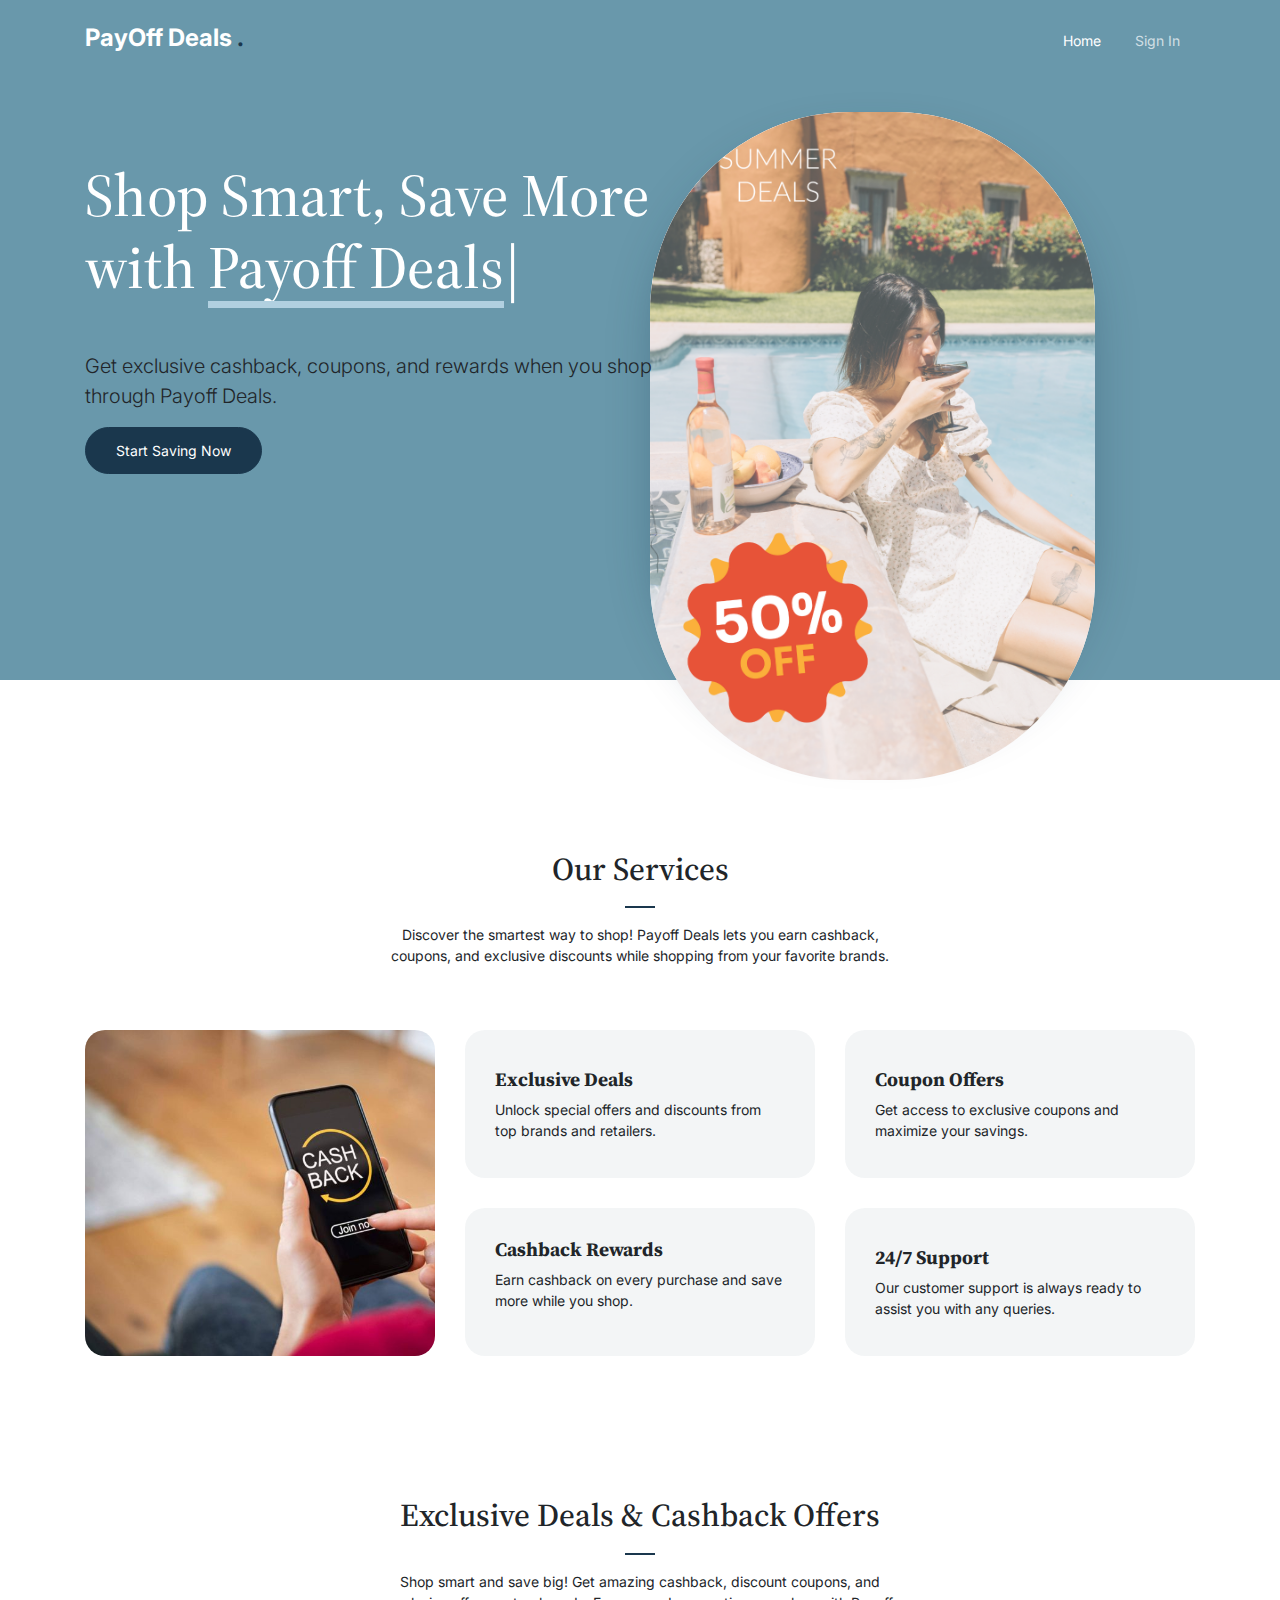
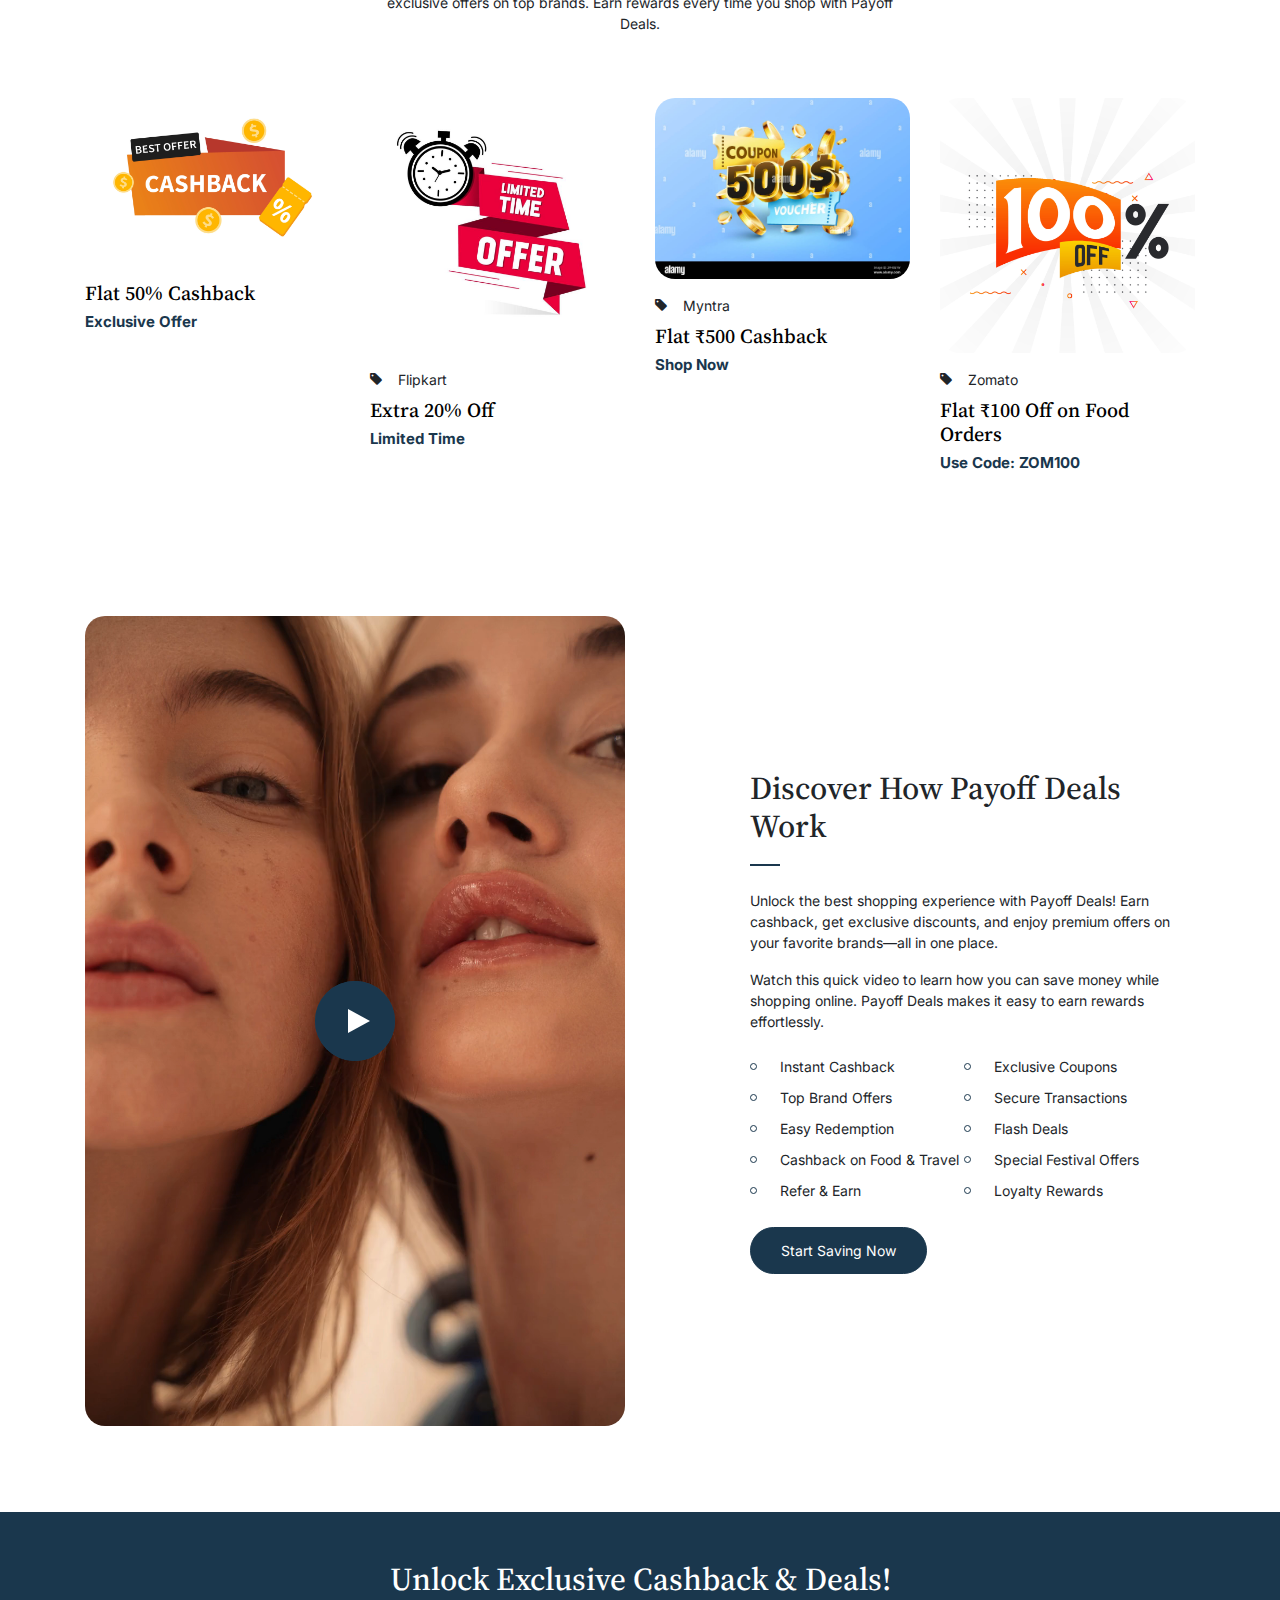
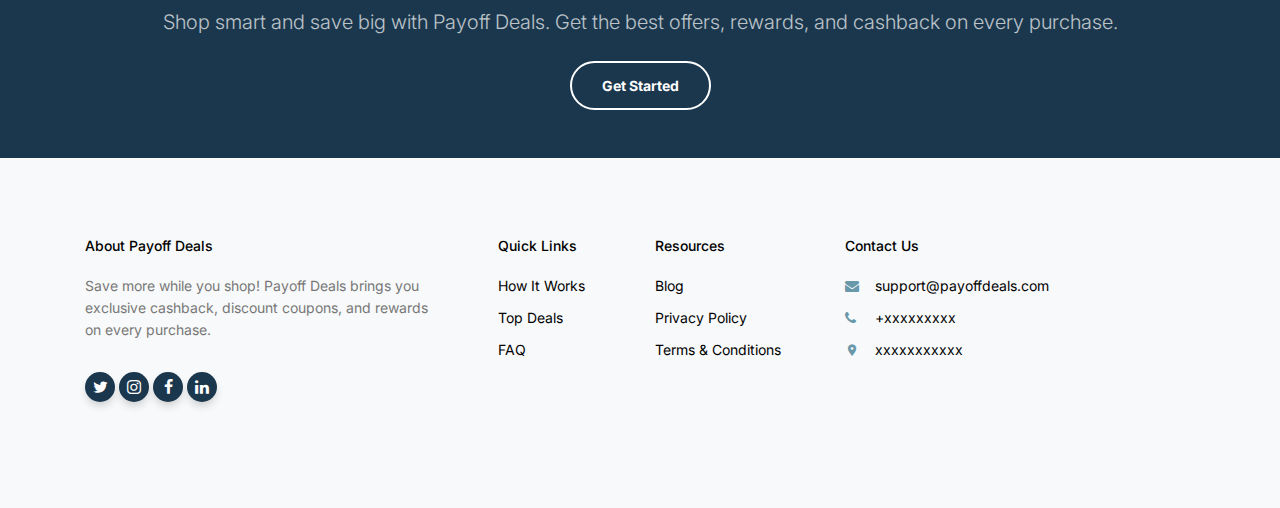
<file: index.html>
<!-- /*
* Template Name: Tour
* Template Author: Untree.co
* Tempalte URI: https://untree.co/
* License: https://creativecommons.org/licenses/by/3.0/
*/ -->
<!doctype html>
<html lang="en">
<head>
	<meta charset="utf-8">
	<meta name="viewport" content="width=device-width, initial-scale=1, shrink-to-fit=no">
	<meta name="author" content="Untree.co">
	<link rel="shortcut icon" href="favicon.jpeg">

	<meta name="description" content="" />
	<meta name="keywords" content="bootstrap, bootstrap4" />

	<link rel="preconnect" href="https://fonts.googleapis.com">
	<link rel="preconnect" href="https://fonts.gstatic.com" crossorigin>
	<link href="https://fonts.googleapis.com/css2?family=Inter:wght@400;700&family=Source+Serif+Pro:wght@400;700&display=swap" rel="stylesheet">

	<link rel="stylesheet" href="css/bootstrap.min.css">
	<link rel="stylesheet" href="https://cdn.jsdelivr.net/npm/swiper/swiper-bundle.min.css">
	<link rel="stylesheet" href="css/owl.carousel.min.css">
	<link rel="stylesheet" href="css/owl.theme.default.min.css">
	<link rel="stylesheet" href="css/jquery.fancybox.min.css">
	<link rel="stylesheet" href="fonts/icomoon/style.css">
	<link rel="stylesheet" href="fonts/flaticon/font/flaticon.css">
	<link rel="stylesheet" href="css/daterangepicker.css">
	<link rel="stylesheet" href="css/aos.css">
	<link rel="stylesheet" href="css/style.css">

	<title>Tour Free Bootstrap Template for Travel Agency by Untree.co</title>
</head>

<body>


	<div class="site-mobile-menu site-navbar-target">
		<div class="site-mobile-menu-header">
			<div class="site-mobile-menu-close">
				<span class="icofont-close js-menu-toggle"></span>
			</div>
		</div>
		<div class="site-mobile-menu-body"></div>
	</div>

	<nav class="site-nav">
		<div class="container">
			<div class="site-navigation">
				<a href="index.html" class="logo m-0">PayOff Deals <span class="text-primary">.</span></a>

				<ul class="js-clone-nav d-none d-lg-inline-block text-left site-menu float-right">
					<li class="active"><a href="index.html">Home</a></li>
					<li><a href="Signin.html">Sign In</a></li>
				</ul>

				<a href="#" class="burger ml-auto float-right site-menu-toggle js-menu-toggle d-inline-block d-lg-none light" data-toggle="collapse" data-target="#main-navbar">
					<span></span>
				</a>

			</div>
		</div>
	</nav>


	<div class="hero">
		<div class="container">
			<div class="row align-items-center">
				<div class="col-lg-7">
					<div class="intro-wrap">
						<h1 class="mb-5"><span class="d-block">Shop Smart, Save More</span> with <span class="typed-words">Payoff Deals</span></h1>
						<p class="lead">Get exclusive cashback, coupons, and rewards when you shop through Payoff Deals.</p>
						<a href="Signin.html" class="btn btn-primary btn-lg">Start Saving Now</a>
					</div>
				</div>
				<div class="col-lg-5">
					<div class="slides">
						<img src="images/payoff-deal-1.png" alt="Exclusive Offer" class="img-fluid active">
						<img src="images/payoff-deal-2.png" alt="Hot Deals" class="img-fluid">
						<img src="images/payoff-deal-3.png" alt="Cashback Rewards" class="img-fluid">
						<img src="images/payoff-deal-4.png" alt="Best Discounts" class="img-fluid">
						<img src="images/payoff-deal-5.png" alt="Save More" class="img-fluid">
					</div>
				</div>
			</div>
		</div>
</div>




<div class="untree_co-section">
	<div class="container">
		<div class="row mb-5 justify-content-center">
			<div class="col-lg-6 text-center">
				<h2 class="section-title text-center mb-3">Our Services</h2>
				<p>Discover the smartest way to shop! Payoff Deals lets you earn cashback, coupons, and exclusive discounts while shopping from your favorite brands.</p>
			</div>
		</div>
		<div class="row align-items-stretch">
			<div class="col-lg-4 order-lg-1">
				<div class="h-100"><div class="frame h-100"><div class="feature-img-bg h-100" style="background-image: url('images/cashback.jpeg');"></div></div></div>
			</div>

			<div class="col-6 col-sm-6 col-lg-4 feature-1-wrap d-md-flex flex-md-column order-lg-1" >

				<div class="feature-1 d-md-flex">
					<div class="align-self-center">
						<span class="flaticon-discount display-4 text-primary"></span>
						<h3>Exclusive Deals</h3>
						<p class="mb-0">Unlock special offers and discounts from top brands and retailers.</p>
					</div>
				</div>

				<div class="feature-1 ">
					<div class="align-self-center">
						<span class="flaticon-wallet display-4 text-primary"></span>
						<h3>Cashback Rewards</h3>
						<p class="mb-0">Earn cashback on every purchase and save more while you shop.</p>
					</div>
				</div>

			</div>

			<div class="col-6 col-sm-6 col-lg-4 feature-1-wrap d-md-flex flex-md-column order-lg-3" >

				<div class="feature-1 d-md-flex">
					<div class="align-self-center">
						<span class="flaticon-gift display-4 text-primary"></span>
						<h3>Coupon Offers</h3>
						<p class="mb-0">Get access to exclusive coupons and maximize your savings.</p>
					</div>
				</div>

				<div class="feature-1 d-md-flex">
					<div class="align-self-center">
						<span class="flaticon-headphones display-4 text-primary"></span>
						<h3>24/7 Support</h3>
						<p class="mb-0">Our customer support is always ready to assist you with any queries.</p>
					</div>
				</div>

			</div>

		</div>
	</div>
</div>


<div class="untree_co-section">
	<div class="container">
		<div class="row justify-content-center text-center mb-5">
			<div class="col-lg-6">
				<h2 class="section-title text-center mb-3">Exclusive Deals & Cashback Offers</h2>
				<p>Shop smart and save big! Get amazing cashback, discount coupons, and exclusive offers on top brands. Earn rewards every time you shop with Payoff Deals.</p>
			</div>
		</div>
		<div class="row">
			<div class="col-6 col-sm-6 col-md-6 col-lg-3 mb-4 mb-lg-0">
				<div class="media-1">
					<a href="#" class="d-block mb-3"><img src="images/cashback.jpg" alt="Amazon Deal" class="img-fluid"></a>
					<span class="d-flex align-items-center loc mb-2">
						<!-- <span class="icon-tag mr-3"></span>
						<span>Amazon</span> -->
					</span>
					<div class="d-flex align-items-center">
						<div>
							<h3><a href="#">Flat 50% Cashback</a></h3>
							<div class="price ml-auto">
								<span>Exclusive Offer</span>
							</div>
						</div>
					</div>
					
				</div>
			</div>
			<div class="col-6 col-sm-6 col-md-6 col-lg-3 mb-4 mb-lg-0">
				<div class="media-1">
					<a href="#" class="d-block mb-3"><img src="images/cashback1.jpg" alt="Flipkart Deal" class="img-fluid"></a>
					<span class="d-flex align-items-center loc mb-2">
						<span class="icon-tag mr-3"></span>
						<span>Flipkart</span>
					</span>
					<div class="d-flex align-items-center">
						<div>
							<h3><a href="#">Extra 20% Off</a></h3>
							<div class="price ml-auto">
								<span>Limited Time</span>
							</div>
						</div>
					</div>
					
				</div>
			</div>
			<div class="col-6 col-sm-6 col-md-6 col-lg-3 mb-4 mb-lg-0">
				<div class="media-1">
					<a href="#" class="d-block mb-3"><img src="images/cashback2.jpg" alt="Myntra Deal" class="img-fluid"></a>
					<span class="d-flex align-items-center loc mb-2">
						<span class="icon-tag mr-3"></span>
						<span>Myntra</span>
					</span>
					<div class="d-flex align-items-center">
						<div>
							<h3><a href="#">Flat ₹500 Cashback</a></h3>
							<div class="price ml-auto">
								<span>Shop Now</span>
							</div>
						</div>
					</div>
					
				</div>
			</div>
			<div class="col-6 col-sm-6 col-md-6 col-lg-3 mb-4 mb-lg-0">
				<div class="media-1">
					<a href="#" class="d-block mb-3"><img src="images/cashback3.jpg" alt="Zomato Deal" class="img-fluid"></a>

					<span class="d-flex align-items-center loc mb-2">
						<span class="icon-tag mr-3"></span>
						<span>Zomato</span>
					</span>

					<div class="d-flex align-items-center">
						<div>
							<h3><a href="#">Flat ₹100 Off on Food Orders</a></h3>
							<div class="price ml-auto">
								<span>Use Code: ZOM100</span>
							</div>
						</div>
					</div>
					
				</div>
			</div>
		</div>
	</div>
</div>


<div class="untree_co-section">
	<div class="container">
		<div class="row justify-content-between align-items-center">
			
			<div class="col-lg-6">
				<figure class="img-play-video">
					<a id="play-video" class="video-play-button" href="images/video.mp4" data-fancybox>
						<span></span>
					</a>
					<img src="images/videoimg.png" alt="Image" class="img-fluid rounded-20">
				</figure>
			</div>

			<div class="col-lg-5">
				<h2 class="section-title text-left mb-4">Discover How Payoff Deals Work</h2>
				<p>Unlock the best shopping experience with Payoff Deals! Earn cashback, get exclusive discounts, and enjoy premium offers on your favorite brands—all in one place.</p>

				<p class="mb-4">Watch this quick video to learn how you can save money while shopping online. Payoff Deals makes it easy to earn rewards effortlessly.</p>

				<ul class="list-unstyled two-col clearfix">
					<li>Instant Cashback</li>
					<li>Exclusive Coupons</li>
					<li>Top Brand Offers</li>
					<li>Secure Transactions</li>
					<li>Easy Redemption</li>
					<li>Flash Deals</li>
					<li>Cashback on Food & Travel</li>
					<li>Special Festival Offers</li>
					<li>Refer & Earn</li>
					<li>Loyalty Rewards</li>
				</ul>

				<p><a href="Signin.html" class="btn btn-primary">Start Saving Now</a></p>

				
			</div>
		</div>
	</div>
</div>


	
	
<div class="py-5 cta-section">
	<div class="container">
		<div class="row text-center">
			<div class="col-md-12">
				<h2 class="mb-2 text-white">Unlock Exclusive Cashback & Deals!</h2>
				<p class="mb-4 lead text-white text-white-opacity">Shop smart and save big with Payoff Deals. Get the best offers, rewards, and cashback on every purchase.</p>
				<p class="mb-0"><a href="Signin.html" class="btn btn-outline-white text-white btn-md font-weight-bold">Get Started</a></p>
			</div>
		</div>
	</div>
</div>


<div class="site-footer">
	<div class="inner first">
		<div class="container">
			<div class="row">
				<div class="col-md-6 col-lg-4">
					<div class="widget">
						<h3 class="heading">About Payoff Deals</h3>
						<p>Save more while you shop! Payoff Deals brings you exclusive cashback, discount coupons, and rewards on every purchase.</p>
					</div>
					<div class="widget">
						<ul class="list-unstyled social">
							<li><a href="#"><span class="icon-twitter"></span></a></li>
							<li><a href="#"><span class="icon-instagram"></span></a></li>
							<li><a href="#"><span class="icon-facebook"></span></a></li>
							<li><a href="#"><span class="icon-linkedin"></span></a></li>
						</ul>
					</div>
				</div>
				<div class="col-md-6 col-lg-2 pl-lg-5">
					<div class="widget">
						<h3 class="heading">Quick Links</h3>
						<ul class="links list-unstyled">
							<li><a href="#">How It Works</a></li>
							<li><a href="#">Top Deals</a></li>
							<li><a href="#">FAQ</a></li>
						</ul>
					</div>
				</div>
				<div class="col-md-6 col-lg-2">
					<div class="widget">
						<h3 class="heading">Resources</h3>
						<ul class="links list-unstyled">
							<li><a href="#">Blog</a></li>
							<li><a href="#">Privacy Policy</a></li>
							<li><a href="#">Terms & Conditions</a></li>
						</ul>
					</div>
				</div>
				<div class="col-md-6 col-lg-4">
					<div class="widget">
						<h3 class="heading">Contact Us</h3>
						<ul class="list-unstyled quick-info links">
							<li class="email"><a href="mailto:support@payoffdeals.com">support@payoffdeals.com</a></li>
							<li class="phone"><a href="tel:+12222123819">+xxxxxxxxx</a></li>
							<li class="address"><a href="#">xxxxxxxxxxx</a></li>
						</ul>
					</div>
				</div>
			</div>
		</div>
	</div>
</div>


	<div id="overlayer"></div>
	<div class="loader">
		<div class="spinner-border" role="status">
			<span class="sr-only">Loading...</span>
		</div>
	</div>

	<script src="js/jquery-3.4.1.min.js"></script>
	<script src="js/popper.min.js"></script>
	<script src="js/bootstrap.min.js"></script>
	<script src="js/owl.carousel.min.js"></script>
	<script src="js/jquery.animateNumber.min.js"></script>
	<script src="js/jquery.waypoints.min.js"></script>
	<script src="js/jquery.fancybox.min.js"></script>
	<script src="js/aos.js"></script>
	<script src="js/moment.min.js"></script>
	<script src="js/daterangepicker.js"></script>

	<script src="js/typed.js"></script>
	<script>
		$(function() {
			var slides = $('.slides'),
			images = slides.find('img');

			images.each(function(i) {
				$(this).attr('data-id', i + 1);
			})

			var typed = new Typed('.typed-words', {
    strings: ["Exclusive Discounts.", " Cashback Rewards.", " Limited-Time Deals.", " Best Offers.", " Save More!"],
    typeSpeed: 80,
    backSpeed: 80,
    backDelay: 4000,
    startDelay: 1000,
    loop: true,
    showCursor: true,
    preStringTyped: (arrayPos, self) => {
        arrayPos++;
        console.log(arrayPos);
        $('.slides img').removeClass('active');
        $('.slides img[data-id="'+arrayPos+'"]').addClass('active');
    }
});

		})
	</script>

	<script src="js/custom.js"></script>

</body>

</html>
</file>
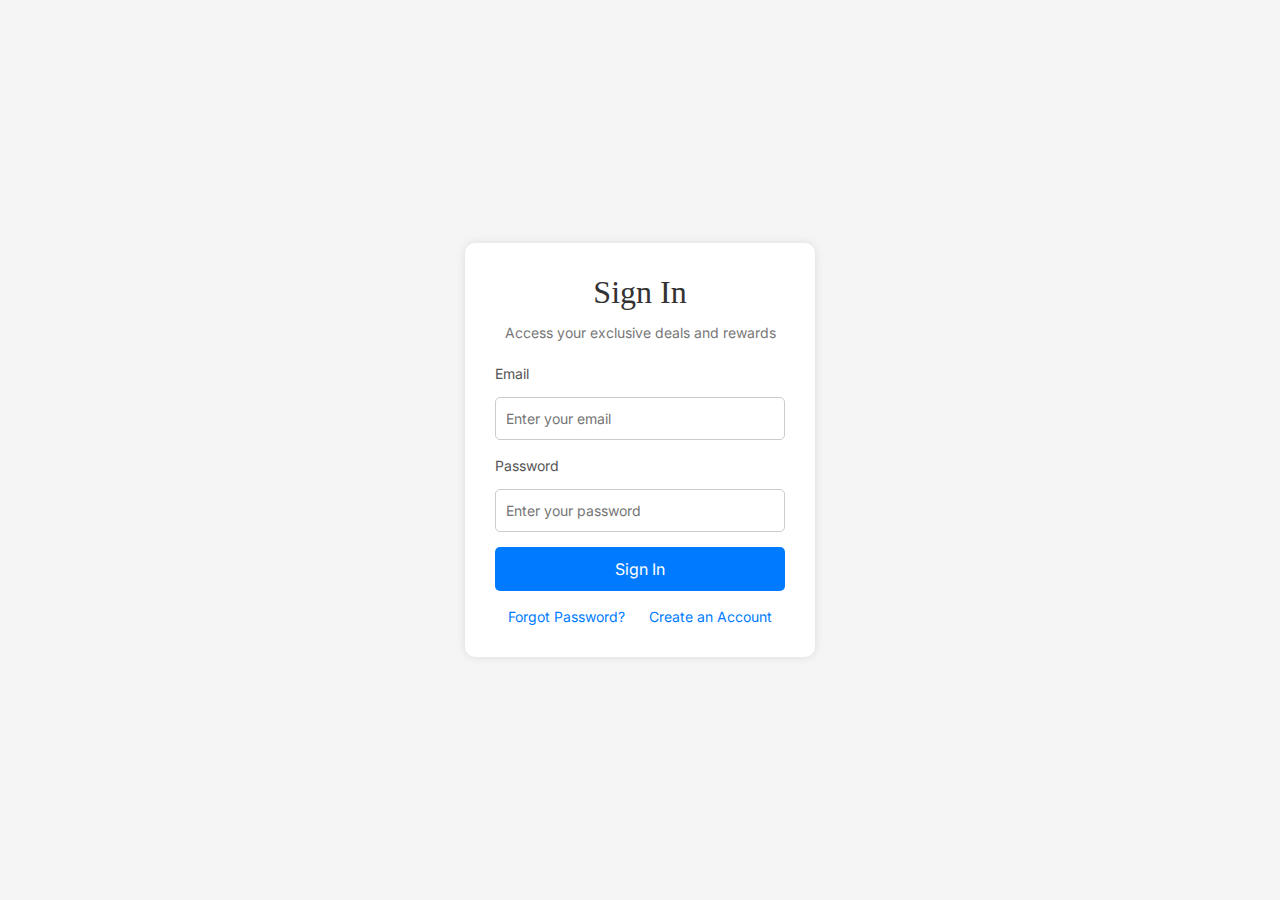
<file: Signin.html>
<!doctype html>
<html lang="en">
<head>
  <meta charset="utf-8">
  <meta name="viewport" content="width=device-width, initial-scale=1, shrink-to-fit=no">
  <meta name="author" content="Untree.co">
  <meta name="description" content="Login to access exclusive deals and rewards." />
  <meta name="keywords" content="login, cashback, deals, discounts, shopping" />

  <title>Sign In - Payoff Deals</title>

  <link rel="shortcut icon" href="favicon.png">
  <link rel="preconnect" href="https://fonts.googleapis.com">
  <link rel="preconnect" href="https://fonts.gstatic.com" crossorigin>
  <link href="https://fonts.googleapis.com/css2?family=Inter:wght@400;700&display=swap" rel="stylesheet">

  <link rel="stylesheet" href="css/bootstrap.min.css">
  <link rel="stylesheet" href="css/style.css">

  <style>
    * {
        margin: 0;
        padding: 0;
        box-sizing: border-box;
        font-family: 'Inter', sans-serif;
    }
    body {
        display: flex;
        justify-content: center;
        align-items: center;
        height: 100vh;
        background-color: #f5f5f5;
    }
    .login-container {
        background: #fff;
        padding: 30px;
        border-radius: 10px;
        box-shadow: 0 0 10px rgba(0, 0, 0, 0.1);
        width: 100%;
        max-width: 350px;
        text-align: center;
    }
    h2 {
        margin-bottom: 10px;
        color: #333;
    }
    p {
        font-size: 14px;
        color: #777;
        margin-bottom: 20px;
    }
    .input-group {
        text-align: left;
        margin-bottom: 15px;
    }
    label {
        font-size: 14px;
        color: #555;
    }
    input {
        width: 100%;
        padding: 10px;
        margin-top: 5px;
        border: 1px solid #ccc;
        border-radius: 5px;
    }
    .login-btn {
        width: 100%;
        padding: 10px;
        background: #007bff;
        color: #fff;
        border: none;
        border-radius: 5px;
        cursor: pointer;
        font-size: 16px;
    }
    .login-btn:hover {
        background: #0056b3;
    }
    .login-links {
        margin-top: 15px;
    }
    .login-links a {
        text-decoration: none;
        font-size: 14px;
        color: #007bff;
        margin: 0 10px;
    }
    .login-links a:hover {
        text-decoration: underline;
    }
  </style>
</head>
<body>
  <div class="login-container">
    <form class="login-form">
        <h2>Sign In</h2>
        <p>Access your exclusive deals and rewards</p>
        <div class="input-group">
            <label for="email">Email</label>
            <input type="email" id="email" placeholder="Enter your email" required>
        </div>
        <div class="input-group">
            <label for="password">Password</label>
            <input type="password" id="password" placeholder="Enter your password" required>
        </div>
        <button type="submit" class="login-btn">Sign In</button>
        <div class="login-links">
            <a href="#">Forgot Password?</a>
            <a href="signup.html">Create an Account</a>
        </div>
    </form>
  </div>

  <script src="js/jquery-3.4.1.min.js"></script>
  <script src="js/bootstrap.min.js"></script>
</body>
</html>
</file>
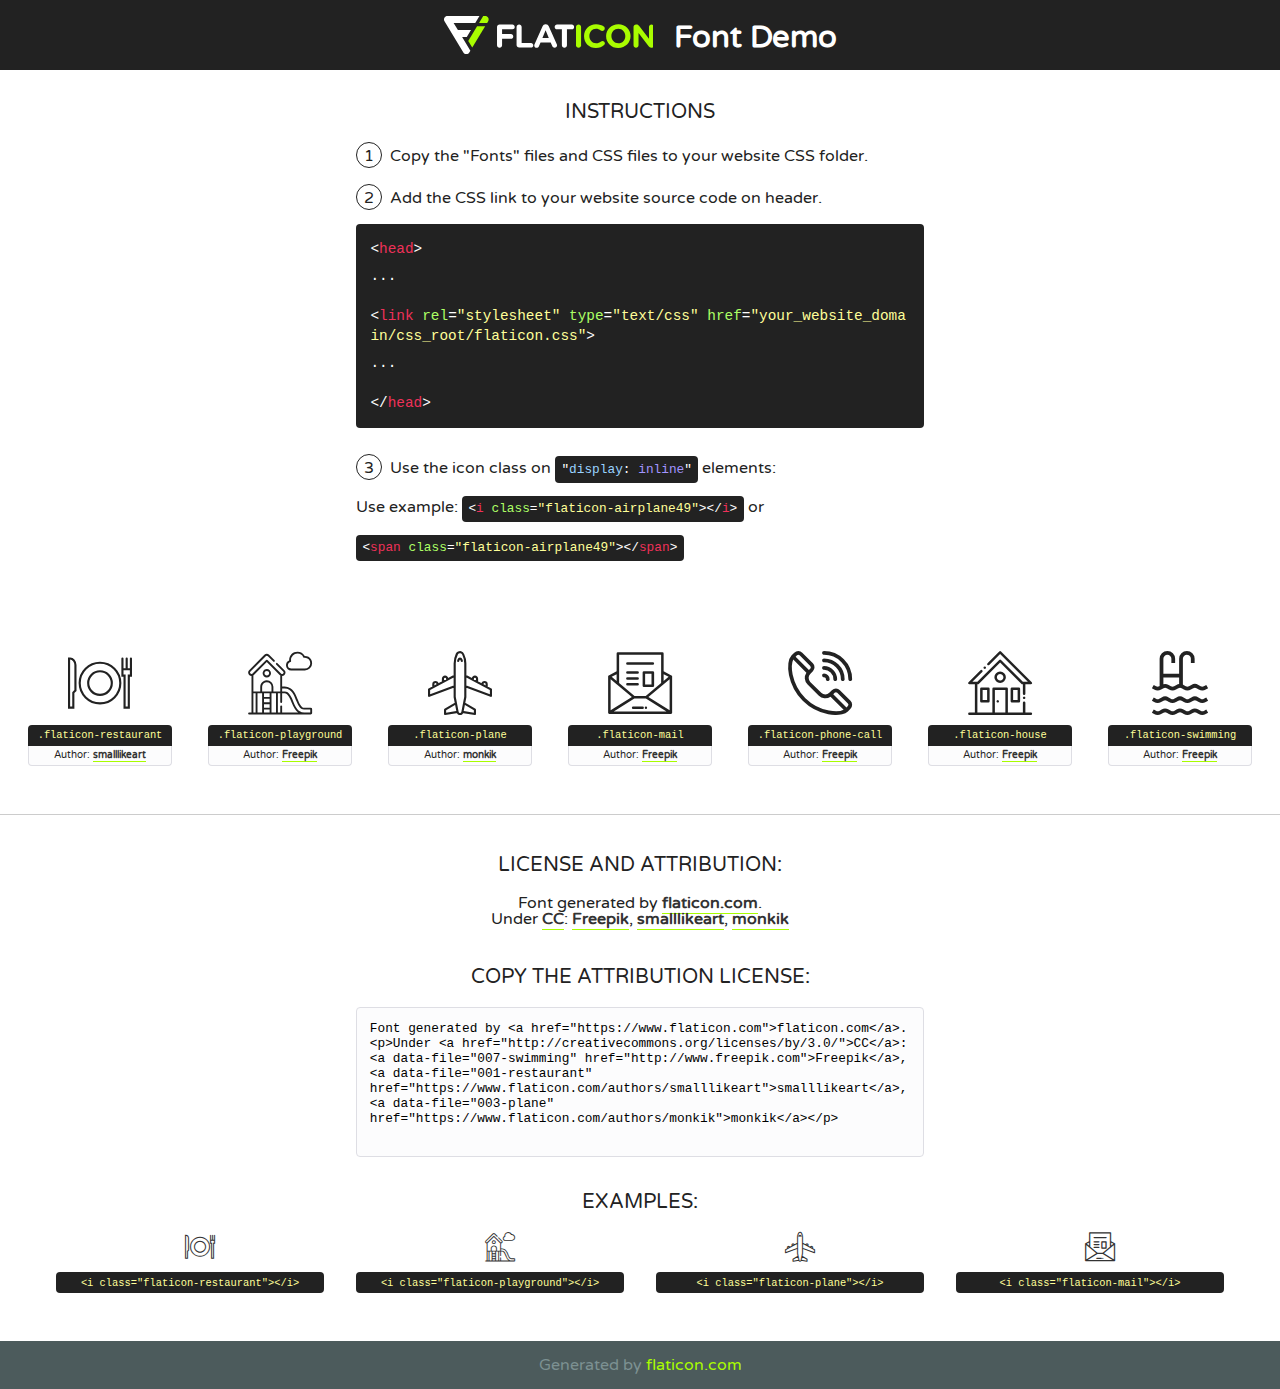
<file: fonts/flaticon/font/flaticon.html>
<!DOCTYPE html>
<!--
  Flaticon icon font: Flaticon
  Creation date: 17/08/2020 06:54
-->
<html>
<!DOCTYPE html>
<html>

<head>
    <title>Flaticon WebFont</title>
    <link href="http://fonts.googleapis.com/css?family=Varela+Round" rel="stylesheet" type="text/css" />
    <link rel="stylesheet" type="text/css" href="flaticon.css">
    <meta charset="UTF-8">
    <style>
    html, body, div, span, applet, object, iframe,
    h1, h2, h3, h4, h5, h6, p, blockquote, pre,
    a, abbr, acronym, address, big, cite, code,
    del, dfn, em, img, ins, kbd, q, s, samp,
    small, strike, strong, sub, sup, tt, var,
    b, u, i, center,
    dl, dt, dd, ol, ul, li,
    fieldset, form, label, legend,
    table, caption, tbody, tfoot, thead, tr, th, td,
    article, aside, canvas, details, embed, 
    figure, figcaption, footer, header, hgroup, 
    menu, nav, output, ruby, section, summary,
    time, mark, audio, video {
        margin: 0;
        padding: 0;
        border: 0;
        font-size: 100%;
        font: inherit;
        vertical-align: baseline;
    }
    /* HTML5 display-role reset for older browsers */
    article, aside, details, figcaption, figure, 
    footer, header, hgroup, menu, nav, section {
        display: block;
    }
    body {
        line-height: 1;
    }
    ol, ul {
        list-style: none;
    }
    blockquote, q {
        quotes: none;
    }
    blockquote:before, blockquote:after,
    q:before, q:after {
        content: '';
        content: none;
    }
    table {
        border-collapse: collapse;
        border-spacing: 0;
    }
    body {
        font-family: 'Varela Round', Helvetica, Arial, sans-serif;
        font-size: 16px;
        color: #222;
    }
    a {
        color: #333;
        border-bottom: 1px solid #a9fd00;
        font-weight: bold;
        text-decoration: none;
    }
    * {
        -moz-box-sizing: border-box;
        -webkit-box-sizing: border-box;
        box-sizing: border-box;
        margin: 0;
        padding: 0;
    }
    [class^="flaticon-"]:before, [class*=" flaticon-"]:before, [class^="flaticon-"]:after, [class*=" flaticon-"]:after {
        font-family: Flaticon;
        font-size: 30px;
        font-style: normal;
        margin-left: 20px;
        color: #333;
    }
    .wrapper {
        max-width: 600px;
        margin: auto;
        padding: 0 1em;
    }
    .title {
        font-size: 1.25em;
        text-align: center;
        margin-bottom: 1em;
        text-transform: uppercase;
    }
    header {
        text-align: center;
        background-color: #222;
        color: #fff;
        padding: 1em;
    }
    header .logo {
        width: 210px;
        height: 38px;
        display: inline-block;
        vertical-align: middle;
        margin-right: 1em;
        border: none;
    }
    header strong {
        font-size: 1.95em;
        font-weight: bold;
        vertical-align: middle;
        margin-top: 5px;
        display: inline-block;
    }
    .demo {
        margin: 2em auto;
        line-height: 1.25em;
    }
    .demo ul li {
        margin-bottom: 1em;
    }
    .demo ul li .num {
        color: #222;
        border-radius: 20px;
        display: inline-block;
        width: 26px;
        padding: 3px;
        height: 26px;
        text-align: center;
        margin-right: 0.5em;
        border: 1px solid #222;
    }
    .demo ul li code {
        background-color: #222;
        border-radius: 4px;
        padding: 0.25em 0.5em;
        display: inline-block;
        color: #fff;
        font-family: Consolas,Monaco,Lucida Console,Liberation Mono,DejaVu Sans Mono,Bitstream Vera Sans Mono,Courier New, monospace;
        font-weight: lighter;
        margin-top: 1em;
        font-size: 0.8em;
        word-break: break-all;
    }
    .demo ul li code.big {
        padding: 1em;
        font-size: 0.9em;
    }
    .demo ul li code .red {
        color: #EF3159;
    }
    .demo ul li code .green {
        color: #ACFF65;
    }
    .demo ul li code .yellow {
        color: #FFFF99;
    }
    .demo ul li code .blue {
        color: #99D3FF;
    }
    .demo ul li code .purple {
        color: #A295FF;
    }
    .demo ul li code .dots {
        margin-top: 0.5em;
        display: block;
    }
    #glyphs {
        border-bottom: 1px solid #ccc;
        padding: 2em 0;
        text-align: center;
    }
    .glyph {
        display: inline-block;
        width: 9em;
        margin: 1em;
        text-align: center;
        vertical-align: top;
        background: #FFF;
    }
    .glyph .glyph-icon {
        padding: 10px;
        display: block;
        font-family:"Flaticon";
        font-size: 64px;
        line-height: 1;
    }
    .glyph .glyph-icon:before {
        font-size: 64px;
        color: #222;
        margin-left: 0;
    }
    .class-name {
        font-size: 0.65em;
        background-color: #222;
        color: #fff;
        border-radius: 4px 4px 0 0;
        padding: 0.5em;
        color: #FFFF99;
        font-family: Consolas,Monaco,Lucida Console,Liberation Mono,DejaVu Sans Mono,Bitstream Vera Sans Mono,Courier New, monospace;
    }
    .author-name {
        font-size: 0.6em;
        background-color: #fcfcfd;
        border: 1px solid #DEDEE4;
        border-top: 0;
        border-radius: 0 0 4px 4px;
        padding: 0.5em;
    }
    .class-name:last-child {
        font-size: 10px;
        color:#888;
    }
    .class-name:last-child a {
        font-size: 10px;
        color:#555;
    }
    .class-name:last-child a:hover {
        color:#a9fd00;
    }
    .glyph > input {
        display: block;
        width: 100px;
        margin: 5px auto;
        text-align: center;
        font-size: 12px;
        cursor: text;
    }
    .glyph > input.icon-input {
        font-family:"Flaticon";
        font-size: 16px;
        margin-bottom: 10px;
    }
    .attribution .title {
        margin-top: 2em;
    }
    .attribution textarea {
        background-color: #fcfcfd;
        padding: 1em;
        border: none;
        box-shadow: none;
        border: 1px solid #DEDEE4;
        border-radius: 4px;
        resize: none;
        width: 100%;
        height: 150px;
        font-size: 0.8em;
        font-family: Consolas,Monaco,Lucida Console,Liberation Mono,DejaVu Sans Mono,Bitstream Vera Sans Mono,Courier New, monospace;
        -webkit-appearance: none;
    }
    .iconsuse {
        margin: 2em auto;
        text-align: center;
        max-width: 1200px;
    }
    .iconsuse:after {
        content: '';
        display: table;
        clear: both;
    }
    .iconsuse .image {
        float: left;
        width: 25%;
        padding: 0 1em;
    }
    .iconsuse .image p {
        margin-bottom: 1em;
    }
    .iconsuse .image span {
        display: block;
        font-size: 0.65em;
        background-color: #222;
        color: #fff;
        border-radius: 4px;
        padding: 0.5em;
        color: #FFFF99;
        margin-top: 1em;
        font-family: Consolas,Monaco,Lucida Console,Liberation Mono,DejaVu Sans Mono,Bitstream Vera Sans Mono,Courier New, monospace;
    }
    #footer {
        text-align: center;
        background-color: #4C5B5C;
        color: #7c9192;
        padding: 1em;
    }
    #footer a {
        border: none;
        color: #a9fd00;
        font-weight: normal;
    }
    @media (max-width: 960px) {
        .iconsuse .image {
            width: 50%;
        }
    }
    @media (max-width: 560px) {
        .iconsuse .image {
            width: 100%;
        }
    }
    </style>
</head>

<body class="characters-off">

    <header>
        <a href="https://www.flaticon.com" target="_blank" class="logo">
            <svg version="1.1" xmlns="http://www.w3.org/2000/svg" xmlns:xlink="http://www.w3.org/1999/xlink" xmlns:a="http://ns.adobe.com/AdobeSVGViewerExtensions/3.0/" viewBox="0 0 560.875 102.036" enable-background="new 0 0 560.875 102.036" xml:space="preserve">
                <defs>
                </defs>
                <g>
                    <g class="letters">
                        <path fill="#ffffff" d="M141.596,29.675c0-3.777,2.985-6.767,6.764-6.767h34.438c3.426,0,6.15,2.728,6.15,6.15
                        c0,3.43-2.724,6.149-6.15,6.149h-27.674v13.091h23.719c3.429,0,6.151,2.724,6.151,6.15c0,3.43-2.723,6.149-6.151,6.149h-23.719
                        v17.574c0,3.773-2.986,6.761-6.764,6.761c-3.779,0-6.764-2.989-6.764-6.761V29.675z"></path>
                        <path fill="#ffffff" d="M193.844,29.149c0-3.781,2.985-6.767,6.764-6.767c3.776,0,6.763,2.985,6.763,6.767v42.957h25.039
                        c3.426,0,6.149,2.726,6.149,6.153c0,3.425-2.723,6.15-6.149,6.15h-31.802c-3.779,0-6.764-2.986-6.764-6.768V29.149z"></path>
                        <path fill="#ffffff" d="M241.891,75.71l21.438-48.407c1.492-3.341,4.215-5.357,7.906-5.357h0.792
                        c3.686,0,6.323,2.017,7.815,5.357l21.439,48.407c0.436,0.967,0.701,1.845,0.701,2.723c0,3.602-2.809,6.501-6.414,6.501
                        c-3.161,0-5.269-1.845-6.499-4.655l-4.132-9.661h-27.059l-4.301,10.102c-1.144,2.631-3.426,4.214-6.237,4.214
                        c-3.517,0-6.24-2.81-6.24-6.325C241.1,77.64,241.451,76.677,241.891,75.71z M279.932,58.666l-8.521-20.297l-8.526,20.297H279.932
                        z"></path>
                        <path fill="#ffffff" d="M314.864,35.387H301.86c-3.429,0-6.239-2.813-6.239-6.238c0-3.429,2.811-6.24,6.239-6.24h39.533
                        c3.426,0,6.237,2.811,6.237,6.24c0,3.425-2.811,6.238-6.237,6.238h-13.001v42.785c0,3.773-2.99,6.761-6.764,6.761
                        c-3.779,0-6.764-2.989-6.764-6.761V35.387z"></path>
                        <path fill="#A9FD00" d="M352.615,29.149c0-3.781,2.985-6.767,6.767-6.767c3.774,0,6.761,2.985,6.761,6.767v49.024
                        c0,3.773-2.987,6.761-6.761,6.761c-3.781,0-6.767-2.989-6.767-6.761V29.149z"></path>
                        <path fill="#A9FD00" d="M374.132,53.836v-0.179c0-17.481,13.178-31.801,32.065-31.801c9.22,0,15.459,2.458,20.557,6.238
                        c1.402,1.054,2.637,2.985,2.637,5.357c0,3.692-2.985,6.59-6.681,6.59c-1.845,0-3.071-0.702-4.044-1.319
                        c-3.776-2.813-7.729-4.393-12.562-4.393c-10.364,0-17.831,8.611-17.831,19.154v0.173c0,10.542,7.291,19.329,17.831,19.329
                        c5.715,0,9.492-1.756,13.359-4.834c1.049-0.874,2.458-1.491,4.039-1.491c3.429,0,6.325,2.813,6.325,6.236
                        c0,2.106-1.056,3.78-2.282,4.834c-5.539,4.834-12.036,7.733-21.878,7.733C387.572,85.464,374.132,71.493,374.132,53.836z"></path>
                        <path fill="#A9FD00" d="M433.009,53.836v-0.179c0-17.481,13.79-31.801,32.766-31.801c18.981,0,32.592,14.143,32.592,31.628v0.173
                        c0,17.483-13.785,31.807-32.769,31.807C446.625,85.464,433.009,71.32,433.009,53.836z M484.224,53.836v-0.179
                        c0-10.539-7.725-19.326-18.626-19.326c-10.893,0-18.449,8.611-18.449,19.154v0.173c0,10.542,7.73,19.329,18.626,19.329
                        C476.676,72.986,484.224,64.378,484.224,53.836z"></path>
                        <path fill="#A9FD00" d="M506.233,29.321c0-3.774,2.99-6.763,6.767-6.763h1.401c3.252,0,5.183,1.583,7.029,3.953l26.093,34.265
                        V29.059c0-3.692,2.99-6.677,6.681-6.677c3.683,0,6.671,2.985,6.671,6.677v48.934c0,3.78-2.987,6.765-6.764,6.765h-0.436
                        c-3.257,0-5.188-1.581-7.034-3.953l-27.056-35.492v32.944c0,3.687-2.985,6.676-6.678,6.676c-3.683,0-6.673-2.989-6.673-6.676
                        V29.321z"></path>
                    </g>
                    <g class="insignia">
                        <path fill="#ffffff" d="M48.372,56.137h12.517l11.156-18.537H37.186L25.688,18.539h57.825L94.668,0H9.271
                        C5.925,0,2.842,1.801,1.198,4.716c-1.644,2.907-1.593,6.482,0.134,9.343l50.38,83.501c1.678,2.781,4.689,4.476,7.938,4.476
                        c3.246,0,6.257-1.695,7.935-4.476l2.898-4.804L48.372,56.137z"></path>
                        <g class="i">
                            <path fill="#A9FD00" d="M93.575,18.539h0.031v0.004l21.652,0.004l2.705-4.488c1.727-2.861,1.778-6.436,0.133-9.343
                            C116.454,1.801,113.371,0,110.026,0h-5.294L93.575,18.539z"></path>
                            <polygon fill="#A9FD00" points="88.291,27.356 64.725,66.486 75.519,84.404 109.942,27.356"></polygon>
                        </g>
                    </g>
                </g>
            </svg>
        </a>
        <strong>Font Demo</strong>
    </header>


    <section class="demo wrapper">

        <p class="title">Instructions</p>

        <ul>
            <li>
                <span class="num">1</span>Copy the "Fonts" files and CSS files to your website CSS folder.
            </li>
            <li>
                <span class="num">2</span>Add the CSS link to your website source code on header.
                <code class="big">
                    &lt;<span class="red">head</span>&gt;
                    <br/><span class="dots">...</span>
                    <br/>&lt;<span class="red">link</span> <span class="green">rel</span>=<span class="yellow">"stylesheet"</span> <span class="green">type</span>=<span class="yellow">"text/css"</span> <span class="green">href</span>=<span class="yellow">"your_website_domain/css_root/flaticon.css"</span>&gt;
                    <br/><span class="dots">...</span>
                    <br/>&lt;/<span class="red">head</span>&gt;
                </code>
            </li>

            <li>
                <p>
                    <span class="num">3</span>Use the icon class on <code>"<span class="blue">display</span>:<span class="purple"> inline</span>"</code> elements:
                    <br />
                    Use example: <code>&lt;<span class="red">i</span> <span class="green">class</span>=<span class="yellow">&quot;flaticon-airplane49&quot;</span>&gt;&lt;/<span class="red">i</span>&gt;</code> or <code>&lt;<span class="red">span</span> <span class="green">class</span>=<span class="yellow">&quot;flaticon-airplane49&quot;</span>&gt;&lt;/<span class="red">span</span>&gt;</code>
            </li>
        </ul>

    </section>




   <section id="glyphs">          
    
      
        <div class="glyph"><div class="glyph-icon flaticon-restaurant"></div>
            <div class="class-name">.flaticon-restaurant</div>
            <div class="author-name">Author: <a data-file="001-restaurant" href="https://www.flaticon.com/authors/smalllikeart">smalllikeart</a> </div> 
        </div>        
        
        <div class="glyph"><div class="glyph-icon flaticon-playground"></div>
            <div class="class-name">.flaticon-playground</div>
            <div class="author-name">Author: <a data-file="002-playground" href="http://www.freepik.com">Freepik</a> </div> 
        </div>        
        
        <div class="glyph"><div class="glyph-icon flaticon-plane"></div>
            <div class="class-name">.flaticon-plane</div>
            <div class="author-name">Author: <a data-file="003-plane" href="https://www.flaticon.com/authors/monkik">monkik</a> </div> 
        </div>        
        
        <div class="glyph"><div class="glyph-icon flaticon-mail"></div>
            <div class="class-name">.flaticon-mail</div>
            <div class="author-name">Author: <a data-file="004-mail" href="http://www.freepik.com">Freepik</a> </div> 
        </div>        
        
        <div class="glyph"><div class="glyph-icon flaticon-phone-call"></div>
            <div class="class-name">.flaticon-phone-call</div>
            <div class="author-name">Author: <a data-file="005-phone-call" href="http://www.freepik.com">Freepik</a> </div> 
        </div>        
        
        <div class="glyph"><div class="glyph-icon flaticon-house"></div>
            <div class="class-name">.flaticon-house</div>
            <div class="author-name">Author: <a data-file="006-house" href="http://www.freepik.com">Freepik</a> </div> 
        </div>        
        
        <div class="glyph"><div class="glyph-icon flaticon-swimming"></div>
            <div class="class-name">.flaticon-swimming</div>
            <div class="author-name">Author: <a data-file="007-swimming" href="http://www.freepik.com">Freepik</a> </div> 
        </div>        
        

    </section>



    <section class="attribution wrapper"   style="text-align:center;">

      <div class="title">License and attribution:</div><div class="attrDiv">Font generated by <a href="https://www.flaticon.com">flaticon.com</a>. <div><p>Under <a href="http://creativecommons.org/licenses/by/3.0/">CC</a>: <a data-file="007-swimming" href="http://www.freepik.com">Freepik</a>, <a data-file="001-restaurant" href="https://www.flaticon.com/authors/smalllikeart">smalllikeart</a>, <a data-file="003-plane" href="https://www.flaticon.com/authors/monkik">monkik</a></p>  </div>
      </div>
      <div class="title">Copy the Attribution License:</div>

    <textarea onclick="this.focus();this.select();">Font generated by &lt;a href=&quot;https://www.flaticon.com&quot;&gt;flaticon.com&lt;/a&gt;. <p>Under <a href="http://creativecommons.org/licenses/by/3.0/">CC</a>: <a data-file="007-swimming" href="http://www.freepik.com">Freepik</a>, <a data-file="001-restaurant" href="https://www.flaticon.com/authors/smalllikeart">smalllikeart</a>, <a data-file="003-plane" href="https://www.flaticon.com/authors/monkik">monkik</a></p>  
     </textarea>

    </section>

    <section class="iconsuse">

          <div class="title">Examples:</div>            
             
            <div class="image">
                <p>
                    <i class="glyph-icon flaticon-restaurant"></i> 
                    <span>&lt;i class=&quot;flaticon-restaurant&quot;&gt;&lt;/i&gt;</span>
                </p>
            </div>
            
            <div class="image">
                <p>
                    <i class="glyph-icon flaticon-playground"></i> 
                    <span>&lt;i class=&quot;flaticon-playground&quot;&gt;&lt;/i&gt;</span>
                </p>
            </div>
            
            <div class="image">
                <p>
                    <i class="glyph-icon flaticon-plane"></i> 
                    <span>&lt;i class=&quot;flaticon-plane&quot;&gt;&lt;/i&gt;</span>
                </p>
            </div>
            
            <div class="image">
                <p>
                    <i class="glyph-icon flaticon-mail"></i> 
                    <span>&lt;i class=&quot;flaticon-mail&quot;&gt;&lt;/i&gt;</span>
                </p>
            </div>
                       
        </div>
                            
    </section>

<div id="footer">
    <div>Generated by <a href="https://www.flaticon.com">flaticon.com</a>
    </div>
</div>



</body>
</html>
</file>
<file: fonts/icomoon/style.css>
@font-face {
  font-family: 'icomoon';
  src:  url('fonts/icomoon.eot?10si43');
  src:  url('fonts/icomoon.eot?10si43#iefix') format('embedded-opentype'),
    url('fonts/icomoon.ttf?10si43') format('truetype'),
    url('fonts/icomoon.woff?10si43') format('woff'),
    url('fonts/icomoon.svg?10si43#icomoon') format('svg');
  font-weight: normal;
  font-style: normal;
}

[class^="icon-"], [class*=" icon-"] {
  /* use !important to prevent issues with browser extensions that change fonts */
  font-family: 'icomoon' !important;
  speak: none;
  font-style: normal;
  font-weight: normal;
  font-variant: normal;
  text-transform: none;
  line-height: 1;

  /* Better Font Rendering =========== */
  -webkit-font-smoothing: antialiased;
  -moz-osx-font-smoothing: grayscale;
}

.icon-asterisk:before {
  content: "\f069";
}
.icon-plus:before {
  content: "\f067";
}
.icon-question:before {
  content: "\f128";
}
.icon-minus:before {
  content: "\f068";
}
.icon-glass:before {
  content: "\f000";
}
.icon-music:before {
  content: "\f001";
}
.icon-search:before {
  content: "\f002";
}
.icon-envelope-o:before {
  content: "\f003";
}
.icon-heart:before {
  content: "\f004";
}
.icon-star:before {
  content: "\f005";
}
.icon-star-o:before {
  content: "\f006";
}
.icon-user:before {
  content: "\f007";
}
.icon-film:before {
  content: "\f008";
}
.icon-th-large:before {
  content: "\f009";
}
.icon-th:before {
  content: "\f00a";
}
.icon-th-list:before {
  content: "\f00b";
}
.icon-check:before {
  content: "\f00c";
}
.icon-close:before {
  content: "\f00d";
}
.icon-remove:before {
  content: "\f00d";
}
.icon-times:before {
  content: "\f00d";
}
.icon-search-plus:before {
  content: "\f00e";
}
.icon-search-minus:before {
  content: "\f010";
}
.icon-power-off:before {
  content: "\f011";
}
.icon-signal:before {
  content: "\f012";
}
.icon-cog:before {
  content: "\f013";
}
.icon-gear:before {
  content: "\f013";
}
.icon-trash-o:before {
  content: "\f014";
}
.icon-home:before {
  content: "\f015";
}
.icon-file-o:before {
  content: "\f016";
}
.icon-clock-o:before {
  content: "\f017";
}
.icon-road:before {
  content: "\f018";
}
.icon-download:before {
  content: "\f019";
}
.icon-arrow-circle-o-down:before {
  content: "\f01a";
}
.icon-arrow-circle-o-up:before {
  content: "\f01b";
}
.icon-inbox:before {
  content: "\f01c";
}
.icon-play-circle-o:before {
  content: "\f01d";
}
.icon-repeat:before {
  content: "\f01e";
}
.icon-rotate-right:before {
  content: "\f01e";
}
.icon-refresh:before {
  content: "\f021";
}
.icon-list-alt:before {
  content: "\f022";
}
.icon-lock:before {
  content: "\f023";
}
.icon-flag:before {
  content: "\f024";
}
.icon-headphones:before {
  content: "\f025";
}
.icon-volume-off:before {
  content: "\f026";
}
.icon-volume-down:before {
  content: "\f027";
}
.icon-volume-up:before {
  content: "\f028";
}
.icon-qrcode:before {
  content: "\f029";
}
.icon-barcode:before {
  content: "\f02a";
}
.icon-tag:before {
  content: "\f02b";
}
.icon-tags:before {
  content: "\f02c";
}
.icon-book:before {
  content: "\f02d";
}
.icon-bookmark:before {
  content: "\f02e";
}
.icon-print:before {
  content: "\f02f";
}
.icon-camera:before {
  content: "\f030";
}
.icon-font:before {
  content: "\f031";
}
.icon-bold:before {
  content: "\f032";
}
.icon-italic:before {
  content: "\f033";
}
.icon-text-height:before {
  content: "\f034";
}
.icon-text-width:before {
  content: "\f035";
}
.icon-align-left:before {
  content: "\f036";
}
.icon-align-center:before {
  content: "\f037";
}
.icon-align-right:before {
  content: "\f038";
}
.icon-align-justify:before {
  content: "\f039";
}
.icon-list:before {
  content: "\f03a";
}
.icon-dedent:before {
  content: "\f03b";
}
.icon-outdent:before {
  content: "\f03b";
}
.icon-indent:before {
  content: "\f03c";
}
.icon-video-camera:before {
  content: "\f03d";
}
.icon-image:before {
  content: "\f03e";
}
.icon-photo:before {
  content: "\f03e";
}
.icon-picture-o:before {
  content: "\f03e";
}
.icon-pencil:before {
  content: "\f040";
}
.icon-map-marker:before {
  content: "\f041";
}
.icon-adjust:before {
  content: "\f042";
}
.icon-tint:before {
  content: "\f043";
}
.icon-edit:before {
  content: "\f044";
}
.icon-pencil-square-o:before {
  content: "\f044";
}
.icon-share-square-o:before {
  content: "\f045";
}
.icon-check-square-o:before {
  content: "\f046";
}
.icon-arrows:before {
  content: "\f047";
}
.icon-step-backward:before {
  content: "\f048";
}
.icon-fast-backward:before {
  content: "\f049";
}
.icon-backward:before {
  content: "\f04a";
}
.icon-play:before {
  content: "\f04b";
}
.icon-pause:before {
  content: "\f04c";
}
.icon-stop:before {
  content: "\f04d";
}
.icon-forward:before {
  content: "\f04e";
}
.icon-fast-forward:before {
  content: "\f050";
}
.icon-step-forward:before {
  content: "\f051";
}
.icon-eject:before {
  content: "\f052";
}
.icon-chevron-left:before {
  content: "\f053";
}
.icon-chevron-right:before {
  content: "\f054";
}
.icon-plus-circle:before {
  content: "\f055";
}
.icon-minus-circle:before {
  content: "\f056";
}
.icon-times-circle:before {
  content: "\f057";
}
.icon-check-circle:before {
  content: "\f058";
}
.icon-question-circle:before {
  content: "\f059";
}
.icon-info-circle:before {
  content: "\f05a";
}
.icon-crosshairs:before {
  content: "\f05b";
}
.icon-times-circle-o:before {
  content: "\f05c";
}
.icon-check-circle-o:before {
  content: "\f05d";
}
.icon-ban:before {
  content: "\f05e";
}
.icon-arrow-left:before {
  content: "\f060";
}
.icon-arrow-right:before {
  content: "\f061";
}
.icon-arrow-up:before {
  content: "\f062";
}
.icon-arrow-down:before {
  content: "\f063";
}
.icon-mail-forward:before {
  content: "\f064";
}
.icon-share:before {
  content: "\f064";
}
.icon-expand:before {
  content: "\f065";
}
.icon-compress:before {
  content: "\f066";
}
.icon-exclamation-circle:before {
  content: "\f06a";
}
.icon-gift:before {
  content: "\f06b";
}
.icon-leaf:before {
  content: "\f06c";
}
.icon-fire:before {
  content: "\f06d";
}
.icon-eye:before {
  content: "\f06e";
}
.icon-eye-slash:before {
  content: "\f070";
}
.icon-exclamation-triangle:before {
  content: "\f071";
}
.icon-warning:before {
  content: "\f071";
}
.icon-plane:before {
  content: "\f072";
}
.icon-calendar:before {
  content: "\f073";
}
.icon-random:before {
  content: "\f074";
}
.icon-comment:before {
  content: "\f075";
}
.icon-magnet:before {
  content: "\f076";
}
.icon-chevron-up:before {
  content: "\f077";
}
.icon-chevron-down:before {
  content: "\f078";
}
.icon-retweet:before {
  content: "\f079";
}
.icon-shopping-cart:before {
  content: "\f07a";
}
.icon-folder:before {
  content: "\f07b";
}
.icon-folder-open:before {
  content: "\f07c";
}
.icon-arrows-v:before {
  content: "\f07d";
}
.icon-arrows-h:before {
  content: "\f07e";
}
.icon-bar-chart:before {
  content: "\f080";
}
.icon-bar-chart-o:before {
  content: "\f080";
}
.icon-twitter-square:before {
  content: "\f081";
}
.icon-facebook-square:before {
  content: "\f082";
}
.icon-camera-retro:before {
  content: "\f083";
}
.icon-key:before {
  content: "\f084";
}
.icon-cogs:before {
  content: "\f085";
}
.icon-gears:before {
  content: "\f085";
}
.icon-comments:before {
  content: "\f086";
}
.icon-thumbs-o-up:before {
  content: "\f087";
}
.icon-thumbs-o-down:before {
  content: "\f088";
}
.icon-star-half:before {
  content: "\f089";
}
.icon-heart-o:before {
  content: "\f08a";
}
.icon-sign-out:before {
  content: "\f08b";
}
.icon-linkedin-square:before {
  content: "\f08c";
}
.icon-thumb-tack:before {
  content: "\f08d";
}
.icon-external-link:before {
  content: "\f08e";
}
.icon-sign-in:before {
  content: "\f090";
}
.icon-trophy:before {
  content: "\f091";
}
.icon-github-square:before {
  content: "\f092";
}
.icon-upload:before {
  content: "\f093";
}
.icon-lemon-o:before {
  content: "\f094";
}
.icon-phone:before {
  content: "\f095";
}
.icon-square-o:before {
  content: "\f096";
}
.icon-bookmark-o:before {
  content: "\f097";
}
.icon-phone-square:before {
  content: "\f098";
}
.icon-twitter:before {
  content: "\f099";
}
.icon-facebook:before {
  content: "\f09a";
}
.icon-facebook-f:before {
  content: "\f09a";
}
.icon-github:before {
  content: "\f09b";
}
.icon-unlock:before {
  content: "\f09c";
}
.icon-credit-card:before {
  content: "\f09d";
}
.icon-feed:before {
  content: "\f09e";
}
.icon-rss:before {
  content: "\f09e";
}
.icon-hdd-o:before {
  content: "\f0a0";
}
.icon-bullhorn:before {
  content: "\f0a1";
}
.icon-bell-o:before {
  content: "\f0a2";
}
.icon-certificate:before {
  content: "\f0a3";
}
.icon-hand-o-right:before {
  content: "\f0a4";
}
.icon-hand-o-left:before {
  content: "\f0a5";
}
.icon-hand-o-up:before {
  content: "\f0a6";
}
.icon-hand-o-down:before {
  content: "\f0a7";
}
.icon-arrow-circle-left:before {
  content: "\f0a8";
}
.icon-arrow-circle-right:before {
  content: "\f0a9";
}
.icon-arrow-circle-up:before {
  content: "\f0aa";
}
.icon-arrow-circle-down:before {
  content: "\f0ab";
}
.icon-globe:before {
  content: "\f0ac";
}
.icon-wrench:before {
  content: "\f0ad";
}
.icon-tasks:before {
  content: "\f0ae";
}
.icon-filter:before {
  content: "\f0b0";
}
.icon-briefcase:before {
  content: "\f0b1";
}
.icon-arrows-alt:before {
  content: "\f0b2";
}
.icon-group:before {
  content: "\f0c0";
}
.icon-users:before {
  content: "\f0c0";
}
.icon-chain:before {
  content: "\f0c1";
}
.icon-link:before {
  content: "\f0c1";
}
.icon-cloud:before {
  content: "\f0c2";
}
.icon-flask:before {
  content: "\f0c3";
}
.icon-cut:before {
  content: "\f0c4";
}
.icon-scissors:before {
  content: "\f0c4";
}
.icon-copy:before {
  content: "\f0c5";
}
.icon-files-o:before {
  content: "\f0c5";
}
.icon-paperclip:before {
  content: "\f0c6";
}
.icon-floppy-o:before {
  content: "\f0c7";
}
.icon-save:before {
  content: "\f0c7";
}
.icon-square:before {
  content: "\f0c8";
}
.icon-bars:before {
  content: "\f0c9";
}
.icon-navicon:before {
  content: "\f0c9";
}
.icon-reorder:before {
  content: "\f0c9";
}
.icon-list-ul:before {
  content: "\f0ca";
}
.icon-list-ol:before {
  content: "\f0cb";
}
.icon-strikethrough:before {
  content: "\f0cc";
}
.icon-underline:before {
  content: "\f0cd";
}
.icon-table:before {
  content: "\f0ce";
}
.icon-magic:before {
  content: "\f0d0";
}
.icon-truck:before {
  content: "\f0d1";
}
.icon-pinterest:before {
  content: "\f0d2";
}
.icon-pinterest-square:before {
  content: "\f0d3";
}
.icon-google-plus-square:before {
  content: "\f0d4";
}
.icon-google-plus:before {
  content: "\f0d5";
}
.icon-money:before {
  content: "\f0d6";
}
.icon-caret-down:before {
  content: "\f0d7";
}
.icon-caret-up:before {
  content: "\f0d8";
}
.icon-caret-left:before {
  content: "\f0d9";
}
.icon-caret-right:before {
  content: "\f0da";
}
.icon-columns:before {
  content: "\f0db";
}
.icon-sort:before {
  content: "\f0dc";
}
.icon-unsorted:before {
  content: "\f0dc";
}
.icon-sort-desc:before {
  content: "\f0dd";
}
.icon-sort-down:before {
  content: "\f0dd";
}
.icon-sort-asc:before {
  content: "\f0de";
}
.icon-sort-up:before {
  content: "\f0de";
}
.icon-envelope:before {
  content: "\f0e0";
}
.icon-linkedin:before {
  content: "\f0e1";
}
.icon-rotate-left:before {
  content: "\f0e2";
}
.icon-undo:before {
  content: "\f0e2";
}
.icon-gavel:before {
  content: "\f0e3";
}
.icon-legal:before {
  content: "\f0e3";
}
.icon-dashboard:before {
  content: "\f0e4";
}
.icon-tachometer:before {
  content: "\f0e4";
}
.icon-comment-o:before {
  content: "\f0e5";
}
.icon-comments-o:before {
  content: "\f0e6";
}
.icon-bolt:before {
  content: "\f0e7";
}
.icon-flash:before {
  content: "\f0e7";
}
.icon-sitemap:before {
  content: "\f0e8";
}
.icon-umbrella:before {
  content: "\f0e9";
}
.icon-clipboard:before {
  content: "\f0ea";
}
.icon-paste:before {
  content: "\f0ea";
}
.icon-lightbulb-o:before {
  content: "\f0eb";
}
.icon-exchange:before {
  content: "\f0ec";
}
.icon-cloud-download:before {
  content: "\f0ed";
}
.icon-cloud-upload:before {
  content: "\f0ee";
}
.icon-user-md:before {
  content: "\f0f0";
}
.icon-stethoscope:before {
  content: "\f0f1";
}
.icon-suitcase:before {
  content: "\f0f2";
}
.icon-bell:before {
  content: "\f0f3";
}
.icon-coffee:before {
  content: "\f0f4";
}
.icon-cutlery:before {
  content: "\f0f5";
}
.icon-file-text-o:before {
  content: "\f0f6";
}
.icon-building-o:before {
  content: "\f0f7";
}
.icon-hospital-o:before {
  content: "\f0f8";
}
.icon-ambulance:before {
  content: "\f0f9";
}
.icon-medkit:before {
  content: "\f0fa";
}
.icon-fighter-jet:before {
  content: "\f0fb";
}
.icon-beer:before {
  content: "\f0fc";
}
.icon-h-square:before {
  content: "\f0fd";
}
.icon-plus-square:before {
  content: "\f0fe";
}
.icon-angle-double-left:before {
  content: "\f100";
}
.icon-angle-double-right:before {
  content: "\f101";
}
.icon-angle-double-up:before {
  content: "\f102";
}
.icon-angle-double-down:before {
  content: "\f103";
}
.icon-angle-left:before {
  content: "\f104";
}
.icon-angle-right:before {
  content: "\f105";
}
.icon-angle-up:before {
  content: "\f106";
}
.icon-angle-down:before {
  content: "\f107";
}
.icon-desktop:before {
  content: "\f108";
}
.icon-laptop:before {
  content: "\f109";
}
.icon-tablet:before {
  content: "\f10a";
}
.icon-mobile:before {
  content: "\f10b";
}
.icon-mobile-phone:before {
  content: "\f10b";
}
.icon-circle-o:before {
  content: "\f10c";
}
.icon-quote-left:before {
  content: "\f10d";
}
.icon-quote-right:before {
  content: "\f10e";
}
.icon-spinner:before {
  content: "\f110";
}
.icon-circle:before {
  content: "\f111";
}
.icon-mail-reply:before {
  content: "\f112";
}
.icon-reply:before {
  content: "\f112";
}
.icon-github-alt:before {
  content: "\f113";
}
.icon-folder-o:before {
  content: "\f114";
}
.icon-folder-open-o:before {
  content: "\f115";
}
.icon-smile-o:before {
  content: "\f118";
}
.icon-frown-o:before {
  content: "\f119";
}
.icon-meh-o:before {
  content: "\f11a";
}
.icon-gamepad:before {
  content: "\f11b";
}
.icon-keyboard-o:before {
  content: "\f11c";
}
.icon-flag-o:before {
  content: "\f11d";
}
.icon-flag-checkered:before {
  content: "\f11e";
}
.icon-terminal:before {
  content: "\f120";
}
.icon-code:before {
  content: "\f121";
}
.icon-mail-reply-all:before {
  content: "\f122";
}
.icon-reply-all:before {
  content: "\f122";
}
.icon-star-half-empty:before {
  content: "\f123";
}
.icon-star-half-full:before {
  content: "\f123";
}
.icon-star-half-o:before {
  content: "\f123";
}
.icon-location-arrow:before {
  content: "\f124";
}
.icon-crop:before {
  content: "\f125";
}
.icon-code-fork:before {
  content: "\f126";
}
.icon-chain-broken:before {
  content: "\f127";
}
.icon-unlink:before {
  content: "\f127";
}
.icon-info:before {
  content: "\f129";
}
.icon-exclamation:before {
  content: "\f12a";
}
.icon-superscript:before {
  content: "\f12b";
}
.icon-subscript:before {
  content: "\f12c";
}
.icon-eraser:before {
  content: "\f12d";
}
.icon-puzzle-piece:before {
  content: "\f12e";
}
.icon-microphone:before {
  content: "\f130";
}
.icon-microphone-slash:before {
  content: "\f131";
}
.icon-shield:before {
  content: "\f132";
}
.icon-calendar-o:before {
  content: "\f133";
}
.icon-fire-extinguisher:before {
  content: "\f134";
}
.icon-rocket:before {
  content: "\f135";
}
.icon-maxcdn:before {
  content: "\f136";
}
.icon-chevron-circle-left:before {
  content: "\f137";
}
.icon-chevron-circle-right:before {
  content: "\f138";
}
.icon-chevron-circle-up:before {
  content: "\f139";
}
.icon-chevron-circle-down:before {
  content: "\f13a";
}
.icon-html5:before {
  content: "\f13b";
}
.icon-css3:before {
  content: "\f13c";
}
.icon-anchor:before {
  content: "\f13d";
}
.icon-unlock-alt:before {
  content: "\f13e";
}
.icon-bullseye:before {
  content: "\f140";
}
.icon-ellipsis-h:before {
  content: "\f141";
}
.icon-ellipsis-v:before {
  content: "\f142";
}
.icon-rss-square:before {
  content: "\f143";
}
.icon-play-circle:before {
  content: "\f144";
}
.icon-ticket:before {
  content: "\f145";
}
.icon-minus-square:before {
  content: "\f146";
}
.icon-minus-square-o:before {
  content: "\f147";
}
.icon-level-up:before {
  content: "\f148";
}
.icon-level-down:before {
  content: "\f149";
}
.icon-check-square:before {
  content: "\f14a";
}
.icon-pencil-square:before {
  content: "\f14b";
}
.icon-external-link-square:before {
  content: "\f14c";
}
.icon-share-square:before {
  content: "\f14d";
}
.icon-compass:before {
  content: "\f14e";
}
.icon-caret-square-o-down:before {
  content: "\f150";
}
.icon-toggle-down:before {
  content: "\f150";
}
.icon-caret-square-o-up:before {
  content: "\f151";
}
.icon-toggle-up:before {
  content: "\f151";
}
.icon-caret-square-o-right:before {
  content: "\f152";
}
.icon-toggle-right:before {
  content: "\f152";
}
.icon-eur:before {
  content: "\f153";
}
.icon-euro:before {
  content: "\f153";
}
.icon-gbp:before {
  content: "\f154";
}
.icon-dollar:before {
  content: "\f155";
}
.icon-usd:before {
  content: "\f155";
}
.icon-inr:before {
  content: "\f156";
}
.icon-rupee:before {
  content: "\f156";
}
.icon-cny:before {
  content: "\f157";
}
.icon-jpy:before {
  content: "\f157";
}
.icon-rmb:before {
  content: "\f157";
}
.icon-yen:before {
  content: "\f157";
}
.icon-rouble:before {
  content: "\f158";
}
.icon-rub:before {
  content: "\f158";
}
.icon-ruble:before {
  content: "\f158";
}
.icon-krw:before {
  content: "\f159";
}
.icon-won:before {
  content: "\f159";
}
.icon-bitcoin:before {
  content: "\f15a";
}
.icon-btc:before {
  content: "\f15a";
}
.icon-file:before {
  content: "\f15b";
}
.icon-file-text:before {
  content: "\f15c";
}
.icon-sort-alpha-asc:before {
  content: "\f15d";
}
.icon-sort-alpha-desc:before {
  content: "\f15e";
}
.icon-sort-amount-asc:before {
  content: "\f160";
}
.icon-sort-amount-desc:before {
  content: "\f161";
}
.icon-sort-numeric-asc:before {
  content: "\f162";
}
.icon-sort-numeric-desc:before {
  content: "\f163";
}
.icon-thumbs-up:before {
  content: "\f164";
}
.icon-thumbs-down:before {
  content: "\f165";
}
.icon-youtube-square:before {
  content: "\f166";
}
.icon-youtube:before {
  content: "\f167";
}
.icon-xing:before {
  content: "\f168";
}
.icon-xing-square:before {
  content: "\f169";
}
.icon-youtube-play:before {
  content: "\f16a";
}
.icon-dropbox:before {
  content: "\f16b";
}
.icon-stack-overflow:before {
  content: "\f16c";
}
.icon-instagram:before {
  content: "\f16d";
}
.icon-flickr:before {
  content: "\f16e";
}
.icon-adn:before {
  content: "\f170";
}
.icon-bitbucket:before {
  content: "\f171";
}
.icon-bitbucket-square:before {
  content: "\f172";
}
.icon-tumblr:before {
  content: "\f173";
}
.icon-tumblr-square:before {
  content: "\f174";
}
.icon-long-arrow-down:before {
  content: "\f175";
}
.icon-long-arrow-up:before {
  content: "\f176";
}
.icon-long-arrow-left:before {
  content: "\f177";
}
.icon-long-arrow-right:before {
  content: "\f178";
}
.icon-apple:before {
  content: "\f179";
}
.icon-windows:before {
  content: "\f17a";
}
.icon-android:before {
  content: "\f17b";
}
.icon-linux:before {
  content: "\f17c";
}
.icon-dribbble:before {
  content: "\f17d";
}
.icon-skype:before {
  content: "\f17e";
}
.icon-foursquare:before {
  content: "\f180";
}
.icon-trello:before {
  content: "\f181";
}
.icon-female:before {
  content: "\f182";
}
.icon-male:before {
  content: "\f183";
}
.icon-gittip:before {
  content: "\f184";
}
.icon-gratipay:before {
  content: "\f184";
}
.icon-sun-o:before {
  content: "\f185";
}
.icon-moon-o:before {
  content: "\f186";
}
.icon-archive:before {
  content: "\f187";
}
.icon-bug:before {
  content: "\f188";
}
.icon-vk:before {
  content: "\f189";
}
.icon-weibo:before {
  content: "\f18a";
}
.icon-renren:before {
  content: "\f18b";
}
.icon-pagelines:before {
  content: "\f18c";
}
.icon-stack-exchange:before {
  content: "\f18d";
}
.icon-arrow-circle-o-right:before {
  content: "\f18e";
}
.icon-arrow-circle-o-left:before {
  content: "\f190";
}
.icon-caret-square-o-left:before {
  content: "\f191";
}
.icon-toggle-left:before {
  content: "\f191";
}
.icon-dot-circle-o:before {
  content: "\f192";
}
.icon-wheelchair:before {
  content: "\f193";
}
.icon-vimeo-square:before {
  content: "\f194";
}
.icon-try:before {
  content: "\f195";
}
.icon-turkish-lira:before {
  content: "\f195";
}
.icon-plus-square-o:before {
  content: "\f196";
}
.icon-space-shuttle:before {
  content: "\f197";
}
.icon-slack:before {
  content: "\f198";
}
.icon-envelope-square:before {
  content: "\f199";
}
.icon-wordpress:before {
  content: "\f19a";
}
.icon-openid:before {
  content: "\f19b";
}
.icon-bank:before {
  content: "\f19c";
}
.icon-institution:before {
  content: "\f19c";
}
.icon-university:before {
  content: "\f19c";
}
.icon-graduation-cap:before {
  content: "\f19d";
}
.icon-mortar-board:before {
  content: "\f19d";
}
.icon-yahoo:before {
  content: "\f19e";
}
.icon-google:before {
  content: "\f1a0";
}
.icon-reddit:before {
  content: "\f1a1";
}
.icon-reddit-square:before {
  content: "\f1a2";
}
.icon-stumbleupon-circle:before {
  content: "\f1a3";
}
.icon-stumbleupon:before {
  content: "\f1a4";
}
.icon-delicious:before {
  content: "\f1a5";
}
.icon-digg:before {
  content: "\f1a6";
}
.icon-pied-piper-pp:before {
  content: "\f1a7";
}
.icon-pied-piper-alt:before {
  content: "\f1a8";
}
.icon-drupal:before {
  content: "\f1a9";
}
.icon-joomla:before {
  content: "\f1aa";
}
.icon-language:before {
  content: "\f1ab";
}
.icon-fax:before {
  content: "\f1ac";
}
.icon-building:before {
  content: "\f1ad";
}
.icon-child:before {
  content: "\f1ae";
}
.icon-paw:before {
  content: "\f1b0";
}
.icon-spoon:before {
  content: "\f1b1";
}
.icon-cube:before {
  content: "\f1b2";
}
.icon-cubes:before {
  content: "\f1b3";
}
.icon-behance:before {
  content: "\f1b4";
}
.icon-behance-square:before {
  content: "\f1b5";
}
.icon-steam:before {
  content: "\f1b6";
}
.icon-steam-square:before {
  content: "\f1b7";
}
.icon-recycle:before {
  content: "\f1b8";
}
.icon-automobile:before {
  content: "\f1b9";
}
.icon-car:before {
  content: "\f1b9";
}
.icon-cab:before {
  content: "\f1ba";
}
.icon-taxi:before {
  content: "\f1ba";
}
.icon-tree:before {
  content: "\f1bb";
}
.icon-spotify:before {
  content: "\f1bc";
}
.icon-deviantart:before {
  content: "\f1bd";
}
.icon-soundcloud:before {
  content: "\f1be";
}
.icon-database:before {
  content: "\f1c0";
}
.icon-file-pdf-o:before {
  content: "\f1c1";
}
.icon-file-word-o:before {
  content: "\f1c2";
}
.icon-file-excel-o:before {
  content: "\f1c3";
}
.icon-file-powerpoint-o:before {
  content: "\f1c4";
}
.icon-file-image-o:before {
  content: "\f1c5";
}
.icon-file-photo-o:before {
  content: "\f1c5";
}
.icon-file-picture-o:before {
  content: "\f1c5";
}
.icon-file-archive-o:before {
  content: "\f1c6";
}
.icon-file-zip-o:before {
  content: "\f1c6";
}
.icon-file-audio-o:before {
  content: "\f1c7";
}
.icon-file-sound-o:before {
  content: "\f1c7";
}
.icon-file-movie-o:before {
  content: "\f1c8";
}
.icon-file-video-o:before {
  content: "\f1c8";
}
.icon-file-code-o:before {
  content: "\f1c9";
}
.icon-vine:before {
  content: "\f1ca";
}
.icon-codepen:before {
  content: "\f1cb";
}
.icon-jsfiddle:before {
  content: "\f1cc";
}
.icon-life-bouy:before {
  content: "\f1cd";
}
.icon-life-buoy:before {
  content: "\f1cd";
}
.icon-life-ring:before {
  content: "\f1cd";
}
.icon-life-saver:before {
  content: "\f1cd";
}
.icon-support:before {
  content: "\f1cd";
}
.icon-circle-o-notch:before {
  content: "\f1ce";
}
.icon-ra:before {
  content: "\f1d0";
}
.icon-rebel:before {
  content: "\f1d0";
}
.icon-resistance:before {
  content: "\f1d0";
}
.icon-empire:before {
  content: "\f1d1";
}
.icon-ge:before {
  content: "\f1d1";
}
.icon-git-square:before {
  content: "\f1d2";
}
.icon-git:before {
  content: "\f1d3";
}
.icon-hacker-news:before {
  content: "\f1d4";
}
.icon-y-combinator-square:before {
  content: "\f1d4";
}
.icon-yc-square:before {
  content: "\f1d4";
}
.icon-tencent-weibo:before {
  content: "\f1d5";
}
.icon-qq:before {
  content: "\f1d6";
}
.icon-wechat:before {
  content: "\f1d7";
}
.icon-weixin:before {
  content: "\f1d7";
}
.icon-paper-plane:before {
  content: "\f1d8";
}
.icon-send:before {
  content: "\f1d8";
}
.icon-paper-plane-o:before {
  content: "\f1d9";
}
.icon-send-o:before {
  content: "\f1d9";
}
.icon-history:before {
  content: "\f1da";
}
.icon-circle-thin:before {
  content: "\f1db";
}
.icon-header:before {
  content: "\f1dc";
}
.icon-paragraph:before {
  content: "\f1dd";
}
.icon-sliders:before {
  content: "\f1de";
}
.icon-share-alt:before {
  content: "\f1e0";
}
.icon-share-alt-square:before {
  content: "\f1e1";
}
.icon-bomb:before {
  content: "\f1e2";
}
.icon-futbol-o:before {
  content: "\f1e3";
}
.icon-soccer-ball-o:before {
  content: "\f1e3";
}
.icon-tty:before {
  content: "\f1e4";
}
.icon-binoculars:before {
  content: "\f1e5";
}
.icon-plug:before {
  content: "\f1e6";
}
.icon-slideshare:before {
  content: "\f1e7";
}
.icon-twitch:before {
  content: "\f1e8";
}
.icon-yelp:before {
  content: "\f1e9";
}
.icon-newspaper-o:before {
  content: "\f1ea";
}
.icon-wifi:before {
  content: "\f1eb";
}
.icon-calculator:before {
  content: "\f1ec";
}
.icon-paypal:before {
  content: "\f1ed";
}
.icon-google-wallet:before {
  content: "\f1ee";
}
.icon-cc-visa:before {
  content: "\f1f0";
}
.icon-cc-mastercard:before {
  content: "\f1f1";
}
.icon-cc-discover:before {
  content: "\f1f2";
}
.icon-cc-amex:before {
  content: "\f1f3";
}
.icon-cc-paypal:before {
  content: "\f1f4";
}
.icon-cc-stripe:before {
  content: "\f1f5";
}
.icon-bell-slash:before {
  content: "\f1f6";
}
.icon-bell-slash-o:before {
  content: "\f1f7";
}
.icon-trash:before {
  content: "\f1f8";
}
.icon-copyright:before {
  content: "\f1f9";
}
.icon-at:before {
  content: "\f1fa";
}
.icon-eyedropper:before {
  content: "\f1fb";
}
.icon-paint-brush:before {
  content: "\f1fc";
}
.icon-birthday-cake:before {
  content: "\f1fd";
}
.icon-area-chart:before {
  content: "\f1fe";
}
.icon-pie-chart:before {
  content: "\f200";
}
.icon-line-chart:before {
  content: "\f201";
}
.icon-lastfm:before {
  content: "\f202";
}
.icon-lastfm-square:before {
  content: "\f203";
}
.icon-toggle-off:before {
  content: "\f204";
}
.icon-toggle-on:before {
  content: "\f205";
}
.icon-bicycle:before {
  content: "\f206";
}
.icon-bus:before {
  content: "\f207";
}
.icon-ioxhost:before {
  content: "\f208";
}
.icon-angellist:before {
  content: "\f209";
}
.icon-cc:before {
  content: "\f20a";
}
.icon-ils:before {
  content: "\f20b";
}
.icon-shekel:before {
  content: "\f20b";
}
.icon-sheqel:before {
  content: "\f20b";
}
.icon-meanpath:before {
  content: "\f20c";
}
.icon-buysellads:before {
  content: "\f20d";
}
.icon-connectdevelop:before {
  content: "\f20e";
}
.icon-dashcube:before {
  content: "\f210";
}
.icon-forumbee:before {
  content: "\f211";
}
.icon-leanpub:before {
  content: "\f212";
}
.icon-sellsy:before {
  content: "\f213";
}
.icon-shirtsinbulk:before {
  content: "\f214";
}
.icon-simplybuilt:before {
  content: "\f215";
}
.icon-skyatlas:before {
  content: "\f216";
}
.icon-cart-plus:before {
  content: "\f217";
}
.icon-cart-arrow-down:before {
  content: "\f218";
}
.icon-diamond:before {
  content: "\f219";
}
.icon-ship:before {
  content: "\f21a";
}
.icon-user-secret:before {
  content: "\f21b";
}
.icon-motorcycle:before {
  content: "\f21c";
}
.icon-street-view:before {
  content: "\f21d";
}
.icon-heartbeat:before {
  content: "\f21e";
}
.icon-venus:before {
  content: "\f221";
}
.icon-mars:before {
  content: "\f222";
}
.icon-mercury:before {
  content: "\f223";
}
.icon-intersex:before {
  content: "\f224";
}
.icon-transgender:before {
  content: "\f224";
}
.icon-transgender-alt:before {
  content: "\f225";
}
.icon-venus-double:before {
  content: "\f226";
}
.icon-mars-double:before {
  content: "\f227";
}
.icon-venus-mars:before {
  content: "\f228";
}
.icon-mars-stroke:before {
  content: "\f229";
}
.icon-mars-stroke-v:before {
  content: "\f22a";
}
.icon-mars-stroke-h:before {
  content: "\f22b";
}
.icon-neuter:before {
  content: "\f22c";
}
.icon-genderless:before {
  content: "\f22d";
}
.icon-facebook-official:before {
  content: "\f230";
}
.icon-pinterest-p:before {
  content: "\f231";
}
.icon-whatsapp:before {
  content: "\f232";
}
.icon-server:before {
  content: "\f233";
}
.icon-user-plus:before {
  content: "\f234";
}
.icon-user-times:before {
  content: "\f235";
}
.icon-bed:before {
  content: "\f236";
}
.icon-hotel:before {
  content: "\f236";
}
.icon-viacoin:before {
  content: "\f237";
}
.icon-train:before {
  content: "\f238";
}
.icon-subway:before {
  content: "\f239";
}
.icon-medium:before {
  content: "\f23a";
}
.icon-y-combinator:before {
  content: "\f23b";
}
.icon-yc:before {
  content: "\f23b";
}
.icon-optin-monster:before {
  content: "\f23c";
}
.icon-opencart:before {
  content: "\f23d";
}
.icon-expeditedssl:before {
  content: "\f23e";
}
.icon-battery:before {
  content: "\f240";
}
.icon-battery-4:before {
  content: "\f240";
}
.icon-battery-full:before {
  content: "\f240";
}
.icon-battery-3:before {
  content: "\f241";
}
.icon-battery-three-quarters:before {
  content: "\f241";
}
.icon-battery-2:before {
  content: "\f242";
}
.icon-battery-half:before {
  content: "\f242";
}
.icon-battery-1:before {
  content: "\f243";
}
.icon-battery-quarter:before {
  content: "\f243";
}
.icon-battery-0:before {
  content: "\f244";
}
.icon-battery-empty:before {
  content: "\f244";
}
.icon-mouse-pointer:before {
  content: "\f245";
}
.icon-i-cursor:before {
  content: "\f246";
}
.icon-object-group:before {
  content: "\f247";
}
.icon-object-ungroup:before {
  content: "\f248";
}
.icon-sticky-note:before {
  content: "\f249";
}
.icon-sticky-note-o:before {
  content: "\f24a";
}
.icon-cc-jcb:before {
  content: "\f24b";
}
.icon-cc-diners-club:before {
  content: "\f24c";
}
.icon-clone:before {
  content: "\f24d";
}
.icon-balance-scale:before {
  content: "\f24e";
}
.icon-hourglass-o:before {
  content: "\f250";
}
.icon-hourglass-1:before {
  content: "\f251";
}
.icon-hourglass-start:before {
  content: "\f251";
}
.icon-hourglass-2:before {
  content: "\f252";
}
.icon-hourglass-half:before {
  content: "\f252";
}
.icon-hourglass-3:before {
  content: "\f253";
}
.icon-hourglass-end:before {
  content: "\f253";
}
.icon-hourglass:before {
  content: "\f254";
}
.icon-hand-grab-o:before {
  content: "\f255";
}
.icon-hand-rock-o:before {
  content: "\f255";
}
.icon-hand-paper-o:before {
  content: "\f256";
}
.icon-hand-stop-o:before {
  content: "\f256";
}
.icon-hand-scissors-o:before {
  content: "\f257";
}
.icon-hand-lizard-o:before {
  content: "\f258";
}
.icon-hand-spock-o:before {
  content: "\f259";
}
.icon-hand-pointer-o:before {
  content: "\f25a";
}
.icon-hand-peace-o:before {
  content: "\f25b";
}
.icon-trademark:before {
  content: "\f25c";
}
.icon-registered:before {
  content: "\f25d";
}
.icon-creative-commons:before {
  content: "\f25e";
}
.icon-gg:before {
  content: "\f260";
}
.icon-gg-circle:before {
  content: "\f261";
}
.icon-tripadvisor:before {
  content: "\f262";
}
.icon-odnoklassniki:before {
  content: "\f263";
}
.icon-odnoklassniki-square:before {
  content: "\f264";
}
.icon-get-pocket:before {
  content: "\f265";
}
.icon-wikipedia-w:before {
  content: "\f266";
}
.icon-safari:before {
  content: "\f267";
}
.icon-chrome:before {
  content: "\f268";
}
.icon-firefox:before {
  content: "\f269";
}
.icon-opera:before {
  content: "\f26a";
}
.icon-internet-explorer:before {
  content: "\f26b";
}
.icon-television:before {
  content: "\f26c";
}
.icon-tv:before {
  content: "\f26c";
}
.icon-contao:before {
  content: "\f26d";
}
.icon-500px:before {
  content: "\f26e";
}
.icon-amazon:before {
  content: "\f270";
}
.icon-calendar-plus-o:before {
  content: "\f271";
}
.icon-calendar-minus-o:before {
  content: "\f272";
}
.icon-calendar-times-o:before {
  content: "\f273";
}
.icon-calendar-check-o:before {
  content: "\f274";
}
.icon-industry:before {
  content: "\f275";
}
.icon-map-pin:before {
  content: "\f276";
}
.icon-map-signs:before {
  content: "\f277";
}
.icon-map-o:before {
  content: "\f278";
}
.icon-map:before {
  content: "\f279";
}
.icon-commenting:before {
  content: "\f27a";
}
.icon-commenting-o:before {
  content: "\f27b";
}
.icon-houzz:before {
  content: "\f27c";
}
.icon-vimeo:before {
  content: "\f27d";
}
.icon-black-tie:before {
  content: "\f27e";
}
.icon-fonticons:before {
  content: "\f280";
}
.icon-reddit-alien:before {
  content: "\f281";
}
.icon-edge:before {
  content: "\f282";
}
.icon-credit-card-alt:before {
  content: "\f283";
}
.icon-codiepie:before {
  content: "\f284";
}
.icon-modx:before {
  content: "\f285";
}
.icon-fort-awesome:before {
  content: "\f286";
}
.icon-usb:before {
  content: "\f287";
}
.icon-product-hunt:before {
  content: "\f288";
}
.icon-mixcloud:before {
  content: "\f289";
}
.icon-scribd:before {
  content: "\f28a";
}
.icon-pause-circle:before {
  content: "\f28b";
}
.icon-pause-circle-o:before {
  content: "\f28c";
}
.icon-stop-circle:before {
  content: "\f28d";
}
.icon-stop-circle-o:before {
  content: "\f28e";
}
.icon-shopping-bag:before {
  content: "\f290";
}
.icon-shopping-basket:before {
  content: "\f291";
}
.icon-hashtag:before {
  content: "\f292";
}
.icon-bluetooth:before {
  content: "\f293";
}
.icon-bluetooth-b:before {
  content: "\f294";
}
.icon-percent:before {
  content: "\f295";
}
.icon-gitlab:before {
  content: "\f296";
}
.icon-wpbeginner:before {
  content: "\f297";
}
.icon-wpforms:before {
  content: "\f298";
}
.icon-envira:before {
  content: "\f299";
}
.icon-universal-access:before {
  content: "\f29a";
}
.icon-wheelchair-alt:before {
  content: "\f29b";
}
.icon-question-circle-o:before {
  content: "\f29c";
}
.icon-blind:before {
  content: "\f29d";
}
.icon-audio-description:before {
  content: "\f29e";
}
.icon-volume-control-phone:before {
  content: "\f2a0";
}
.icon-braille:before {
  content: "\f2a1";
}
.icon-assistive-listening-systems:before {
  content: "\f2a2";
}
.icon-american-sign-language-interpreting:before {
  content: "\f2a3";
}
.icon-asl-interpreting:before {
  content: "\f2a3";
}
.icon-deaf:before {
  content: "\f2a4";
}
.icon-deafness:before {
  content: "\f2a4";
}
.icon-hard-of-hearing:before {
  content: "\f2a4";
}
.icon-glide:before {
  content: "\f2a5";
}
.icon-glide-g:before {
  content: "\f2a6";
}
.icon-sign-language:before {
  content: "\f2a7";
}
.icon-signing:before {
  content: "\f2a7";
}
.icon-low-vision:before {
  content: "\f2a8";
}
.icon-viadeo:before {
  content: "\f2a9";
}
.icon-viadeo-square:before {
  content: "\f2aa";
}
.icon-snapchat:before {
  content: "\f2ab";
}
.icon-snapchat-ghost:before {
  content: "\f2ac";
}
.icon-snapchat-square:before {
  content: "\f2ad";
}
.icon-pied-piper:before {
  content: "\f2ae";
}
.icon-first-order:before {
  content: "\f2b0";
}
.icon-yoast:before {
  content: "\f2b1";
}
.icon-themeisle:before {
  content: "\f2b2";
}
.icon-google-plus-circle:before {
  content: "\f2b3";
}
.icon-google-plus-official:before {
  content: "\f2b3";
}
.icon-fa:before {
  content: "\f2b4";
}
.icon-font-awesome:before {
  content: "\f2b4";
}
.icon-handshake-o:before {
  content: "\f2b5";
}
.icon-envelope-open:before {
  content: "\f2b6";
}
.icon-envelope-open-o:before {
  content: "\f2b7";
}
.icon-linode:before {
  content: "\f2b8";
}
.icon-address-book:before {
  content: "\f2b9";
}
.icon-address-book-o:before {
  content: "\f2ba";
}
.icon-address-card:before {
  content: "\f2bb";
}
.icon-vcard:before {
  content: "\f2bb";
}
.icon-address-card-o:before {
  content: "\f2bc";
}
.icon-vcard-o:before {
  content: "\f2bc";
}
.icon-user-circle:before {
  content: "\f2bd";
}
.icon-user-circle-o:before {
  content: "\f2be";
}
.icon-user-o:before {
  content: "\f2c0";
}
.icon-id-badge:before {
  content: "\f2c1";
}
.icon-drivers-license:before {
  content: "\f2c2";
}
.icon-id-card:before {
  content: "\f2c2";
}
.icon-drivers-license-o:before {
  content: "\f2c3";
}
.icon-id-card-o:before {
  content: "\f2c3";
}
.icon-quora:before {
  content: "\f2c4";
}
.icon-free-code-camp:before {
  content: "\f2c5";
}
.icon-telegram:before {
  content: "\f2c6";
}
.icon-thermometer:before {
  content: "\f2c7";
}
.icon-thermometer-4:before {
  content: "\f2c7";
}
.icon-thermometer-full:before {
  content: "\f2c7";
}
.icon-thermometer-3:before {
  content: "\f2c8";
}
.icon-thermometer-three-quarters:before {
  content: "\f2c8";
}
.icon-thermometer-2:before {
  content: "\f2c9";
}
.icon-thermometer-half:before {
  content: "\f2c9";
}
.icon-thermometer-1:before {
  content: "\f2ca";
}
.icon-thermometer-quarter:before {
  content: "\f2ca";
}
.icon-thermometer-0:before {
  content: "\f2cb";
}
.icon-thermometer-empty:before {
  content: "\f2cb";
}
.icon-shower:before {
  content: "\f2cc";
}
.icon-bath:before {
  content: "\f2cd";
}
.icon-bathtub:before {
  content: "\f2cd";
}
.icon-s15:before {
  content: "\f2cd";
}
.icon-podcast:before {
  content: "\f2ce";
}
.icon-window-maximize:before {
  content: "\f2d0";
}
.icon-window-minimize:before {
  content: "\f2d1";
}
.icon-window-restore:before {
  content: "\f2d2";
}
.icon-times-rectangle:before {
  content: "\f2d3";
}
.icon-window-close:before {
  content: "\f2d3";
}
.icon-times-rectangle-o:before {
  content: "\f2d4";
}
.icon-window-close-o:before {
  content: "\f2d4";
}
.icon-bandcamp:before {
  content: "\f2d5";
}
.icon-grav:before {
  content: "\f2d6";
}
.icon-etsy:before {
  content: "\f2d7";
}
.icon-imdb:before {
  content: "\f2d8";
}
.icon-ravelry:before {
  content: "\f2d9";
}
.icon-eercast:before {
  content: "\f2da";
}
.icon-microchip:before {
  content: "\f2db";
}
.icon-snowflake-o:before {
  content: "\f2dc";
}
.icon-superpowers:before {
  content: "\f2dd";
}
.icon-wpexplorer:before {
  content: "\f2de";
}
.icon-meetup:before {
  content: "\f2e0";
}
.icon-3d_rotation:before {
  content: "\e84d";
}
.icon-ac_unit:before {
  content: "\eb3b";
}
.icon-alarm:before {
  content: "\e855";
}
.icon-access_alarms:before {
  content: "\e191";
}
.icon-schedule:before {
  content: "\e8b5";
}
.icon-accessibility:before {
  content: "\e84e";
}
.icon-accessible:before {
  content: "\e914";
}
.icon-account_balance:before {
  content: "\e84f";
}
.icon-account_balance_wallet:before {
  content: "\e850";
}
.icon-account_box:before {
  content: "\e851";
}
.icon-account_circle:before {
  content: "\e853";
}
.icon-adb:before {
  content: "\e60e";
}
.icon-add:before {
  content: "\e145";
}
.icon-add_a_photo:before {
  content: "\e439";
}
.icon-alarm_add:before {
  content: "\e856";
}
.icon-add_alert:before {
  content: "\e003";
}
.icon-add_box:before {
  content: "\e146";
}
.icon-add_circle:before {
  content: "\e147";
}
.icon-control_point:before {
  content: "\e3ba";
}
.icon-add_location:before {
  content: "\e567";
}
.icon-add_shopping_cart:before {
  content: "\e854";
}
.icon-queue:before {
  content: "\e03c";
}
.icon-add_to_queue:before {
  content: "\e05c";
}
.icon-adjust2:before {
  content: "\e39e";
}
.icon-airline_seat_flat:before {
  content: "\e630";
}
.icon-airline_seat_flat_angled:before {
  content: "\e631";
}
.icon-airline_seat_individual_suite:before {
  content: "\e632";
}
.icon-airline_seat_legroom_extra:before {
  content: "\e633";
}
.icon-airline_seat_legroom_normal:before {
  content: "\e634";
}
.icon-airline_seat_legroom_reduced:before {
  content: "\e635";
}
.icon-airline_seat_recline_extra:before {
  content: "\e636";
}
.icon-airline_seat_recline_normal:before {
  content: "\e637";
}
.icon-flight:before {
  content: "\e539";
}
.icon-airplanemode_inactive:before {
  content: "\e194";
}
.icon-airplay:before {
  content: "\e055";
}
.icon-airport_shuttle:before {
  content: "\eb3c";
}
.icon-alarm_off:before {
  content: "\e857";
}
.icon-alarm_on:before {
  content: "\e858";
}
.icon-album:before {
  content: "\e019";
}
.icon-all_inclusive:before {
  content: "\eb3d";
}
.icon-all_out:before {
  content: "\e90b";
}
.icon-android2:before {
  content: "\e859";
}
.icon-announcement:before {
  content: "\e85a";
}
.icon-apps:before {
  content: "\e5c3";
}
.icon-archive2:before {
  content: "\e149";
}
.icon-arrow_back:before {
  content: "\e5c4";
}
.icon-arrow_downward:before {
  content: "\e5db";
}
.icon-arrow_drop_down:before {
  content: "\e5c5";
}
.icon-arrow_drop_down_circle:before {
  content: "\e5c6";
}
.icon-arrow_drop_up:before {
  content: "\e5c7";
}
.icon-arrow_forward:before {
  content: "\e5c8";
}
.icon-arrow_upward:before {
  content: "\e5d8";
}
.icon-art_track:before {
  content: "\e060";
}
.icon-aspect_ratio:before {
  content: "\e85b";
}
.icon-poll:before {
  content: "\e801";
}
.icon-assignment:before {
  content: "\e85d";
}
.icon-assignment_ind:before {
  content: "\e85e";
}
.icon-assignment_late:before {
  content: "\e85f";
}
.icon-assignment_return:before {
  content: "\e860";
}
.icon-assignment_returned:before {
  content: "\e861";
}
.icon-assignment_turned_in:before {
  content: "\e862";
}
.icon-assistant:before {
  content: "\e39f";
}
.icon-flag2:before {
  content: "\e153";
}
.icon-attach_file:before {
  content: "\e226";
}
.icon-attach_money:before {
  content: "\e227";
}
.icon-attachment:before {
  content: "\e2bc";
}
.icon-audiotrack:before {
  content: "\e3a1";
}
.icon-autorenew:before {
  content: "\e863";
}
.icon-av_timer:before {
  content: "\e01b";
}
.icon-backspace:before {
  content: "\e14a";
}
.icon-cloud_upload:before {
  content: "\e2c3";
}
.icon-battery_alert:before {
  content: "\e19c";
}
.icon-battery_charging_full:before {
  content: "\e1a3";
}
.icon-battery_std:before {
  content: "\e1a5";
}
.icon-battery_unknown:before {
  content: "\e1a6";
}
.icon-beach_access:before {
  content: "\eb3e";
}
.icon-beenhere:before {
  content: "\e52d";
}
.icon-block:before {
  content: "\e14b";
}
.icon-bluetooth2:before {
  content: "\e1a7";
}
.icon-bluetooth_searching:before {
  content: "\e1aa";
}
.icon-bluetooth_connected:before {
  content: "\e1a8";
}
.icon-bluetooth_disabled:before {
  content: "\e1a9";
}
.icon-blur_circular:before {
  content: "\e3a2";
}
.icon-blur_linear:before {
  content: "\e3a3";
}
.icon-blur_off:before {
  content: "\e3a4";
}
.icon-blur_on:before {
  content: "\e3a5";
}
.icon-class:before {
  content: "\e86e";
}
.icon-turned_in:before {
  content: "\e8e6";
}
.icon-turned_in_not:before {
  content: "\e8e7";
}
.icon-border_all:before {
  content: "\e228";
}
.icon-border_bottom:before {
  content: "\e229";
}
.icon-border_clear:before {
  content: "\e22a";
}
.icon-border_color:before {
  content: "\e22b";
}
.icon-border_horizontal:before {
  content: "\e22c";
}
.icon-border_inner:before {
  content: "\e22d";
}
.icon-border_left:before {
  content: "\e22e";
}
.icon-border_outer:before {
  content: "\e22f";
}
.icon-border_right:before {
  content: "\e230";
}
.icon-border_style:before {
  content: "\e231";
}
.icon-border_top:before {
  content: "\e232";
}
.icon-border_vertical:before {
  content: "\e233";
}
.icon-branding_watermark:before {
  content: "\e06b";
}
.icon-brightness_1:before {
  content: "\e3a6";
}
.icon-brightness_2:before {
  content: "\e3a7";
}
.icon-brightness_3:before {
  content: "\e3a8";
}
.icon-brightness_4:before {
  content: "\e3a9";
}
.icon-brightness_low:before {
  content: "\e1ad";
}
.icon-brightness_medium:before {
  content: "\e1ae";
}
.icon-brightness_high:before {
  content: "\e1ac";
}
.icon-brightness_auto:before {
  content: "\e1ab";
}
.icon-broken_image:before {
  content: "\e3ad";
}
.icon-brush:before {
  content: "\e3ae";
}
.icon-bubble_chart:before {
  content: "\e6dd";
}
.icon-bug_report:before {
  content: "\e868";
}
.icon-build:before {
  content: "\e869";
}
.icon-burst_mode:before {
  content: "\e43c";
}
.icon-domain:before {
  content: "\e7ee";
}
.icon-business_center:before {
  content: "\eb3f";
}
.icon-cached:before {
  content: "\e86a";
}
.icon-cake:before {
  content: "\e7e9";
}
.icon-phone2:before {
  content: "\e0cd";
}
.icon-call_end:before {
  content: "\e0b1";
}
.icon-call_made:before {
  content: "\e0b2";
}
.icon-merge_type:before {
  content: "\e252";
}
.icon-call_missed:before {
  content: "\e0b4";
}
.icon-call_missed_outgoing:before {
  content: "\e0e4";
}
.icon-call_received:before {
  content: "\e0b5";
}
.icon-call_split:before {
  content: "\e0b6";
}
.icon-call_to_action:before {
  content: "\e06c";
}
.icon-camera2:before {
  content: "\e3af";
}
.icon-photo_camera:before {
  content: "\e412";
}
.icon-camera_enhance:before {
  content: "\e8fc";
}
.icon-camera_front:before {
  content: "\e3b1";
}
.icon-camera_rear:before {
  content: "\e3b2";
}
.icon-camera_roll:before {
  content: "\e3b3";
}
.icon-cancel:before {
  content: "\e5c9";
}
.icon-redeem:before {
  content: "\e8b1";
}
.icon-card_membership:before {
  content: "\e8f7";
}
.icon-card_travel:before {
  content: "\e8f8";
}
.icon-casino:before {
  content: "\eb40";
}
.icon-cast:before {
  content: "\e307";
}
.icon-cast_connected:before {
  content: "\e308";
}
.icon-center_focus_strong:before {
  content: "\e3b4";
}
.icon-center_focus_weak:before {
  content: "\e3b5";
}
.icon-change_history:before {
  content: "\e86b";
}
.icon-chat:before {
  content: "\e0b7";
}
.icon-chat_bubble:before {
  content: "\e0ca";
}
.icon-chat_bubble_outline:before {
  content: "\e0cb";
}
.icon-check2:before {
  content: "\e5ca";
}
.icon-check_box:before {
  content: "\e834";
}
.icon-check_box_outline_blank:before {
  content: "\e835";
}
.icon-check_circle:before {
  content: "\e86c";
}
.icon-navigate_before:before {
  content: "\e408";
}
.icon-navigate_next:before {
  content: "\e409";
}
.icon-child_care:before {
  content: "\eb41";
}
.icon-child_friendly:before {
  content: "\eb42";
}
.icon-chrome_reader_mode:before {
  content: "\e86d";
}
.icon-close2:before {
  content: "\e5cd";
}
.icon-clear_all:before {
  content: "\e0b8";
}
.icon-closed_caption:before {
  content: "\e01c";
}
.icon-wb_cloudy:before {
  content: "\e42d";
}
.icon-cloud_circle:before {
  content: "\e2be";
}
.icon-cloud_done:before {
  content: "\e2bf";
}
.icon-cloud_download:before {
  content: "\e2c0";
}
.icon-cloud_off:before {
  content: "\e2c1";
}
.icon-cloud_queue:before {
  content: "\e2c2";
}
.icon-code2:before {
  content: "\e86f";
}
.icon-photo_library:before {
  content: "\e413";
}
.icon-collections_bookmark:before {
  content: "\e431";
}
.icon-palette:before {
  content: "\e40a";
}
.icon-colorize:before {
  content: "\e3b8";
}
.icon-comment2:before {
  content: "\e0b9";
}
.icon-compare:before {
  content: "\e3b9";
}
.icon-compare_arrows:before {
  content: "\e915";
}
.icon-laptop2:before {
  content: "\e31e";
}
.icon-confirmation_number:before {
  content: "\e638";
}
.icon-contact_mail:before {
  content: "\e0d0";
}
.icon-contact_phone:before {
  content: "\e0cf";
}
.icon-contacts:before {
  content: "\e0ba";
}
.icon-content_copy:before {
  content: "\e14d";
}
.icon-content_cut:before {
  content: "\e14e";
}
.icon-content_paste:before {
  content: "\e14f";
}
.icon-control_point_duplicate:before {
  content: "\e3bb";
}
.icon-copyright2:before {
  content: "\e90c";
}
.icon-mode_edit:before {
  content: "\e254";
}
.icon-create_new_folder:before {
  content: "\e2cc";
}
.icon-payment:before {
  content: "\e8a1";
}
.icon-crop2:before {
  content: "\e3be";
}
.icon-crop_16_9:before {
  content: "\e3bc";
}
.icon-crop_3_2:before {
  content: "\e3bd";
}
.icon-crop_landscape:before {
  content: "\e3c3";
}
.icon-crop_7_5:before {
  content: "\e3c0";
}
.icon-crop_din:before {
  content: "\e3c1";
}
.icon-crop_free:before {
  content: "\e3c2";
}
.icon-crop_original:before {
  content: "\e3c4";
}
.icon-crop_portrait:before {
  content: "\e3c5";
}
.icon-crop_rotate:before {
  content: "\e437";
}
.icon-crop_square:before {
  content: "\e3c6";
}
.icon-dashboard2:before {
  content: "\e871";
}
.icon-data_usage:before {
  content: "\e1af";
}
.icon-date_range:before {
  content: "\e916";
}
.icon-dehaze:before {
  content: "\e3c7";
}
.icon-delete:before {
  content: "\e872";
}
.icon-delete_forever:before {
  content: "\e92b";
}
.icon-delete_sweep:before {
  content: "\e16c";
}
.icon-description:before {
  content: "\e873";
}
.icon-desktop_mac:before {
  content: "\e30b";
}
.icon-desktop_windows:before {
  content: "\e30c";
}
.icon-details:before {
  content: "\e3c8";
}
.icon-developer_board:before {
  content: "\e30d";
}
.icon-developer_mode:before {
  content: "\e1b0";
}
.icon-device_hub:before {
  content: "\e335";
}
.icon-phonelink:before {
  content: "\e326";
}
.icon-devices_other:before {
  content: "\e337";
}
.icon-dialer_sip:before {
  content: "\e0bb";
}
.icon-dialpad:before {
  content: "\e0bc";
}
.icon-directions:before {
  content: "\e52e";
}
.icon-directions_bike:before {
  content: "\e52f";
}
.icon-directions_boat:before {
  content: "\e532";
}
.icon-directions_bus:before {
  content: "\e530";
}
.icon-directions_car:before {
  content: "\e531";
}
.icon-directions_railway:before {
  content: "\e534";
}
.icon-directions_run:before {
  content: "\e566";
}
.icon-directions_transit:before {
  content: "\e535";
}
.icon-directions_walk:before {
  content: "\e536";
}
.icon-disc_full:before {
  content: "\e610";
}
.icon-dns:before {
  content: "\e875";
}
.icon-not_interested:before {
  content: "\e033";
}
.icon-do_not_disturb_alt:before {
  content: "\e611";
}
.icon-do_not_disturb_off:before {
  content: "\e643";
}
.icon-remove_circle:before {
  content: "\e15c";
}
.icon-dock:before {
  content: "\e30e";
}
.icon-done:before {
  content: "\e876";
}
.icon-done_all:before {
  content: "\e877";
}
.icon-donut_large:before {
  content: "\e917";
}
.icon-donut_small:before {
  content: "\e918";
}
.icon-drafts:before {
  content: "\e151";
}
.icon-drag_handle:before {
  content: "\e25d";
}
.icon-time_to_leave:before {
  content: "\e62c";
}
.icon-dvr:before {
  content: "\e1b2";
}
.icon-edit_location:before {
  content: "\e568";
}
.icon-eject2:before {
  content: "\e8fb";
}
.icon-markunread:before {
  content: "\e159";
}
.icon-enhanced_encryption:before {
  content: "\e63f";
}
.icon-equalizer:before {
  content: "\e01d";
}
.icon-error:before {
  content: "\e000";
}
.icon-error_outline:before {
  content: "\e001";
}
.icon-euro_symbol:before {
  content: "\e926";
}
.icon-ev_station:before {
  content: "\e56d";
}
.icon-insert_invitation:before {
  content: "\e24f";
}
.icon-event_available:before {
  content: "\e614";
}
.icon-event_busy:before {
  content: "\e615";
}
.icon-event_note:before {
  content: "\e616";
}
.icon-event_seat:before {
  content: "\e903";
}
.icon-exit_to_app:before {
  content: "\e879";
}
.icon-expand_less:before {
  content: "\e5ce";
}
.icon-expand_more:before {
  content: "\e5cf";
}
.icon-explicit:before {
  content: "\e01e";
}
.icon-explore:before {
  content: "\e87a";
}
.icon-exposure:before {
  content: "\e3ca";
}
.icon-exposure_neg_1:before {
  content: "\e3cb";
}
.icon-exposure_neg_2:before {
  content: "\e3cc";
}
.icon-exposure_plus_1:before {
  content: "\e3cd";
}
.icon-exposure_plus_2:before {
  content: "\e3ce";
}
.icon-exposure_zero:before {
  content: "\e3cf";
}
.icon-extension:before {
  content: "\e87b";
}
.icon-face:before {
  content: "\e87c";
}
.icon-fast_forward:before {
  content: "\e01f";
}
.icon-fast_rewind:before {
  content: "\e020";
}
.icon-favorite:before {
  content: "\e87d";
}
.icon-favorite_border:before {
  content: "\e87e";
}
.icon-featured_play_list:before {
  content: "\e06d";
}
.icon-featured_video:before {
  content: "\e06e";
}
.icon-sms_failed:before {
  content: "\e626";
}
.icon-fiber_dvr:before {
  content: "\e05d";
}
.icon-fiber_manual_record:before {
  content: "\e061";
}
.icon-fiber_new:before {
  content: "\e05e";
}
.icon-fiber_pin:before {
  content: "\e06a";
}
.icon-fiber_smart_record:before {
  content: "\e062";
}
.icon-get_app:before {
  content: "\e884";
}
.icon-file_upload:before {
  content: "\e2c6";
}
.icon-filter2:before {
  content: "\e3d3";
}
.icon-filter_1:before {
  content: "\e3d0";
}
.icon-filter_2:before {
  content: "\e3d1";
}
.icon-filter_3:before {
  content: "\e3d2";
}
.icon-filter_4:before {
  content: "\e3d4";
}
.icon-filter_5:before {
  content: "\e3d5";
}
.icon-filter_6:before {
  content: "\e3d6";
}
.icon-filter_7:before {
  content: "\e3d7";
}
.icon-filter_8:before {
  content: "\e3d8";
}
.icon-filter_9:before {
  content: "\e3d9";
}
.icon-filter_9_plus:before {
  content: "\e3da";
}
.icon-filter_b_and_w:before {
  content: "\e3db";
}
.icon-filter_center_focus:before {
  content: "\e3dc";
}
.icon-filter_drama:before {
  content: "\e3dd";
}
.icon-filter_frames:before {
  content: "\e3de";
}
.icon-terrain:before {
  content: "\e564";
}
.icon-filter_list:before {
  content: "\e152";
}
.icon-filter_none:before {
  content: "\e3e0";
}
.icon-filter_tilt_shift:before {
  content: "\e3e2";
}
.icon-filter_vintage:before {
  content: "\e3e3";
}
.icon-find_in_page:before {
  content: "\e880";
}
.icon-find_replace:before {
  content: "\e881";
}
.icon-fingerprint:before {
  content: "\e90d";
}
.icon-first_page:before {
  content: "\e5dc";
}
.icon-fitness_center:before {
  content: "\eb43";
}
.icon-flare:before {
  content: "\e3e4";
}
.icon-flash_auto:before {
  content: "\e3e5";
}
.icon-flash_off:before {
  content: "\e3e6";
}
.icon-flash_on:before {
  content: "\e3e7";
}
.icon-flight_land:before {
  content: "\e904";
}
.icon-flight_takeoff:before {
  content: "\e905";
}
.icon-flip:before {
  content: "\e3e8";
}
.icon-flip_to_back:before {
  content: "\e882";
}
.icon-flip_to_front:before {
  content: "\e883";
}
.icon-folder2:before {
  content: "\e2c7";
}
.icon-folder_open:before {
  content: "\e2c8";
}
.icon-folder_shared:before {
  content: "\e2c9";
}
.icon-folder_special:before {
  content: "\e617";
}
.icon-font_download:before {
  content: "\e167";
}
.icon-format_align_center:before {
  content: "\e234";
}
.icon-format_align_justify:before {
  content: "\e235";
}
.icon-format_align_left:before {
  content: "\e236";
}
.icon-format_align_right:before {
  content: "\e237";
}
.icon-format_bold:before {
  content: "\e238";
}
.icon-format_clear:before {
  content: "\e239";
}
.icon-format_color_fill:before {
  content: "\e23a";
}
.icon-format_color_reset:before {
  content: "\e23b";
}
.icon-format_color_text:before {
  content: "\e23c";
}
.icon-format_indent_decrease:before {
  content: "\e23d";
}
.icon-format_indent_increase:before {
  content: "\e23e";
}
.icon-format_italic:before {
  content: "\e23f";
}
.icon-format_line_spacing:before {
  content: "\e240";
}
.icon-format_list_bulleted:before {
  content: "\e241";
}
.icon-format_list_numbered:before {
  content: "\e242";
}
.icon-format_paint:before {
  content: "\e243";
}
.icon-format_quote:before {
  content: "\e244";
}
.icon-format_shapes:before {
  content: "\e25e";
}
.icon-format_size:before {
  content: "\e245";
}
.icon-format_strikethrough:before {
  content: "\e246";
}
.icon-format_textdirection_l_to_r:before {
  content: "\e247";
}
.icon-format_textdirection_r_to_l:before {
  content: "\e248";
}
.icon-format_underlined:before {
  content: "\e249";
}
.icon-question_answer:before {
  content: "\e8af";
}
.icon-forward2:before {
  content: "\e154";
}
.icon-forward_10:before {
  content: "\e056";
}
.icon-forward_30:before {
  content: "\e057";
}
.icon-forward_5:before {
  content: "\e058";
}
.icon-free_breakfast:before {
  content: "\eb44";
}
.icon-fullscreen:before {
  content: "\e5d0";
}
.icon-fullscreen_exit:before {
  content: "\e5d1";
}
.icon-functions:before {
  content: "\e24a";
}
.icon-g_translate:before {
  content: "\e927";
}
.icon-games:before {
  content: "\e021";
}
.icon-gavel2:before {
  content: "\e90e";
}
.icon-gesture:before {
  content: "\e155";
}
.icon-gif:before {
  content: "\e908";
}
.icon-goat:before {
  content: "\e900";
}
.icon-golf_course:before {
  content: "\eb45";
}
.icon-my_location:before {
  content: "\e55c";
}
.icon-location_searching:before {
  content: "\e1b7";
}
.icon-location_disabled:before {
  content: "\e1b6";
}
.icon-star2:before {
  content: "\e838";
}
.icon-gradient:before {
  content: "\e3e9";
}
.icon-grain:before {
  content: "\e3ea";
}
.icon-graphic_eq:before {
  content: "\e1b8";
}
.icon-grid_off:before {
  content: "\e3eb";
}
.icon-grid_on:before {
  content: "\e3ec";
}
.icon-people:before {
  content: "\e7fb";
}
.icon-group_add:before {
  content: "\e7f0";
}
.icon-group_work:before {
  content: "\e886";
}
.icon-hd:before {
  content: "\e052";
}
.icon-hdr_off:before {
  content: "\e3ed";
}
.icon-hdr_on:before {
  content: "\e3ee";
}
.icon-hdr_strong:before {
  content: "\e3f1";
}
.icon-hdr_weak:before {
  content: "\e3f2";
}
.icon-headset:before {
  content: "\e310";
}
.icon-headset_mic:before {
  content: "\e311";
}
.icon-healing:before {
  content: "\e3f3";
}
.icon-hearing:before {
  content: "\e023";
}
.icon-help:before {
  content: "\e887";
}
.icon-help_outline:before {
  content: "\e8fd";
}
.icon-high_quality:before {
  content: "\e024";
}
.icon-highlight:before {
  content: "\e25f";
}
.icon-highlight_off:before {
  content: "\e888";
}
.icon-restore:before {
  content: "\e8b3";
}
.icon-home2:before {
  content: "\e88a";
}
.icon-hot_tub:before {
  content: "\eb46";
}
.icon-local_hotel:before {
  content: "\e549";
}
.icon-hourglass_empty:before {
  content: "\e88b";
}
.icon-hourglass_full:before {
  content: "\e88c";
}
.icon-http:before {
  content: "\e902";
}
.icon-lock2:before {
  content: "\e897";
}
.icon-photo2:before {
  content: "\e410";
}
.icon-image_aspect_ratio:before {
  content: "\e3f5";
}
.icon-import_contacts:before {
  content: "\e0e0";
}
.icon-import_export:before {
  content: "\e0c3";
}
.icon-important_devices:before {
  content: "\e912";
}
.icon-inbox2:before {
  content: "\e156";
}
.icon-indeterminate_check_box:before {
  content: "\e909";
}
.icon-info2:before {
  content: "\e88e";
}
.icon-info_outline:before {
  content: "\e88f";
}
.icon-input:before {
  content: "\e890";
}
.icon-insert_comment:before {
  content: "\e24c";
}
.icon-insert_drive_file:before {
  content: "\e24d";
}
.icon-tag_faces:before {
  content: "\e420";
}
.icon-link2:before {
  content: "\e157";
}
.icon-invert_colors:before {
  content: "\e891";
}
.icon-invert_colors_off:before {
  content: "\e0c4";
}
.icon-iso:before {
  content: "\e3f6";
}
.icon-keyboard:before {
  content: "\e312";
}
.icon-keyboard_arrow_down:before {
  content: "\e313";
}
.icon-keyboard_arrow_left:before {
  content: "\e314";
}
.icon-keyboard_arrow_right:before {
  content: "\e315";
}
.icon-keyboard_arrow_up:before {
  content: "\e316";
}
.icon-keyboard_backspace:before {
  content: "\e317";
}
.icon-keyboard_capslock:before {
  content: "\e318";
}
.icon-keyboard_hide:before {
  content: "\e31a";
}
.icon-keyboard_return:before {
  content: "\e31b";
}
.icon-keyboard_tab:before {
  content: "\e31c";
}
.icon-keyboard_voice:before {
  content: "\e31d";
}
.icon-kitchen:before {
  content: "\eb47";
}
.icon-label:before {
  content: "\e892";
}
.icon-label_outline:before {
  content: "\e893";
}
.icon-language2:before {
  content: "\e894";
}
.icon-laptop_chromebook:before {
  content: "\e31f";
}
.icon-laptop_mac:before {
  content: "\e320";
}
.icon-laptop_windows:before {
  content: "\e321";
}
.icon-last_page:before {
  content: "\e5dd";
}
.icon-open_in_new:before {
  content: "\e89e";
}
.icon-layers:before {
  content: "\e53b";
}
.icon-layers_clear:before {
  content: "\e53c";
}
.icon-leak_add:before {
  content: "\e3f8";
}
.icon-leak_remove:before {
  content: "\e3f9";
}
.icon-lens:before {
  content: "\e3fa";
}
.icon-library_books:before {
  content: "\e02f";
}
.icon-library_music:before {
  content: "\e030";
}
.icon-lightbulb_outline:before {
  content: "\e90f";
}
.icon-line_style:before {
  content: "\e919";
}
.icon-line_weight:before {
  content: "\e91a";
}
.icon-linear_scale:before {
  content: "\e260";
}
.icon-linked_camera:before {
  content: "\e438";
}
.icon-list2:before {
  content: "\e896";
}
.icon-live_help:before {
  content: "\e0c6";
}
.icon-live_tv:before {
  content: "\e639";
}
.icon-local_play:before {
  content: "\e553";
}
.icon-local_airport:before {
  content: "\e53d";
}
.icon-local_atm:before {
  content: "\e53e";
}
.icon-local_bar:before {
  content: "\e540";
}
.icon-local_cafe:before {
  content: "\e541";
}
.icon-local_car_wash:before {
  content: "\e542";
}
.icon-local_convenience_store:before {
  content: "\e543";
}
.icon-restaurant_menu:before {
  content: "\e561";
}
.icon-local_drink:before {
  content: "\e544";
}
.icon-local_florist:before {
  content: "\e545";
}
.icon-local_gas_station:before {
  content: "\e546";
}
.icon-shopping_cart:before {
  content: "\e8cc";
}
.icon-local_hospital:before {
  content: "\e548";
}
.icon-local_laundry_service:before {
  content: "\e54a";
}
.icon-local_library:before {
  content: "\e54b";
}
.icon-local_mall:before {
  content: "\e54c";
}
.icon-theaters:before {
  content: "\e8da";
}
.icon-local_offer:before {
  content: "\e54e";
}
.icon-local_parking:before {
  content: "\e54f";
}
.icon-local_pharmacy:before {
  content: "\e550";
}
.icon-local_pizza:before {
  content: "\e552";
}
.icon-print2:before {
  content: "\e8ad";
}
.icon-local_shipping:before {
  content: "\e558";
}
.icon-local_taxi:before {
  content: "\e559";
}
.icon-location_city:before {
  content: "\e7f1";
}
.icon-location_off:before {
  content: "\e0c7";
}
.icon-room:before {
  content: "\e8b4";
}
.icon-lock_open:before {
  content: "\e898";
}
.icon-lock_outline:before {
  content: "\e899";
}
.icon-looks:before {
  content: "\e3fc";
}
.icon-looks_3:before {
  content: "\e3fb";
}
.icon-looks_4:before {
  content: "\e3fd";
}
.icon-looks_5:before {
  content: "\e3fe";
}
.icon-looks_6:before {
  content: "\e3ff";
}
.icon-looks_one:before {
  content: "\e400";
}
.icon-looks_two:before {
  content: "\e401";
}
.icon-sync:before {
  content: "\e627";
}
.icon-loupe:before {
  content: "\e402";
}
.icon-low_priority:before {
  content: "\e16d";
}
.icon-loyalty:before {
  content: "\e89a";
}
.icon-mail_outline:before {
  content: "\e0e1";
}
.icon-map2:before {
  content: "\e55b";
}
.icon-markunread_mailbox:before {
  content: "\e89b";
}
.icon-memory:before {
  content: "\e322";
}
.icon-menu:before {
  content: "\e5d2";
}
.icon-message:before {
  content: "\e0c9";
}
.icon-mic:before {
  content: "\e029";
}
.icon-mic_none:before {
  content: "\e02a";
}
.icon-mic_off:before {
  content: "\e02b";
}
.icon-mms:before {
  content: "\e618";
}
.icon-mode_comment:before {
  content: "\e253";
}
.icon-monetization_on:before {
  content: "\e263";
}
.icon-money_off:before {
  content: "\e25c";
}
.icon-monochrome_photos:before {
  content: "\e403";
}
.icon-mood_bad:before {
  content: "\e7f3";
}
.icon-more:before {
  content: "\e619";
}
.icon-more_horiz:before {
  content: "\e5d3";
}
.icon-more_vert:before {
  content: "\e5d4";
}
.icon-motorcycle2:before {
  content: "\e91b";
}
.icon-mouse:before {
  content: "\e323";
}
.icon-move_to_inbox:before {
  content: "\e168";
}
.icon-movie_creation:before {
  content: "\e404";
}
.icon-movie_filter:before {
  content: "\e43a";
}
.icon-multiline_chart:before {
  content: "\e6df";
}
.icon-music_note:before {
  content: "\e405";
}
.icon-music_video:before {
  content: "\e063";
}
.icon-nature:before {
  content: "\e406";
}
.icon-nature_people:before {
  content: "\e407";
}
.icon-navigation:before {
  content: "\e55d";
}
.icon-near_me:before {
  content: "\e569";
}
.icon-network_cell:before {
  content: "\e1b9";
}
.icon-network_check:before {
  content: "\e640";
}
.icon-network_locked:before {
  content: "\e61a";
}
.icon-network_wifi:before {
  content: "\e1ba";
}
.icon-new_releases:before {
  content: "\e031";
}
.icon-next_week:before {
  content: "\e16a";
}
.icon-nfc:before {
  content: "\e1bb";
}
.icon-no_encryption:before {
  content: "\e641";
}
.icon-signal_cellular_no_sim:before {
  content: "\e1ce";
}
.icon-note:before {
  content: "\e06f";
}
.icon-note_add:before {
  content: "\e89c";
}
.icon-notifications:before {
  content: "\e7f4";
}
.icon-notifications_active:before {
  content: "\e7f7";
}
.icon-notifications_none:before {
  content: "\e7f5";
}
.icon-notifications_off:before {
  content: "\e7f6";
}
.icon-notifications_paused:before {
  content: "\e7f8";
}
.icon-offline_pin:before {
  content: "\e90a";
}
.icon-ondemand_video:before {
  content: "\e63a";
}
.icon-opacity:before {
  content: "\e91c";
}
.icon-open_in_browser:before {
  content: "\e89d";
}
.icon-open_with:before {
  content: "\e89f";
}
.icon-pages:before {
  content: "\e7f9";
}
.icon-pageview:before {
  content: "\e8a0";
}
.icon-pan_tool:before {
  content: "\e925";
}
.icon-panorama:before {
  content: "\e40b";
}
.icon-radio_button_unchecked:before {
  content: "\e836";
}
.icon-panorama_horizontal:before {
  content: "\e40d";
}
.icon-panorama_vertical:before {
  content: "\e40e";
}
.icon-panorama_wide_angle:before {
  content: "\e40f";
}
.icon-party_mode:before {
  content: "\e7fa";
}
.icon-pause2:before {
  content: "\e034";
}
.icon-pause_circle_filled:before {
  content: "\e035";
}
.icon-pause_circle_outline:before {
  content: "\e036";
}
.icon-people_outline:before {
  content: "\e7fc";
}
.icon-perm_camera_mic:before {
  content: "\e8a2";
}
.icon-perm_contact_calendar:before {
  content: "\e8a3";
}
.icon-perm_data_setting:before {
  content: "\e8a4";
}
.icon-perm_device_information:before {
  content: "\e8a5";
}
.icon-person_outline:before {
  content: "\e7ff";
}
.icon-perm_media:before {
  content: "\e8a7";
}
.icon-perm_phone_msg:before {
  content: "\e8a8";
}
.icon-perm_scan_wifi:before {
  content: "\e8a9";
}
.icon-person:before {
  content: "\e7fd";
}
.icon-person_add:before {
  content: "\e7fe";
}
.icon-person_pin:before {
  content: "\e55a";
}
.icon-person_pin_circle:before {
  content: "\e56a";
}
.icon-personal_video:before {
  content: "\e63b";
}
.icon-pets:before {
  content: "\e91d";
}
.icon-phone_android:before {
  content: "\e324";
}
.icon-phone_bluetooth_speaker:before {
  content: "\e61b";
}
.icon-phone_forwarded:before {
  content: "\e61c";
}
.icon-phone_in_talk:before {
  content: "\e61d";
}
.icon-phone_iphone:before {
  content: "\e325";
}
.icon-phone_locked:before {
  content: "\e61e";
}
.icon-phone_missed:before {
  content: "\e61f";
}
.icon-phone_paused:before {
  content: "\e620";
}
.icon-phonelink_erase:before {
  content: "\e0db";
}
.icon-phonelink_lock:before {
  content: "\e0dc";
}
.icon-phonelink_off:before {
  content: "\e327";
}
.icon-phonelink_ring:before {
  content: "\e0dd";
}
.icon-phonelink_setup:before {
  content: "\e0de";
}
.icon-photo_album:before {
  content: "\e411";
}
.icon-photo_filter:before {
  content: "\e43b";
}
.icon-photo_size_select_actual:before {
  content: "\e432";
}
.icon-photo_size_select_large:before {
  content: "\e433";
}
.icon-photo_size_select_small:before {
  content: "\e434";
}
.icon-picture_as_pdf:before {
  content: "\e415";
}
.icon-picture_in_picture:before {
  content: "\e8aa";
}
.icon-picture_in_picture_alt:before {
  content: "\e911";
}
.icon-pie_chart:before {
  content: "\e6c4";
}
.icon-pie_chart_outlined:before {
  content: "\e6c5";
}
.icon-pin_drop:before {
  content: "\e55e";
}
.icon-play_arrow:before {
  content: "\e037";
}
.icon-play_circle_filled:before {
  content: "\e038";
}
.icon-play_circle_outline:before {
  content: "\e039";
}
.icon-play_for_work:before {
  content: "\e906";
}
.icon-playlist_add:before {
  content: "\e03b";
}
.icon-playlist_add_check:before {
  content: "\e065";
}
.icon-playlist_play:before {
  content: "\e05f";
}
.icon-plus_one:before {
  content: "\e800";
}
.icon-polymer:before {
  content: "\e8ab";
}
.icon-pool:before {
  content: "\eb48";
}
.icon-portable_wifi_off:before {
  content: "\e0ce";
}
.icon-portrait:before {
  content: "\e416";
}
.icon-power:before {
  content: "\e63c";
}
.icon-power_input:before {
  content: "\e336";
}
.icon-power_settings_new:before {
  content: "\e8ac";
}
.icon-pregnant_woman:before {
  content: "\e91e";
}
.icon-present_to_all:before {
  content: "\e0df";
}
.icon-priority_high:before {
  content: "\e645";
}
.icon-public:before {
  content: "\e80b";
}
.icon-publish:before {
  content: "\e255";
}
.icon-queue_music:before {
  content: "\e03d";
}
.icon-queue_play_next:before {
  content: "\e066";
}
.icon-radio:before {
  content: "\e03e";
}
.icon-radio_button_checked:before {
  content: "\e837";
}
.icon-rate_review:before {
  content: "\e560";
}
.icon-receipt:before {
  content: "\e8b0";
}
.icon-recent_actors:before {
  content: "\e03f";
}
.icon-record_voice_over:before {
  content: "\e91f";
}
.icon-redo:before {
  content: "\e15a";
}
.icon-refresh2:before {
  content: "\e5d5";
}
.icon-remove2:before {
  content: "\e15b";
}
.icon-remove_circle_outline:before {
  content: "\e15d";
}
.icon-remove_from_queue:before {
  content: "\e067";
}
.icon-visibility:before {
  content: "\e8f4";
}
.icon-remove_shopping_cart:before {
  content: "\e928";
}
.icon-reorder2:before {
  content: "\e8fe";
}
.icon-repeat2:before {
  content: "\e040";
}
.icon-repeat_one:before {
  content: "\e041";
}
.icon-replay:before {
  content: "\e042";
}
.icon-replay_10:before {
  content: "\e059";
}
.icon-replay_30:before {
  content: "\e05a";
}
.icon-replay_5:before {
  content: "\e05b";
}
.icon-reply2:before {
  content: "\e15e";
}
.icon-reply_all:before {
  content: "\e15f";
}
.icon-report:before {
  content: "\e160";
}
.icon-warning2:before {
  content: "\e002";
}
.icon-restaurant:before {
  content: "\e56c";
}
.icon-restore_page:before {
  content: "\e929";
}
.icon-ring_volume:before {
  content: "\e0d1";
}
.icon-room_service:before {
  content: "\eb49";
}
.icon-rotate_90_degrees_ccw:before {
  content: "\e418";
}
.icon-rotate_left:before {
  content: "\e419";
}
.icon-rotate_right:before {
  content: "\e41a";
}
.icon-rounded_corner:before {
  content: "\e920";
}
.icon-router:before {
  content: "\e328";
}
.icon-rowing:before {
  content: "\e921";
}
.icon-rss_feed:before {
  content: "\e0e5";
}
.icon-rv_hookup:before {
  content: "\e642";
}
.icon-satellite:before {
  content: "\e562";
}
.icon-save2:before {
  content: "\e161";
}
.icon-scanner:before {
  content: "\e329";
}
.icon-school:before {
  content: "\e80c";
}
.icon-screen_lock_landscape:before {
  content: "\e1be";
}
.icon-screen_lock_portrait:before {
  content: "\e1bf";
}
.icon-screen_lock_rotation:before {
  content: "\e1c0";
}
.icon-screen_rotation:before {
  content: "\e1c1";
}
.icon-screen_share:before {
  content: "\e0e2";
}
.icon-sd_storage:before {
  content: "\e1c2";
}
.icon-search2:before {
  content: "\e8b6";
}
.icon-security:before {
  content: "\e32a";
}
.icon-select_all:before {
  content: "\e162";
}
.icon-send2:before {
  content: "\e163";
}
.icon-sentiment_dissatisfied:before {
  content: "\e811";
}
.icon-sentiment_neutral:before {
  content: "\e812";
}
.icon-sentiment_satisfied:before {
  content: "\e813";
}
.icon-sentiment_very_dissatisfied:before {
  content: "\e814";
}
.icon-sentiment_very_satisfied:before {
  content: "\e815";
}
.icon-settings:before {
  content: "\e8b8";
}
.icon-settings_applications:before {
  content: "\e8b9";
}
.icon-settings_backup_restore:before {
  content: "\e8ba";
}
.icon-settings_bluetooth:before {
  content: "\e8bb";
}
.icon-settings_brightness:before {
  content: "\e8bd";
}
.icon-settings_cell:before {
  content: "\e8bc";
}
.icon-settings_ethernet:before {
  content: "\e8be";
}
.icon-settings_input_antenna:before {
  content: "\e8bf";
}
.icon-settings_input_composite:before {
  content: "\e8c1";
}
.icon-settings_input_hdmi:before {
  content: "\e8c2";
}
.icon-settings_input_svideo:before {
  content: "\e8c3";
}
.icon-settings_overscan:before {
  content: "\e8c4";
}
.icon-settings_phone:before {
  content: "\e8c5";
}
.icon-settings_power:before {
  content: "\e8c6";
}
.icon-settings_remote:before {
  content: "\e8c7";
}
.icon-settings_system_daydream:before {
  content: "\e1c3";
}
.icon-settings_voice:before {
  content: "\e8c8";
}
.icon-share2:before {
  content: "\e80d";
}
.icon-shop:before {
  content: "\e8c9";
}
.icon-shop_two:before {
  content: "\e8ca";
}
.icon-shopping_basket:before {
  content: "\e8cb";
}
.icon-short_text:before {
  content: "\e261";
}
.icon-show_chart:before {
  content: "\e6e1";
}
.icon-shuffle:before {
  content: "\e043";
}
.icon-signal_cellular_4_bar:before {
  content: "\e1c8";
}
.icon-signal_cellular_connected_no_internet_4_bar:before {
  content: "\e1cd";
}
.icon-signal_cellular_null:before {
  content: "\e1cf";
}
.icon-signal_cellular_off:before {
  content: "\e1d0";
}
.icon-signal_wifi_4_bar:before {
  content: "\e1d8";
}
.icon-signal_wifi_4_bar_lock:before {
  content: "\e1d9";
}
.icon-signal_wifi_off:before {
  content: "\e1da";
}
.icon-sim_card:before {
  content: "\e32b";
}
.icon-sim_card_alert:before {
  content: "\e624";
}
.icon-skip_next:before {
  content: "\e044";
}
.icon-skip_previous:before {
  content: "\e045";
}
.icon-slideshow:before {
  content: "\e41b";
}
.icon-slow_motion_video:before {
  content: "\e068";
}
.icon-stay_primary_portrait:before {
  content: "\e0d6";
}
.icon-smoke_free:before {
  content: "\eb4a";
}
.icon-smoking_rooms:before {
  content: "\eb4b";
}
.icon-textsms:before {
  content: "\e0d8";
}
.icon-snooze:before {
  content: "\e046";
}
.icon-sort2:before {
  content: "\e164";
}
.icon-sort_by_alpha:before {
  content: "\e053";
}
.icon-spa:before {
  content: "\eb4c";
}
.icon-space_bar:before {
  content: "\e256";
}
.icon-speaker:before {
  content: "\e32d";
}
.icon-speaker_group:before {
  content: "\e32e";
}
.icon-speaker_notes:before {
  content: "\e8cd";
}
.icon-speaker_notes_off:before {
  content: "\e92a";
}
.icon-speaker_phone:before {
  content: "\e0d2";
}
.icon-spellcheck:before {
  content: "\e8ce";
}
.icon-star_border:before {
  content: "\e83a";
}
.icon-star_half:before {
  content: "\e839";
}
.icon-stars:before {
  content: "\e8d0";
}
.icon-stay_primary_landscape:before {
  content: "\e0d5";
}
.icon-stop2:before {
  content: "\e047";
}
.icon-stop_screen_share:before {
  content: "\e0e3";
}
.icon-storage:before {
  content: "\e1db";
}
.icon-store_mall_directory:before {
  content: "\e563";
}
.icon-straighten:before {
  content: "\e41c";
}
.icon-streetview:before {
  content: "\e56e";
}
.icon-strikethrough_s:before {
  content: "\e257";
}
.icon-style:before {
  content: "\e41d";
}
.icon-subdirectory_arrow_left:before {
  content: "\e5d9";
}
.icon-subdirectory_arrow_right:before {
  content: "\e5da";
}
.icon-subject:before {
  content: "\e8d2";
}
.icon-subscriptions:before {
  content: "\e064";
}
.icon-subtitles:before {
  content: "\e048";
}
.icon-subway2:before {
  content: "\e56f";
}
.icon-supervisor_account:before {
  content: "\e8d3";
}
.icon-surround_sound:before {
  content: "\e049";
}
.icon-swap_calls:before {
  content: "\e0d7";
}
.icon-swap_horiz:before {
  content: "\e8d4";
}
.icon-swap_vert:before {
  content: "\e8d5";
}
.icon-swap_vertical_circle:before {
  content: "\e8d6";
}
.icon-switch_camera:before {
  content: "\e41e";
}
.icon-switch_video:before {
  content: "\e41f";
}
.icon-sync_disabled:before {
  content: "\e628";
}
.icon-sync_problem:before {
  content: "\e629";
}
.icon-system_update:before {
  content: "\e62a";
}
.icon-system_update_alt:before {
  content: "\e8d7";
}
.icon-tab:before {
  content: "\e8d8";
}
.icon-tab_unselected:before {
  content: "\e8d9";
}
.icon-tablet2:before {
  content: "\e32f";
}
.icon-tablet_android:before {
  content: "\e330";
}
.icon-tablet_mac:before {
  content: "\e331";
}
.icon-tap_and_play:before {
  content: "\e62b";
}
.icon-text_fields:before {
  content: "\e262";
}
.icon-text_format:before {
  content: "\e165";
}
.icon-texture:before {
  content: "\e421";
}
.icon-thumb_down:before {
  content: "\e8db";
}
.icon-thumb_up:before {
  content: "\e8dc";
}
.icon-thumbs_up_down:before {
  content: "\e8dd";
}
.icon-timelapse:before {
  content: "\e422";
}
.icon-timeline:before {
  content: "\e922";
}
.icon-timer:before {
  content: "\e425";
}
.icon-timer_10:before {
  content: "\e423";
}
.icon-timer_3:before {
  content: "\e424";
}
.icon-timer_off:before {
  content: "\e426";
}
.icon-title:before {
  content: "\e264";
}
.icon-toc:before {
  content: "\e8de";
}
.icon-today:before {
  content: "\e8df";
}
.icon-toll:before {
  content: "\e8e0";
}
.icon-tonality:before {
  content: "\e427";
}
.icon-touch_app:before {
  content: "\e913";
}
.icon-toys:before {
  content: "\e332";
}
.icon-track_changes:before {
  content: "\e8e1";
}
.icon-traffic:before {
  content: "\e565";
}
.icon-train2:before {
  content: "\e570";
}
.icon-tram:before {
  content: "\e571";
}
.icon-transfer_within_a_station:before {
  content: "\e572";
}
.icon-transform:before {
  content: "\e428";
}
.icon-translate:before {
  content: "\e8e2";
}
.icon-trending_down:before {
  content: "\e8e3";
}
.icon-trending_flat:before {
  content: "\e8e4";
}
.icon-trending_up:before {
  content: "\e8e5";
}
.icon-tune:before {
  content: "\e429";
}
.icon-tv2:before {
  content: "\e333";
}
.icon-unarchive:before {
  content: "\e169";
}
.icon-undo2:before {
  content: "\e166";
}
.icon-unfold_less:before {
  content: "\e5d6";
}
.icon-unfold_more:before {
  content: "\e5d7";
}
.icon-update:before {
  content: "\e923";
}
.icon-usb2:before {
  content: "\e1e0";
}
.icon-verified_user:before {
  content: "\e8e8";
}
.icon-vertical_align_bottom:before {
  content: "\e258";
}
.icon-vertical_align_center:before {
  content: "\e259";
}
.icon-vertical_align_top:before {
  content: "\e25a";
}
.icon-vibration:before {
  content: "\e62d";
}
.icon-video_call:before {
  content: "\e070";
}
.icon-video_label:before {
  content: "\e071";
}
.icon-video_library:before {
  content: "\e04a";
}
.icon-videocam:before {
  content: "\e04b";
}
.icon-videocam_off:before {
  content: "\e04c";
}
.icon-videogame_asset:before {
  content: "\e338";
}
.icon-view_agenda:before {
  content: "\e8e9";
}
.icon-view_array:before {
  content: "\e8ea";
}
.icon-view_carousel:before {
  content: "\e8eb";
}
.icon-view_column:before {
  content: "\e8ec";
}
.icon-view_comfy:before {
  content: "\e42a";
}
.icon-view_compact:before {
  content: "\e42b";
}
.icon-view_day:before {
  content: "\e8ed";
}
.icon-view_headline:before {
  content: "\e8ee";
}
.icon-view_list:before {
  content: "\e8ef";
}
.icon-view_module:before {
  content: "\e8f0";
}
.icon-view_quilt:before {
  content: "\e8f1";
}
.icon-view_stream:before {
  content: "\e8f2";
}
.icon-view_week:before {
  content: "\e8f3";
}
.icon-vignette:before {
  content: "\e435";
}
.icon-visibility_off:before {
  content: "\e8f5";
}
.icon-voice_chat:before {
  content: "\e62e";
}
.icon-voicemail:before {
  content: "\e0d9";
}
.icon-volume_down:before {
  content: "\e04d";
}
.icon-volume_mute:before {
  content: "\e04e";
}
.icon-volume_off:before {
  content: "\e04f";
}
.icon-volume_up:before {
  content: "\e050";
}
.icon-vpn_key:before {
  content: "\e0da";
}
.icon-vpn_lock:before {
  content: "\e62f";
}
.icon-wallpaper:before {
  content: "\e1bc";
}
.icon-watch:before {
  content: "\e334";
}
.icon-watch_later:before {
  content: "\e924";
}
.icon-wb_auto:before {
  content: "\e42c";
}
.icon-wb_incandescent:before {
  content: "\e42e";
}
.icon-wb_iridescent:before {
  content: "\e436";
}
.icon-wb_sunny:before {
  content: "\e430";
}
.icon-wc:before {
  content: "\e63d";
}
.icon-web:before {
  content: "\e051";
}
.icon-web_asset:before {
  content: "\e069";
}
.icon-weekend:before {
  content: "\e16b";
}
.icon-whatshot:before {
  content: "\e80e";
}
.icon-widgets:before {
  content: "\e1bd";
}
.icon-wifi2:before {
  content: "\e63e";
}
.icon-wifi_lock:before {
  content: "\e1e1";
}
.icon-wifi_tethering:before {
  content: "\e1e2";
}
.icon-work:before {
  content: "\e8f9";
}
.icon-wrap_text:before {
  content: "\e25b";
}
.icon-youtube_searched_for:before {
  content: "\e8fa";
}
.icon-zoom_in:before {
  content: "\e8ff";
}
.icon-zoom_out:before {
  content: "\e901";
}
.icon-zoom_out_map:before {
  content: "\e56b";
}
</file>
<file: fonts/flaticon/font/flaticon.css>
/*
  	Flaticon icon font: Flaticon
  	Creation date: 17/08/2020 06:54
  	*/

    @font-face {
      font-family: "Flaticon";
      src: url("./Flaticon.eot");
      src: url("./Flaticon.eot?#iefix") format("embedded-opentype"),
      url("./Flaticon.woff2") format("woff2"),
      url("./Flaticon.woff") format("woff"),
      url("./Flaticon.ttf") format("truetype"),
      url("./Flaticon.svg#Flaticon") format("svg");
      font-weight: normal;
      font-style: normal;
    }

    @media screen and (-webkit-min-device-pixel-ratio:0) {
      @font-face {
        font-family: "Flaticon";
        src: url("./Flaticon.svg#Flaticon") format("svg");
      }
    }

    [class^="flaticon-"]:before, [class*=" flaticon-"]:before,
    [class^="flaticon-"]:after, [class*=" flaticon-"]:after {   
      font-family: Flaticon;
      
    }

    .flaticon-restaurant:before { content: "\f100"; }
    .flaticon-playground:before { content: "\f101"; }
    .flaticon-plane:before { content: "\f102"; }
    .flaticon-mail:before { content: "\f103"; }
    .flaticon-phone-call:before { content: "\f104"; }
    .flaticon-house:before { content: "\f105"; }
    .flaticon-swimming:before { content: "\f106"; }
</file>
<file: css/daterangepicker.css>
.daterangepicker {
  position: absolute;
  color: inherit;
  background-color: #fff;
  border-radius: 4px;
  border: 1px solid #ddd;
  width: 278px;
  max-width: none;
  padding: 0;
  margin-top: 7px;
  top: 100px;
  left: 20px;
  z-index: 3001;
  display: none;
  font-family: arial;
  font-size: 15px;
  line-height: 1em;
}

.daterangepicker:before, .daterangepicker:after {
  position: absolute;
  display: inline-block;
  border-bottom-color: rgba(0, 0, 0, 0.2);
  content: '';
}

.daterangepicker:before {
  top: -7px;
  border-right: 7px solid transparent;
  border-left: 7px solid transparent;
  border-bottom: 7px solid #ccc;
}

.daterangepicker:after {
  top: -6px;
  border-right: 6px solid transparent;
  border-bottom: 6px solid #fff;
  border-left: 6px solid transparent;
}

.daterangepicker.opensleft:before {
  right: 9px;
}

.daterangepicker.opensleft:after {
  right: 10px;
}

.daterangepicker.openscenter:before {
  left: 0;
  right: 0;
  width: 0;
  margin-left: auto;
  margin-right: auto;
}

.daterangepicker.openscenter:after {
  left: 0;
  right: 0;
  width: 0;
  margin-left: auto;
  margin-right: auto;
}

.daterangepicker.opensright:before {
  left: 9px;
}

.daterangepicker.opensright:after {
  left: 10px;
}

.daterangepicker.drop-up {
  margin-top: -7px;
}

.daterangepicker.drop-up:before {
  top: initial;
  bottom: -7px;
  border-bottom: initial;
  border-top: 7px solid #ccc;
}

.daterangepicker.drop-up:after {
  top: initial;
  bottom: -6px;
  border-bottom: initial;
  border-top: 6px solid #fff;
}

.daterangepicker.single .daterangepicker .ranges, .daterangepicker.single .drp-calendar {
  float: none;
}

.daterangepicker.single .drp-selected {
  display: none;
}

.daterangepicker.show-calendar .drp-calendar {
  display: block;
}

.daterangepicker.show-calendar .drp-buttons {
  display: block;
}

.daterangepicker.auto-apply .drp-buttons {
  display: none;
}

.daterangepicker .drp-calendar {
  display: none;
  max-width: 270px;
}

.daterangepicker .drp-calendar.left {
  padding: 8px 0 8px 8px;
}

.daterangepicker .drp-calendar.right {
  padding: 8px;
}

.daterangepicker .drp-calendar.single .calendar-table {
  border: none;
}

.daterangepicker .calendar-table .next span, .daterangepicker .calendar-table .prev span {
  color: #fff;
  border: solid black;
  border-width: 0 2px 2px 0;
  border-radius: 0;
  display: inline-block;
  padding: 3px;
}

.daterangepicker .calendar-table .next span {
  transform: rotate(-45deg);
  -webkit-transform: rotate(-45deg);
}

.daterangepicker .calendar-table .prev span {
  transform: rotate(135deg);
  -webkit-transform: rotate(135deg);
}

.daterangepicker .calendar-table th, .daterangepicker .calendar-table td {
  white-space: nowrap;
  text-align: center;
  vertical-align: middle;
  min-width: 32px;
  width: 32px;
  height: 24px;
  line-height: 24px;
  font-size: 12px;
  border-radius: 4px;
  border: 1px solid transparent;
  white-space: nowrap;
  cursor: pointer;
}

.daterangepicker .calendar-table {
  border: 1px solid #fff;
  border-radius: 4px;
  background-color: #fff;
}

.daterangepicker .calendar-table table {
  width: 100%;
  margin: 0;
  border-spacing: 0;
  border-collapse: collapse;
}

.daterangepicker td.available:hover, .daterangepicker th.available:hover {
  background-color: #eee;
  border-color: transparent;
  color: inherit;
}

.daterangepicker td.week, .daterangepicker th.week {
  font-size: 80%;
  color: #ccc;
}

.daterangepicker td.off, .daterangepicker td.off.in-range, .daterangepicker td.off.start-date, .daterangepicker td.off.end-date {
  background-color: #fff;
  border-color: transparent;
  color: #999;
}

.daterangepicker td.in-range {
  background-color: #ebf4f8;
  border-color: transparent;
  color: #000;
  border-radius: 0;
}

.daterangepicker td.start-date {
  border-radius: 4px 0 0 4px;
}

.daterangepicker td.end-date {
  border-radius: 0 4px 4px 0;
}

.daterangepicker td.start-date.end-date {
  border-radius: 4px;
}

.daterangepicker td.active, .daterangepicker td.active:hover {
  background-color: #1A374D;
  border-color: transparent;
  color: #fff;
}

.daterangepicker th.month {
  width: auto;
}

.daterangepicker td.disabled, .daterangepicker option.disabled {
  color: #999;
  cursor: not-allowed;
  text-decoration: line-through;
}

.daterangepicker select.monthselect, .daterangepicker select.yearselect {
  font-size: 12px;
  padding: 1px;
  height: auto;
  margin: 0;
  cursor: default;
}

.daterangepicker select.monthselect {
  margin-right: 2%;
  width: 56%;
}

.daterangepicker select.yearselect {
  width: 40%;
}

.daterangepicker select.hourselect, .daterangepicker select.minuteselect, .daterangepicker select.secondselect, .daterangepicker select.ampmselect {
  width: 50px;
  margin: 0 auto;
  background: #eee;
  border: 1px solid #eee;
  padding: 2px;
  outline: 0;
  font-size: 12px;
}

.daterangepicker .calendar-time {
  text-align: center;
  margin: 4px auto 0 auto;
  line-height: 30px;
  position: relative;
}

.daterangepicker .calendar-time select.disabled {
  color: #ccc;
  cursor: not-allowed;
}

.daterangepicker .drp-buttons {
  clear: both;
  text-align: right;
  padding: 8px;
  border-top: 1px solid #ddd;
  display: none;
  line-height: 12px;
  vertical-align: middle;
}

.daterangepicker .drp-selected {
  display: inline-block;
  font-size: 12px;
  padding-right: 8px;
}

.daterangepicker .drp-buttons .btn {
  margin-left: 8px;
  font-size: 12px;
  font-weight: bold;
  padding: 4px 8px;
}

.daterangepicker.show-ranges.single.rtl .drp-calendar.left {
  border-right: 1px solid #ddd;
}

.daterangepicker.show-ranges.single.ltr .drp-calendar.left {
  border-left: 1px solid #ddd;
}

.daterangepicker.show-ranges.rtl .drp-calendar.right {
  border-right: 1px solid #ddd;
}

.daterangepicker.show-ranges.ltr .drp-calendar.left {
  border-left: 1px solid #ddd;
}

.daterangepicker .ranges {
  float: none;
  text-align: left;
  margin: 0;
}

.daterangepicker.show-calendar .ranges {
  margin-top: 8px;
}

.daterangepicker .ranges ul {
  list-style: none;
  margin: 0 auto;
  padding: 0;
  width: 100%;
}

.daterangepicker .ranges li {
  font-size: 12px;
  padding: 8px 12px;
  cursor: pointer;
}

.daterangepicker .ranges li:hover {
  background-color: #eee;
}

.daterangepicker .ranges li.active {
  background-color: #08c;
  color: #fff;
}

/*  Larger Screen Styling */
@media (min-width: 564px) {
  .daterangepicker {
    width: auto;
  }

  .daterangepicker .ranges ul {
    width: 140px;
  }

  .daterangepicker.single .ranges ul {
    width: 100%;
  }

  .daterangepicker.single .drp-calendar.left {
    clear: none;
  }

  .daterangepicker.single .ranges, .daterangepicker.single .drp-calendar {
    float: left;
  }

  .daterangepicker {
    direction: ltr;
    text-align: left;
  }

  .daterangepicker .drp-calendar.left {
    clear: left;
    margin-right: 0;
  }

  .daterangepicker .drp-calendar.left .calendar-table {
    border-right: none;
    border-top-right-radius: 0;
    border-bottom-right-radius: 0;
  }

  .daterangepicker .drp-calendar.right {
    margin-left: 0;
  }

  .daterangepicker .drp-calendar.right .calendar-table {
    border-left: none;
    border-top-left-radius: 0;
    border-bottom-left-radius: 0;
  }

  .daterangepicker .drp-calendar.left .calendar-table {
    padding-right: 8px;
  }

  .daterangepicker .ranges, .daterangepicker .drp-calendar {
    float: left;
  }
}

@media (min-width: 730px) {
  .daterangepicker .ranges {
    width: auto;
  }

  .daterangepicker .ranges {
    float: left;
  }

  .daterangepicker.rtl .ranges {
    float: right;
  }

  .daterangepicker .drp-calendar.left {
    clear: none !important;
  }
}
</file>
<file: css/style.css>
body {
  font-family: "Inter", sans-serif;
  line-height: 1.5;
  background: #ffffff;
  overflow-x: hidden;
  font-size: 14px; }
  body:before {
    content: "";
    position: fixed;
    top: 0;
    left: 0;
    z-index: 99;
    right: 0;
    bottom: 0;
    background: rgba(0, 0, 0, 0.2);
    opacity: 0;
    visibility: hidden;
    -webkit-transition: .3s all ease;
    -o-transition: .3s all ease;
    transition: .3s all ease; }
  body.offcanvas-menu:before {
    opacity: 1;
    visibility: visible; }

.bg-primary {
  background-color: #1A374D !important; }

.text-black {
  color: #000000 !important; }

a {
  color: #1A374D;
  -webkit-transition: .3s all ease;
  -o-transition: .3s all ease;
  transition: .3s all ease; }
  a:hover {
    color: #1A374D;
    text-decoration: none; }

::-moz-selection {
  background: #000000;
  color: #ffffff; }

::selection {
  background: #000000;
  color: #ffffff; }

.text-primary {
  color: #1A374D !important; }

a.text-primary {
  color: #1A374D !important; }
  a.text-primary:hover {
    color: #1A374D !important; }

h1, .h1, h2, .h2, h3, .h3, h4, .h4 {
  font-family: "Source Serif Pro", serif; }

.btn {
  padding-top: 12px;
  padding-bottom: 12px;
  padding-left: 30px;
  padding-right: 30px;
  border-radius: 30px;
  font-size: 14px; }
  .btn:active, .btn:focus {
    outline: none;
    -webkit-box-shadow: none;
    box-shadow: none; }
  .btn.btn-primary {
    background: #1A374D;
    border-color: #1A374D; }
    .btn.btn-primary:hover {
      border-color: #1f425c;
      background: #1f425c; }
  .btn.btn-outline-white {
    border: 2px solid #ffffff; }
    .btn.btn-outline-white:hover {
      background: #ffffff;
      color: #1A374D !important; }

.text-white-opacity {
  opacity: .7; }

.form-control, .custom-select {
  border: 2px solid #e9ecef;
  font-size: 16px;
  height: 45px; }
  .form-control:active, .form-control:focus, .custom-select:active, .custom-select:focus {
    border-color: #1A374D;
    -webkit-box-shadow: none;
    box-shadow: none; }

.gutter-v1 {
  margin-right: -20px;
  margin-left: -20px; }
  @media (max-width: 991.98px) {
    .gutter-v1 {
      margin-left: -15px;
      margin-right: -15px; } }
  .gutter-v1 > .col,
  .gutter-v1 > [class*="col-"] {
    padding-right: 20px;
    padding-left: 20px; }
    @media (max-width: 991.98px) {
      .gutter-v1 > .col,
      .gutter-v1 > [class*="col-"] {
        padding-right: 15px;
        padding-left: 15px; } }

.gutter-v2 {
  margin-right: -5px;
  margin-left: -5px; }
  @media (max-width: 991.98px) {
    .gutter-v2 {
      margin-left: -15px;
      margin-right: -15px; } }
  .gutter-v2 > .col,
  .gutter-v2 > [class*="col-"] {
    padding-right: 5px;
    padding-left: 5px; }
    @media (max-width: 991.98px) {
      .gutter-v2 > .col,
      .gutter-v2 > [class*="col-"] {
        padding-right: 15px;
        padding-left: 15px; } }

.spinner-border {
  color: #1A374D; }

/*PRELOADING------------ */
#overlayer {
  width: 100%;
  height: 100%;
  position: fixed;
  z-index: 7100;
  background: #ffffff;
  top: 0;
  left: 0;
  right: 0;
  bottom: 0; }

.loader {
  z-index: 7700;
  position: fixed;
  top: 50%;
  left: 50%;
  -webkit-transform: translate(-50%, -50%);
  -ms-transform: translate(-50%, -50%);
  transform: translate(-50%, -50%); }

.position-relative {
  position: relative; }

.logo {
  font-size: 24px;
  color: #ffffff;
  font-weight: 700; }
  .logo:hover {
    color: #ffffff; }

.site-nav {
  position: absolute;
  top: 0;
  z-index: 9;
  width: 100%; }

.site-nav {
  padding-top: 20px;
  padding-bottom: 20px; }
  .site-nav h1 {
    margin: 0;
    padding: 0;
    font-size: 24px; }
  .site-nav .site-navigation .site-menu {
    margin-bottom: 0; }
    .site-nav .site-navigation .site-menu > li {
      display: inline-block; }
      .site-nav .site-navigation .site-menu > li > a {
        font-size: 14px;
        padding: 10px 15px;
        display: inline-block;
        text-decoration: none !important;
        color: rgba(255, 255, 255, 0.7); }
        .site-nav .site-navigation .site-menu > li > a:hover {
          color: #ffffff; }
      .site-nav .site-navigation .site-menu > li.cta-button a {
        padding: 6px 20px;
        border: 2px solid rgba(255, 255, 255, 0.1);
        color: #000000;
        border-radius: 30px; }
        .site-nav .site-navigation .site-menu > li.cta-button a:hover {
          color: #000000;
          background: #1A374D;
          border-color: #1A374D; }
      .site-nav .site-navigation .site-menu > li.active > a {
        color: #ffffff; }
    .site-nav .site-navigation .site-menu .has-children {
      position: relative; }
      .site-nav .site-navigation .site-menu .has-children > a {
        position: relative;
        padding-right: 20px; }
        .site-nav .site-navigation .site-menu .has-children > a:before {
          position: absolute;
          content: "\e313";
          font-size: 14px;
          top: 50%;
          right: 0;
          -webkit-transform: translateY(-50%);
          -ms-transform: translateY(-50%);
          transform: translateY(-50%);
          font-family: 'icomoon'; }
      .site-nav .site-navigation .site-menu .has-children .dropdown {
        visibility: hidden;
        opacity: 0;
        top: 100%;
        z-index: 999;
        position: absolute;
        text-align: left;
        -webkit-box-shadow: 0 2px 10px -2px rgba(0, 0, 0, 0.1);
        box-shadow: 0 2px 10px -2px rgba(0, 0, 0, 0.1);
        border-radius: 20px;
        padding: 20px 0;
        margin-top: 20px;
        margin-left: 0px;
        background: #ffffff;
        -webkit-transition: 0.2s 0s;
        -o-transition: 0.2s 0s;
        transition: 0.2s 0s; }
        .site-nav .site-navigation .site-menu .has-children .dropdown.arrow-top {
          position: absolute; }
          .site-nav .site-navigation .site-menu .has-children .dropdown.arrow-top:before {
            display: none;
            bottom: 100%;
            left: 20%;
            border: solid transparent;
            content: " ";
            height: 0;
            width: 0;
            position: absolute;
            pointer-events: none; }
          .site-nav .site-navigation .site-menu .has-children .dropdown.arrow-top:before {
            display: none;
            border-color: rgba(136, 183, 213, 0);
            border-bottom-color: #ffffff;
            border-width: 10px;
            margin-left: -10px; }
        .site-nav .site-navigation .site-menu .has-children .dropdown a {
          font-size: 14px;
          text-transform: none;
          letter-spacing: normal;
          -webkit-transition: 0s all;
          -o-transition: 0s all;
          transition: 0s all;
          color: #000000; }
        .site-nav .site-navigation .site-menu .has-children .dropdown .active a {
          color: #1A374D !important; }
        .site-nav .site-navigation .site-menu .has-children .dropdown > li {
          list-style: none;
          padding: 0;
          margin: 0;
          min-width: 180px; }
          .site-nav .site-navigation .site-menu .has-children .dropdown > li > a {
            padding: 5px 20px;
            display: block; }
            .site-nav .site-navigation .site-menu .has-children .dropdown > li > a:hover {
              color: #1A374D; }
          .site-nav .site-navigation .site-menu .has-children .dropdown > li.has-children > a:before {
            content: "\e315";
            right: 20px; }
          .site-nav .site-navigation .site-menu .has-children .dropdown > li.has-children > .dropdown, .site-nav .site-navigation .site-menu .has-children .dropdown > li.has-children > ul {
            left: 100%;
            top: 0; }
            .site-nav .site-navigation .site-menu .has-children .dropdown > li.has-children > .dropdown li a:hover, .site-nav .site-navigation .site-menu .has-children .dropdown > li.has-children > ul li a:hover {
              color: #1A374D; }
          .site-nav .site-navigation .site-menu .has-children .dropdown > li.has-children:hover > a, .site-nav .site-navigation .site-menu .has-children .dropdown > li.has-children:active > a, .site-nav .site-navigation .site-menu .has-children .dropdown > li.has-children:focus > a {
            color: #1A374D; }
      .site-nav .site-navigation .site-menu .has-children:hover > a, .site-nav .site-navigation .site-menu .has-children:focus > a, .site-nav .site-navigation .site-menu .has-children:active > a {
        color: #ffffff; }
      .site-nav .site-navigation .site-menu .has-children:hover, .site-nav .site-navigation .site-menu .has-children:focus, .site-nav .site-navigation .site-menu .has-children:active {
        cursor: pointer; }
        .site-nav .site-navigation .site-menu .has-children:hover > .dropdown, .site-nav .site-navigation .site-menu .has-children:focus > .dropdown, .site-nav .site-navigation .site-menu .has-children:active > .dropdown {
          -webkit-transition-delay: 0s;
          -o-transition-delay: 0s;
          transition-delay: 0s;
          margin-top: 0px;
          visibility: visible;
          opacity: 1; }

.site-mobile-menu-close {
  display: block;
  position: relative;
  height: 30px;
  width: 30px;
  z-index: 99;
  cursor: pointer;
  top: -20px; }
  .site-mobile-menu-close > span {
    cursor: pointer;
    display: block;
    position: absolute;
    height: 30px;
    width: 30px; }
    .site-mobile-menu-close > span:before, .site-mobile-menu-close > span:after {
      position: absolute;
      content: "";
      width: 2px;
      height: 30px;
      background: #000000; }
    .site-mobile-menu-close > span:before {
      -webkit-transform: rotate(45deg);
      -ms-transform: rotate(45deg);
      transform: rotate(45deg); }
    .site-mobile-menu-close > span:after {
      -webkit-transform: rotate(-45deg);
      -ms-transform: rotate(-45deg);
      transform: rotate(-45deg); }

.site-mobile-menu {
  width: 300px;
  position: fixed;
  right: 0;
  z-index: 2000;
  padding-top: 20px;
  background: #ffffff;
  height: calc(100vh);
  -webkit-transform: translateX(100%);
  -ms-transform: translateX(100%);
  transform: translateX(100%);
  -webkit-transition: 0.8s all cubic-bezier(0.23, 1, 0.32, 1);
  -o-transition: 0.8s all cubic-bezier(0.23, 1, 0.32, 1);
  transition: 0.8s all cubic-bezier(0.23, 1, 0.32, 1); }
  .offcanvas-menu .site-mobile-menu {
    -webkit-box-shadow: -10px 0 20px -10px rgba(0, 0, 0, 0.1);
    box-shadow: -10px 0 20px -10px rgba(0, 0, 0, 0.1);
    -webkit-transform: translateX(0%);
    -ms-transform: translateX(0%);
    transform: translateX(0%); }
  .site-mobile-menu .site-mobile-menu-header {
    width: 100%;
    float: left;
    padding-left: 20px;
    padding-right: 20px; }
    .site-mobile-menu .site-mobile-menu-header .site-mobile-menu-close {
      float: right;
      margin-top: 8px; }
      .site-mobile-menu .site-mobile-menu-header .site-mobile-menu-close span {
        font-size: 30px;
        display: inline-block;
        padding-left: 10px;
        padding-right: 0px;
        line-height: 1;
        cursor: pointer;
        -webkit-transition: .3s all ease;
        -o-transition: .3s all ease;
        transition: .3s all ease; }
    .site-mobile-menu .site-mobile-menu-header .site-mobile-menu-logo {
      float: left;
      margin-top: 10px;
      margin-left: 0px; }
      .site-mobile-menu .site-mobile-menu-header .site-mobile-menu-logo a {
        display: inline-block;
        text-transform: uppercase; }
        .site-mobile-menu .site-mobile-menu-header .site-mobile-menu-logo a img {
          max-width: 70px; }
        .site-mobile-menu .site-mobile-menu-header .site-mobile-menu-logo a:hover {
          text-decoration: none; }
  .site-mobile-menu .site-mobile-menu-body {
    overflow-y: scroll;
    -webkit-overflow-scrolling: touch;
    position: relative;
    padding: 0 20px 20px 20px;
    height: calc(100vh - 52px);
    padding-bottom: 150px; }
  .site-mobile-menu .site-nav-wrap {
    padding: 0;
    margin: 0;
    list-style: none;
    position: relative; }
    .site-mobile-menu .site-nav-wrap a {
      padding: 5px 20px;
      display: block;
      position: relative;
      color: #000000; }
      .site-mobile-menu .site-nav-wrap a:hover {
        color: #1A374D; }
    .site-mobile-menu .site-nav-wrap li {
      position: relative;
      display: block; }
      .site-mobile-menu .site-nav-wrap li.active > a {
        color: #1A374D; }
    .site-mobile-menu .site-nav-wrap .arrow-collapse {
      position: absolute;
      right: 0px;
      top: 0px;
      z-index: 20;
      width: 36px;
      height: 36px;
      text-align: center;
      cursor: pointer;
      border-radius: 50%;
      border: 1px solid #f8f9fa; }
      .site-mobile-menu .site-nav-wrap .arrow-collapse:before {
        font-size: 14px;
        z-index: 20;
        font-family: "icomoon";
        content: "\e313";
        position: absolute;
        top: 50%;
        left: 50%;
        -webkit-transform: translate(-50%, -50%) rotate(-180deg);
        -ms-transform: translate(-50%, -50%) rotate(-180deg);
        transform: translate(-50%, -50%) rotate(-180deg);
        -webkit-transition: .3s all ease;
        -o-transition: .3s all ease;
        transition: .3s all ease; }
      .site-mobile-menu .site-nav-wrap .arrow-collapse.collapsed:before {
        -webkit-transform: translate(-50%, -50%);
        -ms-transform: translate(-50%, -50%);
        transform: translate(-50%, -50%); }
    .site-mobile-menu .site-nav-wrap > li {
      display: block;
      position: relative;
      float: left;
      width: 100%; }
      .site-mobile-menu .site-nav-wrap > li > a {
        padding-left: 20px;
        font-size: 14px; }
      .site-mobile-menu .site-nav-wrap > li > ul {
        padding: 0;
        margin: 0;
        list-style: none; }
        .site-mobile-menu .site-nav-wrap > li > ul > li {
          display: block; }
          .site-mobile-menu .site-nav-wrap > li > ul > li > a {
            padding-left: 40px;
            font-size: 14px; }
          .site-mobile-menu .site-nav-wrap > li > ul > li > ul {
            padding: 0;
            margin: 0; }
            .site-mobile-menu .site-nav-wrap > li > ul > li > ul > li {
              display: block; }
              .site-mobile-menu .site-nav-wrap > li > ul > li > ul > li > a {
                font-size: 14px;
                padding-left: 60px; }

.sticky-wrapper {
  position: absolute;
  z-index: 100;
  width: 100%; }
  .sticky-wrapper .site-navbar {
    -webkit-transition: .3s all ease;
    -o-transition: .3s all ease;
    transition: .3s all ease; }
  .sticky-wrapper .site-navbar .site-menu-toggle {
    color: #000000; }
  .sticky-wrapper .site-navbar .site-logo a {
    color: #000000; }
  .sticky-wrapper .site-navbar .site-menu > li > a {
    color: rgba(0, 0, 0, 0.8) !important; }
    .sticky-wrapper .site-navbar .site-menu > li > a:hover, .sticky-wrapper .site-navbar .site-menu > li > a.active {
      color: #000000 !important; }
  .sticky-wrapper.is-sticky .burger:before, .sticky-wrapper.is-sticky .burger span, .sticky-wrapper.is-sticky .burger:after {
    background: #000000;
    -webkit-transition: .0s all ease;
    -o-transition: .0s all ease;
    transition: .0s all ease; }
  .sticky-wrapper.is-sticky .site-navbar {
    background: #000000;
    border-bottom: 1px solid transparent;
    -webkit-box-shadow: 4px 0 20px -5px rgba(0, 0, 0, 0.1);
    box-shadow: 4px 0 20px -5px rgba(0, 0, 0, 0.1); }
    .sticky-wrapper.is-sticky .site-navbar .site-logo a {
      color: #000000 !important; }
    .sticky-wrapper.is-sticky .site-navbar .site-menu > li > a {
      color: #000000 !important; }
      .sticky-wrapper.is-sticky .site-navbar .site-menu > li > a:hover, .sticky-wrapper.is-sticky .site-navbar .site-menu > li > a.active {
        color: #1A374D !important; }
    .sticky-wrapper.is-sticky .site-navbar .site-menu > li.active a {
      color: #1A374D !important; }
  .sticky-wrapper .shrink {
    padding-top: 0px !important;
    padding-bottom: 0px !important; }

/* Burger */
.burger {
  width: 28px;
  height: 32px;
  cursor: pointer;
  position: relative; }
  .burger.light:before, .burger.light span, .burger.light:after {
    background: #ffffff; }

.burger:before, .burger span, .burger:after {
  width: 100%;
  height: 2px;
  display: block;
  background: #000;
  border-radius: 2px;
  position: absolute;
  opacity: 1; }

.burger:before, .burger:after {
  -webkit-transition: top 0.35s cubic-bezier(0.23, 1, 0.32, 1), opacity 0.35s cubic-bezier(0.23, 1, 0.32, 1), background-color 1.15s cubic-bezier(0.86, 0, 0.07, 1), -webkit-transform 0.35s cubic-bezier(0.23, 1, 0.32, 1);
  transition: top 0.35s cubic-bezier(0.23, 1, 0.32, 1), opacity 0.35s cubic-bezier(0.23, 1, 0.32, 1), background-color 1.15s cubic-bezier(0.86, 0, 0.07, 1), -webkit-transform 0.35s cubic-bezier(0.23, 1, 0.32, 1);
  -o-transition: top 0.35s cubic-bezier(0.23, 1, 0.32, 1), transform 0.35s cubic-bezier(0.23, 1, 0.32, 1), opacity 0.35s cubic-bezier(0.23, 1, 0.32, 1), background-color 1.15s cubic-bezier(0.86, 0, 0.07, 1);
  transition: top 0.35s cubic-bezier(0.23, 1, 0.32, 1), transform 0.35s cubic-bezier(0.23, 1, 0.32, 1), opacity 0.35s cubic-bezier(0.23, 1, 0.32, 1), background-color 1.15s cubic-bezier(0.86, 0, 0.07, 1);
  transition: top 0.35s cubic-bezier(0.23, 1, 0.32, 1), transform 0.35s cubic-bezier(0.23, 1, 0.32, 1), opacity 0.35s cubic-bezier(0.23, 1, 0.32, 1), background-color 1.15s cubic-bezier(0.86, 0, 0.07, 1), -webkit-transform 0.35s cubic-bezier(0.23, 1, 0.32, 1);
  -webkit-transition: top 0.35s cubic-bezier(0.23, 1, 0.32, 1), -webkit-transform 0.35s cubic-bezier(0.23, 1, 0.32, 1), opacity 0.35s cubic-bezier(0.23, 1, 0.32, 1), background-color 1.15s cubic-bezier(0.86, 0, 0.07, 1);
  content: ""; }

.burger:before {
  top: 4px; }

.burger span {
  top: 15px; }

.burger:after {
  top: 26px; }

/* Hover */
.burger:hover:before {
  top: 7px; }

.burger:hover:after {
  top: 23px; }

/* Click */
.burger.active span {
  opacity: 0; }

.burger.active:before, .burger.active:after {
  top: 40%; }

.burger.active:before {
  -webkit-transform: rotate(45deg);
  -moz-transform: rotate(45deg);
  filter: progid:DXImageTransform.Microsoft.BasicImage(rotation=5);
  /*for IE*/ }

.burger.active:after {
  -webkit-transform: rotate(-45deg);
  -moz-transform: rotate(-45deg);
  filter: progid:DXImageTransform.Microsoft.BasicImage(rotation=-5);
  /*for IE*/ }

.burger:focus {
  outline: none; }

.hero {
  padding: 7rem 0 10rem 0;
  background: #6998AB;
  margin-bottom: 100px; }
  .hero.hero-inner {
    padding: 9rem 0 7rem 0;
    margin-bottom: auto;
    background: #1A374D; }
  .hero h1 {
    color: #ffffff;
    font-size: 60px; }
    @media (max-width: 991.98px) {
      .hero h1 {
        font-size: 45px; } }
    .hero h1 .typed-words {
      position: relative; }
      .hero h1 .typed-words:before {
        position: absolute;
        height: 7px;
        background-color: #B1D0E0;
        bottom: 0;
        left: 0;
        right: 0;
        content: ""; }
  .hero .intro-wrap {
    position: relative;
    z-index: 1; }
  .hero .slides {
    background: #ffffff;
    max-width: 800px;
    left: -100px;
    z-index: 0;
    position: relative;
    border-radius: 200px;
    -webkit-box-shadow: 0 25px 50px -10px rgba(26, 55, 77, 0.4);
    box-shadow: 0 25px 50px -10px rgba(26, 55, 77, 0.4);
    height: 608px;
    margin-bottom: -200px; }
    @media (max-width: 991.98px) {
      .hero .slides {
        left: 0; } }
    .hero .slides img {
      position: absolute;
      border-radius: 200px;
      opacity: 0;
      -webkit-transition: 4s opacity ease;
      -o-transition: 4s opacity ease;
      transition: 4s opacity ease;
      background: #ffffff; }
      .hero .slides img.active {
        opacity: 1;
        z-index: 1; }

.untree_co-section {
  padding: 70px 0; }

.media-thumb {
  position: relative;
  display: block;
  cursor: pointer;
  overflow: hidden;
  border-radius: 20px; }
  .media-thumb:after {
    position: absolute;
    top: 0;
    left: 0;
    right: 0;
    bottom: 0;
    content: "";
    background: rgba(26, 55, 77, 0.8);
    z-index: 1;
    opacity: 0;
    visibility: hidden;
    -webkit-transition: .3s all ease;
    -o-transition: .3s all ease;
    transition: .3s all ease; }
  .media-thumb img {
    -webkit-transform: scale(1.03);
    -ms-transform: scale(1.03);
    transform: scale(1.03);
    -webkit-transition: .3s transform ease;
    -o-transition: .3s transform ease;
    transition: .3s transform ease; }
  .media-thumb .media-text {
    position: absolute;
    top: 20px;
    left: 40px;
    z-index: 2;
    opacity: 1;
    visibility: visible;
    -webkit-transition: .3s all ease;
    -o-transition: .3s all ease;
    transition: .3s all ease;
    margin-top: 20px; }
    .media-thumb .media-text h3 {
      font-size: 1rem;
      font-weight: 900;
      color: #1A374D;
      margin: 0;
      padding: 0; }
    .media-thumb .media-text .location {
      font-size: .8rem;
      color: rgba(26, 55, 77, 0.5); }
    .media-thumb .media-text h3, .media-thumb .media-text .location {
      -webkit-transition: .3s all ease;
      -o-transition: .3s all ease;
      transition: .3s all ease; }
  .media-thumb:hover {
    z-index: 3; }
    .media-thumb:hover h3 {
      color: #ffffff; }
    .media-thumb:hover .location {
      color: rgba(255, 255, 255, 0.5); }
    .media-thumb:hover img {
      -webkit-transform: scale(1);
      -ms-transform: scale(1);
      transform: scale(1); }
    .media-thumb:hover:after {
      opacity: 1;
      visibility: visible; }
    .media-thumb:hover .media-text {
      -webkit-transition-delay: .2s;
      -o-transition-delay: .2s;
      transition-delay: .2s;
      opacity: 1;
      visibility: visible; }

.section-title {
  position: relative;
  padding-bottom: 20px;
  display: inline-block; }
  .section-title:before {
    content: "";
    position: absolute;
    left: 0;
    bottom: 0;
    width: 30px;
    height: 2px;
    background: #1A374D; }
  .section-title.text-center:before {
    left: 50%;
    -webkit-transform: translateX(-50%);
    -ms-transform: translateX(-50%);
    transform: translateX(-50%); }

.media-1 {
  text-align: left; }
  .media-1 img {
    border-radius: 20px; }
  .media-1 .loc .icon-room {
    position: relative; }
    .media-1 .loc .icon-room:after {
      content: "";
      width: 24px;
      height: 24px;
      background: rgba(26, 55, 77, 0.1);
      position: absolute;
      left: 50%;
      top: 50%;
      border-radius: 50%;
      -webkit-transform: translate(-50%, -50%);
      -ms-transform: translate(-50%, -50%);
      transform: translate(-50%, -50%); }
  .media-1 .deal {
    font-size: 16px;
    margin-bottom: 20px;
    display: block; }
  .media-1 h3 {
    font-size: 20px; }
    .media-1 h3 a {
      color: #000000; }
  .media-1 .price {
    font-size: 15px;
    color: #1A374D;
    font-weight: 700;
    position: relative;
    top: -2px; }
    .media-1 .price sup {
      font-weight: 400;
      font-size: 16px;
      top: -7px; }

.owl-3-slider .owl-nav {
  position: absolute;
  top: 50%;
  -webkit-transform: translateY(-50%);
  -ms-transform: translateY(-50%);
  transform: translateY(-50%);
  width: 100%;
  opacity: 0;
  visibility: hidden;
  -webkit-transition: .3s all ease;
  -o-transition: .3s all ease;
  transition: .3s all ease; }
  .owl-3-slider .owl-nav .owl-prev, .owl-3-slider .owl-nav .owl-next {
    position: absolute;
    top: 50%;
    -webkit-transform: translateY(-50%);
    -ms-transform: translateY(-50%);
    transform: translateY(-50%);
    font-size: 30px;
    -webkit-transition: .3s all ease;
    -o-transition: .3s all ease;
    transition: .3s all ease; }
    @media (max-width: 767.98px) {
      .owl-3-slider .owl-nav .owl-prev, .owl-3-slider .owl-nav .owl-next {
        display: none; } }
  .owl-3-slider .owl-nav .owl-prev {
    left: -50px; }
    .owl-3-slider .owl-nav .owl-prev:hover {
      left: -65px;
      color: #1A374D; }
  .owl-3-slider .owl-nav .owl-next {
    right: -50px; }
    .owl-3-slider .owl-nav .owl-next:hover {
      color: #1A374D;
      right: -65px; }
    .owl-3-slider .owl-nav .owl-next span {
      display: inline-block;
      -webkit-transform: rotate(-180deg);
      -ms-transform: rotate(-180deg);
      transform: rotate(-180deg); }

.owl-3-slider:hover .owl-nav {
  opacity: 1;
  visibility: visible; }

.title-with-bg {
  font-size: 50px;
  color: #ffffff;
  line-height: 1.2;
  margin-bottom: 30px;
  margin-left: 0.5em; }
  .title-with-bg.overlap-right {
    position: relative;
    right: -30px;
    top: 20px;
    z-index: 2; }
    @media (max-width: 991.98px) {
      .title-with-bg.overlap-right {
        right: auto; } }
  .title-with-bg span {
    color: white;
    background-color: #1A374D;
    -webkit-box-shadow: 0.5em 0 0 #1A374D, -0.5em 0 0 #1A374D;
    box-shadow: 0.5em 0 0 #1A374D, -0.5em 0 0 #1A374D; }
  @media (max-width: 991.98px) {
    .title-with-bg {
      font-size: 40px; } }

.feature-1-wrap {
  position: relative; }

.feature-1 {
  padding: 30px;
  background: rgba(26, 55, 77, 0.05);
  border-radius: 20px;
  min-height: calc(50% - 15px);
  top: 0;
  margin-bottom: 30px !important; }
  @media (max-width: 991.98px) {
    .feature-1 {
      display: block !important; } }
  .feature-1 h3 {
    font-size: 1.2rem;
    font-weight: 700; }

.form {
  position: relative;
  -webkit-box-shadow: 0 15px 30px 0 rgba(0, 0, 0, 0.3);
  box-shadow: 0 15px 30px 0 rgba(0, 0, 0, 0.3);
  border-radius: 10px;
  z-index: 9;
  padding: 30px;
  background: #ffffff; }

#map {
  position: relative;
  width: 100%;
  height: 400px; }
  #map iframe {
    position: absolute;
    top: 0;
    right: 0;
    left: 0;
    bottom: 0;
    width: 100%;
    height: 100%; }

.quick-contact-item [class*="flaticon-"] {
  font-size: 2rem;
  display: inline-block;
  width: 80px;
  height: 80px;
  -webkit-box-flex: 0;
  -ms-flex: 0 0 80px;
  flex: 0 0 80px;
  margin-right: 30px;
  border-radius: 50%;
  border: 2px solid #f8f9fa;
  text-align: center;
  position: relative; }
  .quick-contact-item [class*="flaticon-"]:before {
    position: absolute;
    top: 50%;
    left: 50%;
    -webkit-transform: translate(-50%, -50%);
    -ms-transform: translate(-50%, -50%);
    transform: translate(-50%, -50%); }

.quick-contact-item .text {
  font-size: 20px; }

.video-play-button {
  position: absolute;
  z-index: 10;
  top: 50%;
  left: 50%;
  -webkit-transform: translateX(-50%) translateY(-50%);
  -ms-transform: translateX(-50%) translateY(-50%);
  transform: translateX(-50%) translateY(-50%);
  -webkit-box-sizing: content-box;
  box-sizing: content-box;
  display: block;
  width: 32px;
  height: 44px;
  /* background: $primary; */
  border-radius: 50%;
  padding: 18px 20px 18px 28px; }

.video-play-button:before {
  content: "";
  position: absolute;
  z-index: 0;
  left: 50%;
  top: 50%;
  -webkit-transform: translateX(-50%) translateY(-50%);
  -ms-transform: translateX(-50%) translateY(-50%);
  transform: translateX(-50%) translateY(-50%);
  display: block;
  width: 80px;
  height: 80px;
  background: #204560;
  border-radius: 50%;
  -webkit-animation: pulse-border 1500ms ease-out infinite;
  animation: pulse-border 1500ms ease-out infinite; }

.video-play-button:after {
  content: "";
  position: absolute;
  z-index: 1;
  left: 50%;
  top: 50%;
  -webkit-transform: translateX(-50%) translateY(-50%);
  -ms-transform: translateX(-50%) translateY(-50%);
  transform: translateX(-50%) translateY(-50%);
  display: block;
  width: 80px;
  height: 80px;
  background: #1A374D;
  border-radius: 50%;
  -webkit-transition: all 200ms;
  -o-transition: all 200ms;
  transition: all 200ms; }

.video-play-button:hover:after {
  background-color: #204560; }

.video-play-button img {
  position: relative;
  z-index: 3;
  max-width: 100%;
  width: auto;
  height: auto; }

.video-play-button span {
  display: block;
  position: relative;
  z-index: 3;
  width: 0;
  height: 0;
  top: 50%;
  left: 50%;
  -webkit-transform: translate(-50%, -50%);
  -ms-transform: translate(-50%, -50%);
  transform: translate(-50%, -50%);
  border-left: 22px solid #fff;
  border-top: 12px solid transparent;
  border-bottom: 12px solid transparent; }

@-webkit-keyframes pulse-border {
  0% {
    -webkit-transform: translateX(-50%) translateY(-50%) translateZ(0) scale(1);
    transform: translateX(-50%) translateY(-50%) translateZ(0) scale(1);
    opacity: 1; }
  100% {
    -webkit-transform: translateX(-50%) translateY(-50%) translateZ(0) scale(1.5);
    transform: translateX(-50%) translateY(-50%) translateZ(0) scale(1.5);
    opacity: 0; } }

@keyframes pulse-border {
  0% {
    -webkit-transform: translateX(-50%) translateY(-50%) translateZ(0) scale(1);
    transform: translateX(-50%) translateY(-50%) translateZ(0) scale(1);
    opacity: 1; }
  100% {
    -webkit-transform: translateX(-50%) translateY(-50%) translateZ(0) scale(1.5);
    transform: translateX(-50%) translateY(-50%) translateZ(0) scale(1.5);
    opacity: 0; } }

.img-play-video {
  position: relative; }

.service [class*="icon-"] {
  font-size: 30px;
  margin-bottom: 20px;
  display: block; }

.service h3 {
  margin-bottom: 20px;
  font-size: 18px;
  font-weight: 700; }

.feature-img-bg {
  border-radius: 20px;
  background-size: cover; }
  @media (max-width: 991.98px) {
    .feature-img-bg {
      height: 300px !important;
      margin-bottom: 30px; } }

@media (max-width: 991.98px) {
  .counter-wrap {
    margin-bottom: 30px; } }

.counter-wrap .caption {
  color: #1A374D;
  font-weight: bold; }

.counter-wrap .counter {
  font-size: 3rem; }
  .counter-wrap .counter span {
    color: #1A374D; }
  @media (max-width: 991.98px) {
    .counter-wrap .counter {
      font-size: 2.5rem; } }

.rounded-20 {
  border-radius: 20px; }

.owl-dots {
  position: relative;
  margin-top: 25px; }

.testimonial-section {
  background: #f8f9fa;
  padding-top: 5rem !important;
  padding-bottom: 7rem !important; }

.two-col li {
  display: inline-block;
  width: 48%;
  position: relative;
  padding-left: 30px;
  margin-bottom: 10px;
  vertical-align: text-top;
  float: left; }
  .two-col li:before {
    content: "";
    position: absolute;
    width: 7px;
    height: 7px;
    border: 1px solid #1A374D;
    left: 0;
    top: 7px;
    border-radius: 50%; }

.cta-section {
  background: #1A374D; }

.custom-block {
  margin-bottom: 30px; }
  .custom-block .section-title {
    font-size: 18px;
    font-weight: 700; }

.custom-accordion .accordion-item {
  background-color: #f9f9f9;
  margin-bottom: 0px;
  position: relative;
  border-radius: 0px;
  overflow: hidden; }
  .custom-accordion .accordion-item .btn-link {
    display: block;
    width: 100%;
    padding: 15px 0;
    text-decoration: none;
    text-align: left;
    color: #999;
    border: none;
    padding-left: 40px;
    border-radius: 0;
    position: relative;
    background: #ffffff; }
    .custom-accordion .accordion-item .btn-link:before {
      font-family: 'icomoon';
      content: "\f067";
      position: absolute;
      top: 50%;
      -webkit-transform: translateY(-50%);
      -ms-transform: translateY(-50%);
      transform: translateY(-50%);
      left: 15px; }
    .custom-accordion .accordion-item .btn-link[aria-expanded="true"] {
      font-weight: 700;
      color: #1A374D; }
      .custom-accordion .accordion-item .btn-link[aria-expanded="true"]:before {
        font-family: 'icomoon';
        content: "\f068";
        position: absolute;
        color: #1A374D;
        top: 50%;
        -webkit-transform: translateY(-50%);
        -ms-transform: translateY(-50%);
        transform: translateY(-50%);
        left: 15px; }
  .custom-accordion .accordion-item.active {
    z-index: 2; }
    .custom-accordion .accordion-item.active .btn-link {
      color: #1A374D;
      -webkit-box-shadow: 0 1px 10px 0 rgba(0, 0, 0, 0.1);
      box-shadow: 0 1px 10px 0 rgba(0, 0, 0, 0.1); }
  .custom-accordion .accordion-item .accordion-body {
    padding: 20px 20px 20px 20px;
    color: #888; }

.control {
  display: block;
  position: relative;
  padding-left: 30px;
  margin-bottom: 15px;
  cursor: pointer;
  font-size: 18px; }
  .control .caption {
    position: relative;
    top: -3px;
    font-size: 16px; }

.control input {
  position: absolute;
  z-index: -1;
  opacity: 0; }

.control__indicator {
  position: absolute;
  top: 2px;
  left: 0;
  height: 20px;
  width: 20px;
  background: #e6e6e6;
  border-radius: 4px; }

.control--radio .control__indicator {
  border-radius: 50%; }

.control:hover input ~ .control__indicator,
.control input:focus ~ .control__indicator {
  background: #ccc; }

.control input:checked ~ .control__indicator {
  background: #1A374D; }

.control:hover input:not([disabled]):checked ~ .control__indicator,
.control input:checked:focus ~ .control__indicator {
  background: #204560; }

.control input:disabled ~ .control__indicator {
  background: #e6e6e6;
  opacity: 0.9;
  pointer-events: none; }

.control__indicator:after {
  font-family: 'icomoon';
  content: '\e5ca';
  position: absolute;
  display: none;
  font-size: 14px;
  -webkit-transition: .3s all ease;
  -o-transition: .3s all ease;
  transition: .3s all ease; }

.control input:checked ~ .control__indicator:after {
  display: block;
  color: #fff; }

.control--checkbox .control__indicator:after {
  top: 50%;
  left: 50%;
  -webkit-transform: translate(-50%, -50%);
  -ms-transform: translate(-50%, -50%);
  transform: translate(-50%, -50%); }

.control--checkbox input:disabled ~ .control__indicator:after {
  border-color: #7b7b7b; }

.control--checkbox input:disabled:checked ~ .control__indicator {
  background-color: #1A374D;
  opacity: .2; }

.gal-item {
  display: block;
  margin-bottom: 8px; }
  .gal-item img {
    border-radius: 4px;
    -webkit-transition: .3s all ease;
    -o-transition: .3s all ease;
    transition: .3s all ease;
    opacity: 1; }
  .gal-item:hover img {
    opacity: .5; }

.social-icons li {
  display: inline-block; }
  .social-icons li a {
    color: rgba(255, 255, 255, 0.5);
    display: inline-block;
    width: 40px;
    height: 40px;
    position: relative;
    border-radius: 50%;
    background: #303030; }
    .social-icons li a span {
      position: absolute;
      top: 50%;
      left: 50%;
      -webkit-transform: translate(-50%, -50%);
      -ms-transform: translate(-50%, -50%);
      transform: translate(-50%, -50%); }
    .social-icons li a:hover {
      color: #ffffff; }
  .social-icons li:first-child a {
    padding-left: 0; }

.social-icons.light li a {
  color: #000000;
  display: inline-block;
  width: 40px;
  height: 40px;
  position: relative;
  border-radius: 50%;
  background: #f8f9fa; }

.video-wrap {
  position: relative;
  display: block; }
  .video-wrap .play-wrap {
    position: absolute;
    top: 50%;
    left: 50%;
    -webkit-transform: translate(-50%, -50%);
    -ms-transform: translate(-50%, -50%);
    transform: translate(-50%, -50%);
    width: 50px;
    height: 50px;
    background: rgba(0, 0, 0, 0.2);
    border-radius: 50%;
    -webkit-transition: .3s all ease;
    -o-transition: .3s all ease;
    transition: .3s all ease; }
    .video-wrap .play-wrap > span {
      position: absolute;
      top: 50%;
      left: 50%;
      color: #ffffff;
      -webkit-transform: translate(-50%, -50%);
      -ms-transform: translate(-50%, -50%);
      transform: translate(-50%, -50%); }
  .video-wrap:hover .play-wrap {
    width: 60px;
    height: 60px; }

.owl-single.dots-absolute .owl-dots, .owl-carousel.dots-absolute .owl-dots {
  bottom: 40px; }
  .owl-single.dots-absolute .owl-dots .owl-dot span, .owl-carousel.dots-absolute .owl-dots .owl-dot span {
    background: rgba(255, 255, 255, 0.5); }

.owl-single .owl-dots, .owl-carousel .owl-dots {
  text-align: center;
  position: absolute;
  width: 100%;
  left: 50%;
  -webkit-transform: translateX(-50%);
  -ms-transform: translateX(-50%);
  transform: translateX(-50%); }
  .owl-single .owl-dots .owl-dot, .owl-carousel .owl-dots .owl-dot {
    display: inline-block;
    margin: 5px; }
    .owl-single .owl-dots .owl-dot span, .owl-carousel .owl-dots .owl-dot span {
      display: inline-block;
      width: 8px;
      height: 8px;
      border-radius: 50%;
      background: rgba(0, 0, 0, 0.2); }
    .owl-single .owl-dots .owl-dot.active span, .owl-carousel .owl-dots .owl-dot.active span {
      background: #1A374D; }

.owl-single.no-dots .owl-dots, .owl-carousel.no-dots .owl-dots {
  display: none; }

.owl-single.no-nav .owl-nav, .owl-carousel.no-nav .owl-nav {
  display: none; }

.testimonial {
  max-width: 500px;
  text-align: center;
  margin-bottom: 30px; }
  .testimonial .name {
    font-size: 18px;
    color: #000000; }
  .testimonial .img-wrap img {
    margin: 0 auto;
    width: 70px;
    border-radius: 50%; }

.list-check li {
  display: block;
  padding-left: 30px;
  position: relative; }
  .list-check li:before {
    content: "\e5ca";
    font-family: 'icomoon';
    position: absolute;
    top: -.3rem;
    font-size: 20px;
    left: 0; }

.owl-single .owl-nav {
  position: absolute;
  top: 50%;
  width: 100%;
  -webkit-transform: translateY(-50%);
  -ms-transform: translateY(-50%);
  transform: translateY(-50%); }
  @media (max-width: 767.98px) {
    .owl-single .owl-nav {
      display: none; } }
  .owl-single .owl-nav .owl-prev, .owl-single .owl-nav .owl-next {
    position: absolute;
    top: 0; }
    .owl-single .owl-nav .owl-prev span, .owl-single .owl-nav .owl-next span {
      display: block;
      background: #ffffff;
      padding: 15px; }
  .owl-single .owl-nav .owl-prev {
    left: -30px; }
  .owl-single .owl-nav .owl-next {
    right: -30px; }
    .owl-single .owl-nav .owl-next > span {
      position: relative;
      -webkit-transform: rotate(-180deg);
      -ms-transform: rotate(-180deg);
      transform: rotate(-180deg); }

.team h3 {
  font-size: 20px; }

.site-footer {
  font-size: 14px;
  color: #777;
  line-height: 1.6; }
  .site-footer .inner {
    padding-top: 0px;
    padding-bottom: 70px;
    background: #f8f9fa; }
    .site-footer .inner.first {
      padding-top: 80px; }
  @media (max-width: 991.98px) {
    .site-footer {
      padding-top: 30px; } }
  .site-footer a {
    color: #000000; }
    .site-footer a:hover {
      color: #000000;
      text-decoration: underline; }
  .site-footer .widget {
    margin-bottom: 30px; }
    .site-footer .widget h3 {
      font-size: 14px;
      margin-bottom: 20px;
      color: #000000;
      font-family: "Inter", sans-serif; }
    .site-footer .widget .social li {
      display: inline-block; }
      .site-footer .widget .social li a {
        width: 30px;
        height: 30px;
        border-radius: 50%;
        background: #1A374D;
        display: inline-block;
        position: relative;
        color: #ffffff;
        -webkit-box-shadow: 0 5px 10px -2px rgba(0, 0, 0, 0.2);
        box-shadow: 0 5px 10px -2px rgba(0, 0, 0, 0.2); }
        .site-footer .widget .social li a span {
          font-size: 16px;
          position: absolute;
          top: 50%;
          left: 50%;
          -webkit-transform: translate(-50%, -50%);
          -ms-transform: translate(-50%, -50%);
          transform: translate(-50%, -50%); }
        .site-footer .widget .social li a:hover {
          background-color: #1A374D;
          color: #ffffff; }
    .site-footer .widget .links li {
      display: block;
      margin-bottom: 10px; }
      .site-footer .widget .links li a {
        color: #000000; }
        .site-footer .widget .links li a:hover {
          color: #000000;
          text-decoration: underline; }
  .site-footer ul.quick-info li {
    position: relative;
    padding-left: 30px; }
    .site-footer ul.quick-info li:before {
      left: 0;
      position: absolute;
      content: "";
      font-family: 'icomoon';
      color: #6998AB; }
    .site-footer ul.quick-info li.email:before {
      content: "\f0e0"; }
    .site-footer ul.quick-info li.phone:before {
      content: "\f095"; }
    .site-footer ul.quick-info li.address:before {
      content: "\e8b4"; }
/* Custom Styling */
.swiper-container {
  width: 100%;
  padding: 20px 0;
}

.swiper-slide {
  text-align: center;
  background: #fff;
  border-radius: 10px;
  padding: 15px;
  box-shadow: 0px 4px 10px rgba(0, 0, 0, 0.1);
}

.swiper-slide img {
  width: 100%;
  border-radius: 10px;
}

.swiper-button-next,
.swiper-button-prev {
  color: #007bff;
}

.swiper-pagination-bullet-active {
  background: #007bff;
}
</file>
